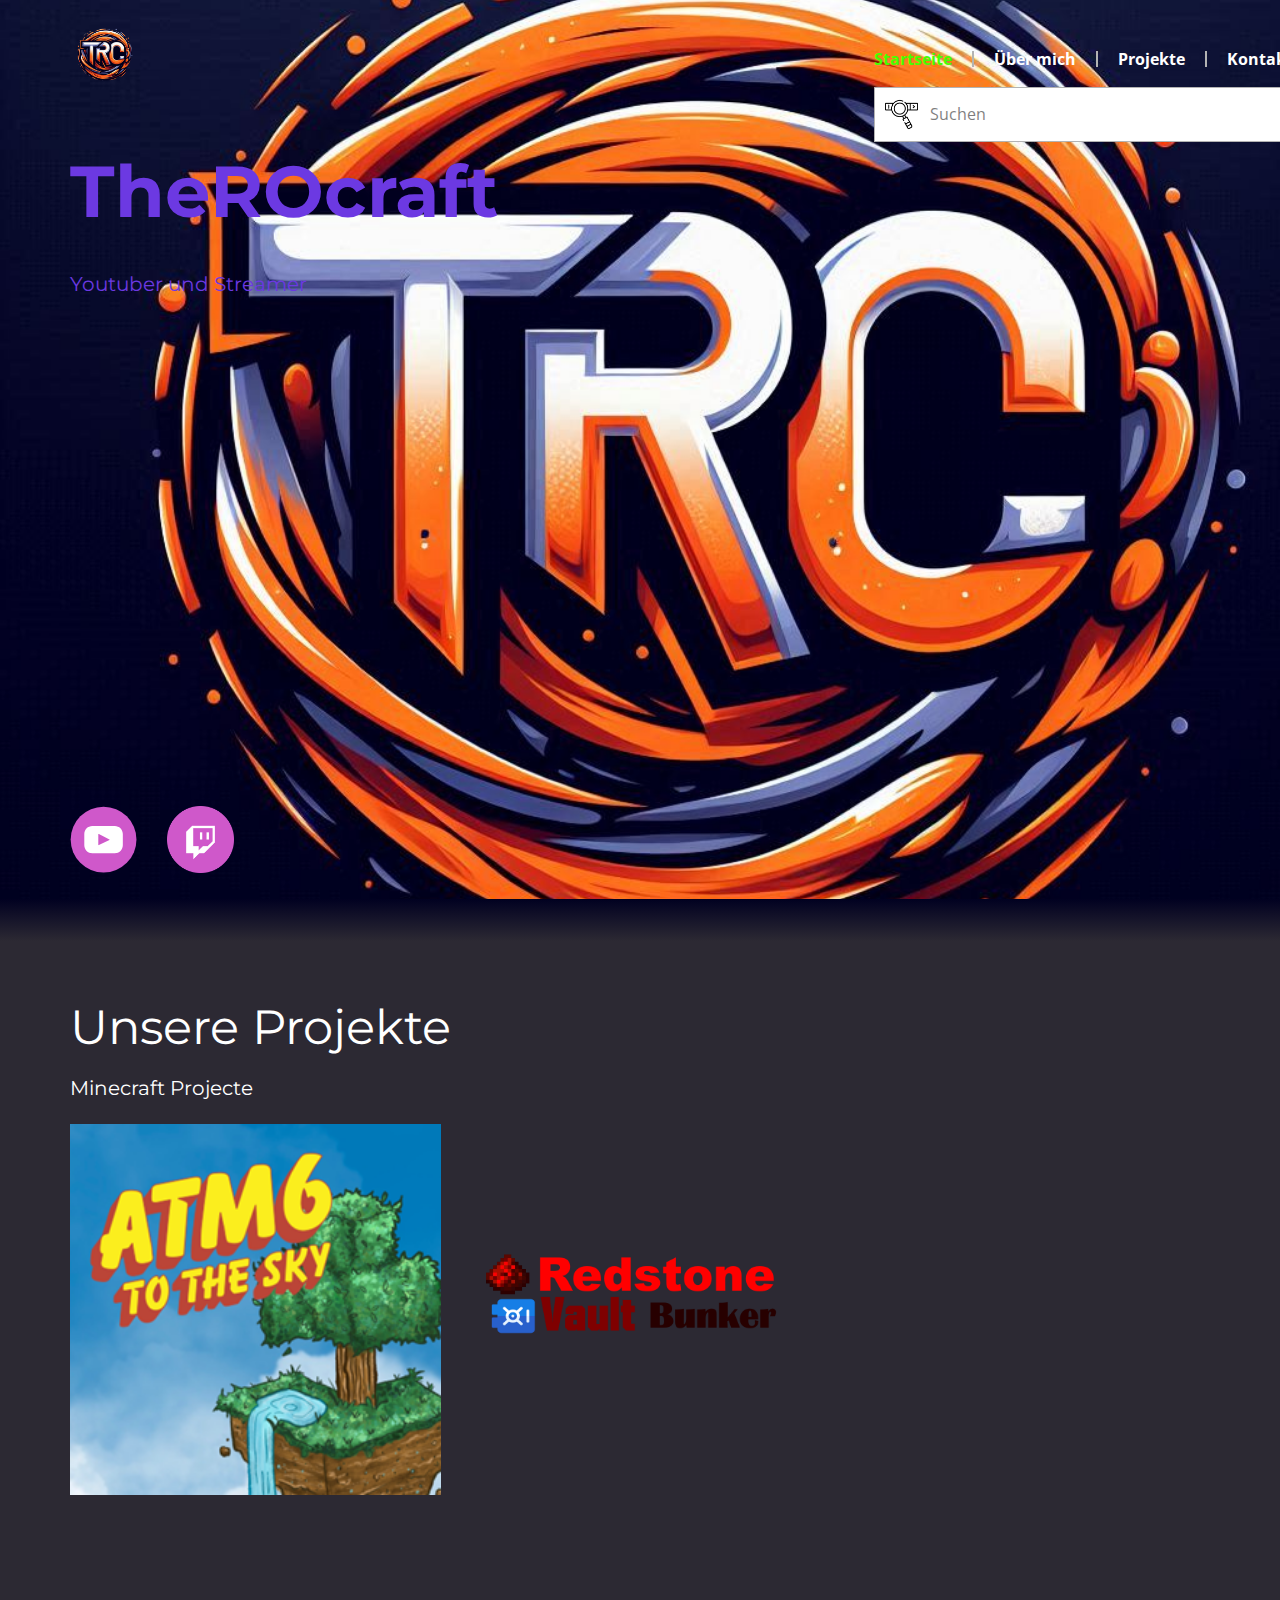
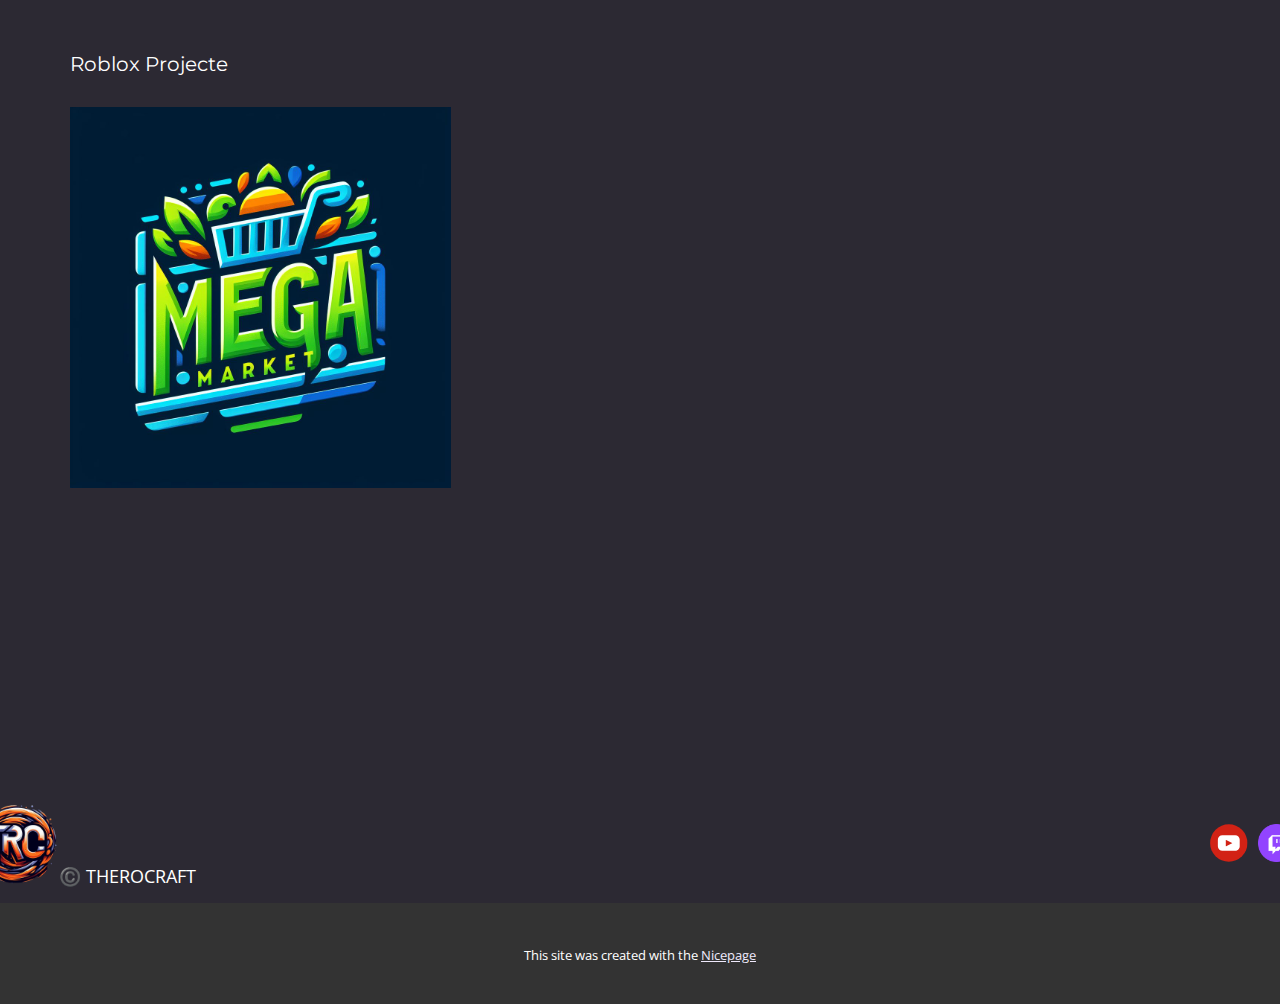
<file: index.html>
<!DOCTYPE html>
<html style="font-size: 16px;" lang="de"><head>
    <meta name="viewport" content="width=device-width, initial-scale=1.0">
    <meta charset="utf-8">
    <meta name="keywords" content="Lassen Sie uns Ihre Markengeschichte durch Designstrategie-Erfahrung erzählen, Unsere Projekte, Tauchen Sie ein in das Herz unseres Studios – Zahlen, die unser Engagement, unsere Kreativität und unser Streben nach Exzellenz widerspiegeln. Diese Statistiken bieten einen Einblick in unsere Designkompetenz und ihre Auswirkungen in der realen Welt., Unsere Reise begann mit einer Leidenschaft für visuelles Geschichtenerzählen und dem Engagement, Ideen in wirkungsvolle Designs umzusetzen. Mit einem Team engagierter Fachleute haben wir unsere Fähigkeiten verfeinert, um unseren Kunden außergewöhnliche Ergebnisse zu liefern., Unser Team">
    <meta name="description" content="">
    <title>Startseite</title>
    <link rel="stylesheet" href="nicepage.css" media="screen">
<link rel="stylesheet" href="index.css" media="screen">
    <script class="u-script" type="text/javascript" src="jquery.js" defer=""></script>
    <script class="u-script" type="text/javascript" src="nicepage.js" defer=""></script>
    <meta name="generator" content="Nicepage 6.15.2, nicepage.com">
    <link id="u-theme-google-font" rel="stylesheet" href="https://fonts.googleapis.com/css?family=Roboto:100,100i,300,300i,400,400i,500,500i,700,700i,900,900i|Open+Sans:300,300i,400,400i,500,500i,600,600i,700,700i,800,800i">
    <link id="u-page-google-font" rel="stylesheet" href="https://fonts.googleapis.com/css?family=Montserrat:100,100i,200,200i,300,300i,400,400i,500,500i,600,600i,700,700i,800,800i,900,900i">
    
    
    
    
    
    
    <script type="application/ld+json">{
		"@context": "http://schema.org",
		"@type": "Organization",
		"name": "TheROcraft",
		"logo": "images/_f4e71fba-945f-4c07-86e5-9a06021589e9-removebg-preview.png",
		"sameAs": [
				"https://www.youtube.com/@TheROcraft_YT",
				"https://www.twitch.tv/therocraft_live"
		]
}</script>
    <meta name="theme-color" content="#6c39e2">
    <meta property="og:title" content="Startseite">
    <meta property="og:type" content="website">
  <meta data-intl-tel-input-cdn-path="intlTelInput/"></head>
  <body data-home-page="Startseite.html" data-home-page-title="Startseite" data-path-to-root="./" data-include-products="false" class="u-body u-overlap u-overlap-transparent u-xl-mode" data-lang="de"><header class="u-clearfix u-header u-palette-1-dark-3 u-header" id="sec-b10b"><div class="u-clearfix u-sheet u-sheet-1">
        <a href="#" class="u-image u-logo u-image-1" data-image-width="500" data-image-height="500">
          <img src="images/_f4e71fba-945f-4c07-86e5-9a06021589e9-removebg-preview.png" class="u-logo-image u-logo-image-1">
        </a>
        <nav class="u-menu u-menu-dropdown u-offcanvas u-menu-1">
          <div class="menu-collapse" style="font-size: 1rem; letter-spacing: 0px; font-weight: 700;">
            <a class="u-button-style u-custom-active-border-color u-custom-active-color u-custom-border u-custom-border-color u-custom-borders u-custom-hover-border-color u-custom-hover-color u-custom-left-right-menu-spacing u-custom-padding-bottom u-custom-text-active-color u-custom-text-color u-custom-text-decoration u-custom-text-hover-color u-custom-top-bottom-menu-spacing u-nav-link u-text-active-palette-1-base u-text-hover-palette-2-base" href="#" style="padding: 4px; font-size: calc(1em + 8px);">
              <svg class="u-svg-link" viewBox="0 0 24 24"><use xlink:href="#menu-hamburger"></use></svg>
              <svg class="u-svg-content" version="1.1" id="menu-hamburger" viewBox="0 0 16 16" x="0px" y="0px" xmlns:xlink="http://www.w3.org/1999/xlink" xmlns="http://www.w3.org/2000/svg"><g><rect y="1" width="16" height="2"></rect><rect y="7" width="16" height="2"></rect><rect y="13" width="16" height="2"></rect>
</g></svg>
            </a>
          </div>
          <div class="u-custom-menu u-nav-container">
            <ul class="u-nav u-spacing-0 u-unstyled u-nav-1"><li class="u-nav-item"><a class="u-border-2 u-border-active-grey-30 u-border-grey-30 u-border-hover-grey-30 u-border-no-bottom u-border-no-left u-border-no-top u-button-style u-nav-link u-text-active-custom-color-3 u-text-hover-custom-color-4 u-text-white" href="./" style="padding: 0px 20px;">Startseite</a>
</li><li class="u-nav-item"><a class="u-border-2 u-border-active-grey-30 u-border-grey-30 u-border-hover-grey-30 u-border-no-bottom u-border-no-left u-border-no-top u-button-style u-nav-link u-text-active-custom-color-3 u-text-hover-custom-color-4 u-text-white" href="Über-mich.html" style="padding: 0px 20px;">Über mich</a>
</li><li class="u-nav-item"><a class="u-border-2 u-border-active-grey-30 u-border-grey-30 u-border-hover-grey-30 u-border-no-bottom u-border-no-left u-border-no-top u-button-style u-nav-link u-text-active-custom-color-3 u-text-hover-custom-color-4 u-text-white" href="./#sec-8634" style="padding: 0px 20px;">Projekte</a>
</li><li class="u-nav-item"><a class="u-border-2 u-border-active-grey-30 u-border-grey-30 u-border-hover-grey-30 u-border-no-bottom u-border-no-left u-border-no-top u-button-style u-nav-link u-text-active-custom-color-3 u-text-hover-custom-color-4 u-text-white" href="Kontakte/Kontakt.html" style="padding: 0px 20px;">Kontakt</a><div class="u-nav-popup"><ul class="u-border-1 u-border-grey-30 u-h-spacing-20 u-nav u-unstyled u-v-spacing-10"><li class="u-nav-item"><a class="u-button-style u-nav-link u-white" href="Kontakte/Bewerbungen.html">Bewerbungen</a>
</li><li class="u-nav-item"><a class="u-button-style u-nav-link u-white" href="Kontakte/Kontakt.html">Kontakt</a>
</li></ul>
</div>
</li></ul>
          </div>
          <div class="u-custom-menu u-nav-container-collapse">
            <div class="u-black u-container-style u-inner-container-layout u-opacity u-opacity-95 u-sidenav">
              <div class="u-inner-container-layout u-sidenav-overflow">
                <div class="u-menu-close"></div>
                <ul class="u-align-center u-nav u-popupmenu-items u-unstyled u-nav-3"><li class="u-nav-item"><a class="u-button-style u-nav-link" href="./">Startseite</a>
</li><li class="u-nav-item"><a class="u-button-style u-nav-link" href="Über-mich.html">Über mich</a>
</li><li class="u-nav-item"><a class="u-button-style u-nav-link" href="./#sec-8634">Projekte</a>
</li><li class="u-nav-item"><a class="u-button-style u-nav-link" href="Kontakte/Kontakt.html">Kontakt</a><div class="u-nav-popup"><ul class="u-border-1 u-border-grey-30 u-h-spacing-20 u-nav u-unstyled u-v-spacing-10"><li class="u-nav-item"><a class="u-button-style u-nav-link" href="Kontakte/Bewerbungen.html">Bewerbungen</a>
</li><li class="u-nav-item"><a class="u-button-style u-nav-link" href="Kontakte/Kontakt.html">Kontakt</a>
</li></ul>
</div>
</li></ul>
              </div>
            </div>
            <div class="u-black u-menu-overlay u-opacity u-opacity-70"></div>
          </div>
        </nav>
        <form action="#" method="get" class="u-border-1 u-border-grey-30 u-expanded-width-xs u-search u-search-left u-white u-search-1">
          <button class="u-search-button" type="submit">
            <span class="u-file-icon u-search-icon u-spacing-10 u-search-icon-1">
              <img src="images/4263691.png" alt="">
            </span>
          </button>
          <input class="u-search-input" type="search" name="search" value="" placeholder="Suchen">
        </form>
      </div></header>
    <section class="skrollable u-clearfix u-image u-section-1" id="sec-cd5e" data-image-width="1024" data-image-height="1024">
      <div class="u-clearfix u-sheet u-sheet-1">
        <h1 class="u-align-left u-text u-text-palette-1-base u-text-1">TheROcraft </h1>
        <h5 class="u-align-left u-text u-text-palette-1-base u-text-2">Youtuber und Streamer</h5>
        <div class="u-social-icons u-spacing-30 u-social-icons-1">
          <a class="u-social-url" target="_blank" data-type="YouTube" title="YouTube" href="https://www.youtube.com/@TheROcraft_YT"><span class="u-icon u-social-icon u-social-youtube u-text-palette-2-base u-icon-1"><svg class="u-svg-link" preserveAspectRatio="xMidYMin slice" viewBox="0 0 112 112" style=""><use xlink:href="#svg-1e9d"></use></svg><svg class="u-svg-content" viewBox="0 0 112 112" x="0" y="0" id="svg-1e9d"><circle fill="currentColor" cx="56.1" cy="56.1" r="55"></circle><path fill="#FFFFFF" d="M74.9,33.3H37.3c-7.4,0-13.4,6-13.4,13.4v18.8c0,7.4,6,13.4,13.4,13.4h37.6c7.4,0,13.4-6,13.4-13.4V46.7 C88.3,39.3,82.3,33.3,74.9,33.3L74.9,33.3z M65.9,57l-17.6,8.4c-0.5,0.2-1-0.1-1-0.6V47.5c0-0.5,0.6-0.9,1-0.6l17.6,8.9 C66.4,56,66.4,56.8,65.9,57L65.9,57z"></path></svg></span>
          </a>
          <a class="u-social-url" target="_blank" data-type="Custom" title="Twitch" href="https://www.twitch.tv/therocraft_live"><span class="u-file-icon u-icon u-social-custom u-social-icon u-text-palette-2-base u-icon-2"><img src="images/twitch-icon-2048x2048-tipdihgh-c0297d9f.png" alt=""></span>
          </a>
        </div>
      </div>
    </section>
    <section class="u-align-center u-clearfix u-gradient u-section-2" id="sec-be71">
      <div class="u-clearfix u-sheet u-sheet-1"></div>
    </section>
    <section class="u-clearfix u-palette-1-dark-3 u-section-3" id="sec-8634">
      <div class="u-clearfix u-sheet u-sheet-1">
        <h2 class="u-text u-text-1">Unsere Projekte </h2>
        <h5 class="u-text u-text-2">Minecraft Projecte<br>
          <br>
        </h5>
        <img class="u-image u-image-default u-preserve-proportions u-image-1" src="images/SKY.png" alt="" data-image-width="256" data-image-height="256">
        <img class="u-expanded-width-xs u-image u-image-contain u-image-default u-preserve-proportions u-image-2" src="images/Logo.png" alt="" data-image-width="1024" data-image-height="1024">
        <h5 class="u-text u-text-3">Roblox Projecte</h5>
        <div class="custom-expanded u-gallery u-layout-horizontal u-lightbox u-no-transition u-show-text-on-hover u-gallery-1" id="carousel-0081">
          <div class="u-gallery-inner u-gallery-inner-1" role="listbox"><div class="u-effect-fade u-gallery-item u-gallery-item-1" data-href="MEGA-MARKET.html"><div class="u-back-slide" data-image-width="1024" data-image-height="1024"><img class="u-back-image" src="images/MEGAMARKET.jpeg">
</div><div class="u-align-center u-over-slide u-shading u-over-slide-1"></div>
</div></div>
          <a class="u-gallery-nav u-gallery-nav-prev u-hidden u-icon-circle u-opacity u-opacity-70 u-palette-3-base u-spacing-10 u-text-white u-gallery-nav-1" href="#" role="button">
            <span aria-hidden="true">
              <svg viewBox="0 0 451.847 451.847"><path d="M97.141,225.92c0-8.095,3.091-16.192,9.259-22.366L300.689,9.27c12.359-12.359,32.397-12.359,44.751,0
c12.354,12.354,12.354,32.388,0,44.748L173.525,225.92l171.903,171.909c12.354,12.354,12.354,32.391,0,44.744
c-12.354,12.365-32.386,12.365-44.745,0l-194.29-194.281C100.226,242.115,97.141,234.018,97.141,225.92z"></path></svg>
            </span>
            <span class="sr-only">
              <svg viewBox="0 0 451.847 451.847"><path d="M97.141,225.92c0-8.095,3.091-16.192,9.259-22.366L300.689,9.27c12.359-12.359,32.397-12.359,44.751,0
c12.354,12.354,12.354,32.388,0,44.748L173.525,225.92l171.903,171.909c12.354,12.354,12.354,32.391,0,44.744
c-12.354,12.365-32.386,12.365-44.745,0l-194.29-194.281C100.226,242.115,97.141,234.018,97.141,225.92z"></path></svg>
            </span>
          </a>
          <a class="u-absolute-vcenter u-gallery-nav u-gallery-nav-next u-hidden u-icon-circle u-opacity u-opacity-70 u-palette-3-base u-spacing-10 u-gallery-nav-2" href="#" role="button">
            <span aria-hidden="true">
              <svg viewBox="0 0 451.846 451.847"><path d="M345.441,248.292L151.154,442.573c-12.359,12.365-32.397,12.365-44.75,0c-12.354-12.354-12.354-32.391,0-44.744
L278.318,225.92L106.409,54.017c-12.354-12.359-12.354-32.394,0-44.748c12.354-12.359,32.391-12.359,44.75,0l194.287,194.284
c6.177,6.18,9.262,14.271,9.262,22.366C354.708,234.018,351.617,242.115,345.441,248.292z"></path></svg>
            </span>
            <span class="sr-only">
              <svg viewBox="0 0 451.846 451.847"><path d="M345.441,248.292L151.154,442.573c-12.359,12.365-32.397,12.365-44.75,0c-12.354-12.354-12.354-32.391,0-44.744
L278.318,225.92L106.409,54.017c-12.354-12.359-12.354-32.394,0-44.748c12.354-12.359,32.391-12.359,44.75,0l194.287,194.284
c6.177,6.18,9.262,14.271,9.262,22.366C354.708,234.018,351.617,242.115,345.441,248.292z"></path></svg>
            </span>
          </a>
        </div>
      </div>
    </section>
    
    
    
    
    <footer class="u-align-center-md u-align-center-sm u-align-center-xs u-clearfix u-footer u-palette-1-dark-3" id="sec-7f70"><div class="u-clearfix u-sheet u-sheet-1">
        <a href="#" class="u-image u-logo u-image-1" data-image-width="500" data-image-height="500">
          <img src="images/_f4e71fba-945f-4c07-86e5-9a06021589e9-removebg-preview.png" class="u-logo-image u-logo-image-1">
        </a>
        <div class="u-align-left u-social-icons u-spacing-10 u-social-icons-1">
          <a class="u-social-url" target="_blank" data-type="YouTube" title="YouTube" href="https://www.youtube.com/@TheROcraft_YT"><span class="u-icon u-social-icon u-social-youtube u-icon-1"><svg class="u-svg-link" preserveAspectRatio="xMidYMin slice" viewBox="0 0 112 112" style=""><use xlink:href="#svg-9c8d"></use></svg><svg class="u-svg-content" viewBox="0 0 112 112" x="0" y="0" id="svg-9c8d"><circle fill="currentColor" cx="56.1" cy="56.1" r="55"></circle><path fill="#FFFFFF" d="M74.9,33.3H37.3c-7.4,0-13.4,6-13.4,13.4v18.8c0,7.4,6,13.4,13.4,13.4h37.6c7.4,0,13.4-6,13.4-13.4V46.7 C88.3,39.3,82.3,33.3,74.9,33.3L74.9,33.3z M65.9,57l-17.6,8.4c-0.5,0.2-1-0.1-1-0.6V47.5c0-0.5,0.6-0.9,1-0.6l17.6,8.9 C66.4,56,66.4,56.8,65.9,57L65.9,57z"></path></svg></span>
          </a>
          <a class="u-social-url" target="_blank" data-type="Email" title="Twitch" href="https://www.twitch.tv/therocraft_live"><span class="u-file-icon u-icon u-social-email u-social-icon u-icon-2"><img src="images/twitch-icon-2048x2048-tipdihgh.png" alt=""></span>
          </a>
        </div>
        <p class="u-align-center-lg u-align-center-md u-align-center-xl u-text u-text-1">©️ THEROCRAFT</p>
      </div></footer>
    <section class="u-backlink u-clearfix u-grey-80">
      <p class="u-text">
        <span>This site was created with the </span>
        <a class="u-link" href="https://nicepage.com/" target="_blank" rel="nofollow">
          <span>Nicepage</span>
        </a>
      </p>
    </section>
  
</body></html>
</file>
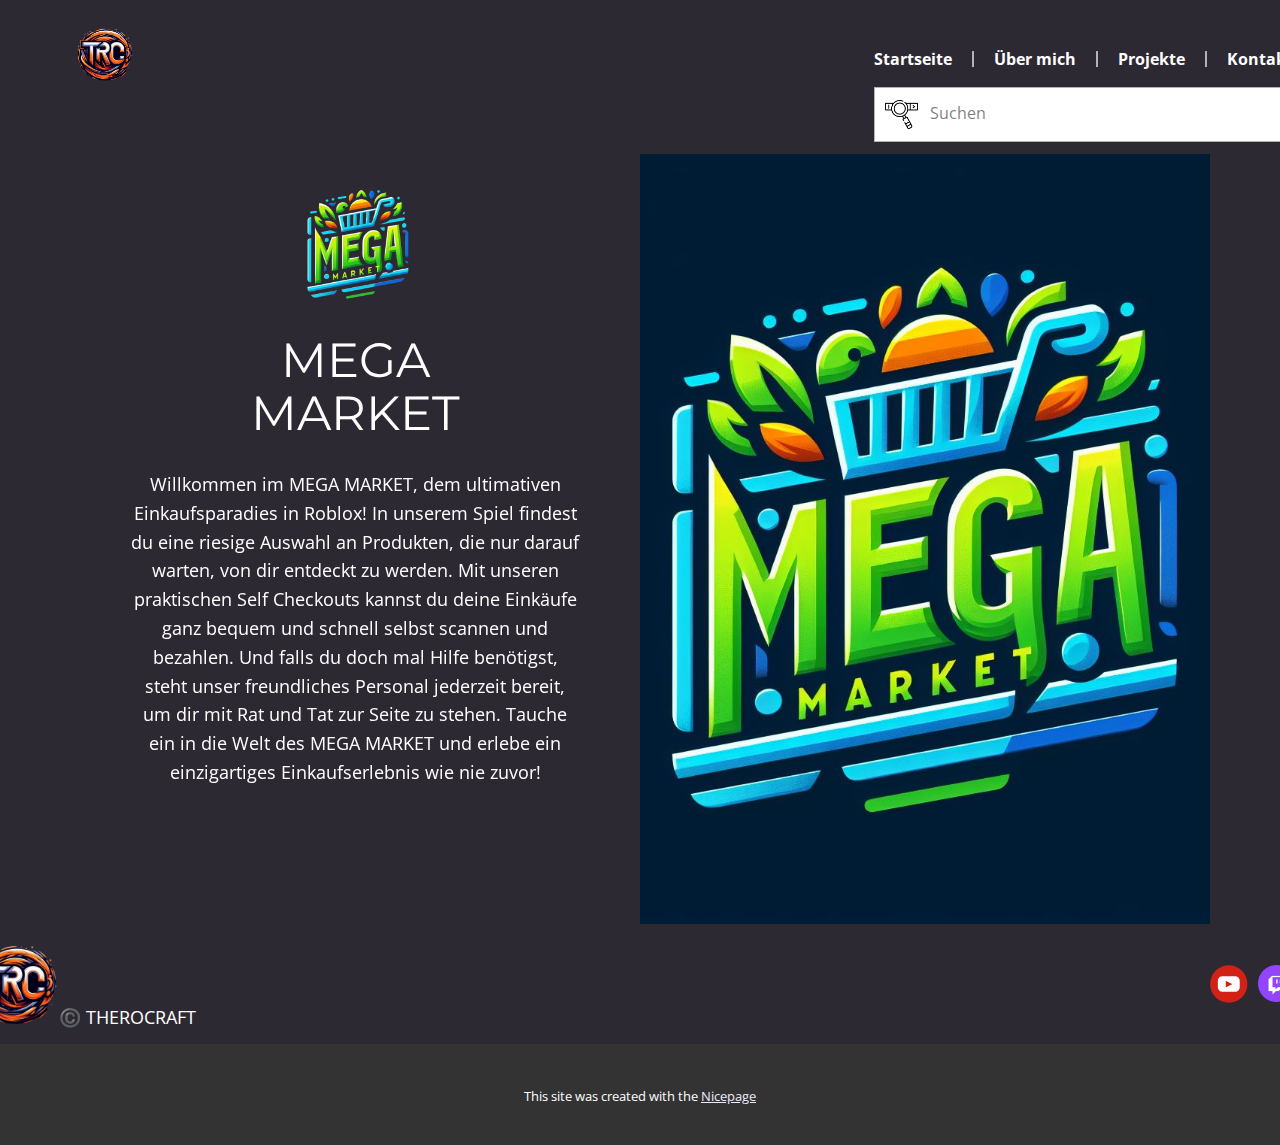
<file: MEGA-MARKET.html>
<!DOCTYPE html>
<html style="font-size: 16px;" lang="de"><head>
    <meta name="viewport" content="width=device-width, initial-scale=1.0">
    <meta charset="utf-8">
    <meta name="keywords" content="MEGAMARKET">
    <meta name="description" content="">
    <title>MEGA MARKET</title>
    <link rel="stylesheet" href="nicepage.css" media="screen">
<link rel="stylesheet" href="MEGA-MARKET.css" media="screen">
    <script class="u-script" type="text/javascript" src="jquery.js" defer=""></script>
    <script class="u-script" type="text/javascript" src="nicepage.js" defer=""></script>
    <meta name="generator" content="Nicepage 6.15.2, nicepage.com">
    <link id="u-theme-google-font" rel="stylesheet" href="https://fonts.googleapis.com/css?family=Roboto:100,100i,300,300i,400,400i,500,500i,700,700i,900,900i|Open+Sans:300,300i,400,400i,500,500i,600,600i,700,700i,800,800i">
    <link id="u-page-google-font" rel="stylesheet" href="https://fonts.googleapis.com/css?family=Montserrat:100,100i,200,200i,300,300i,400,400i,500,500i,600,600i,700,700i,800,800i,900,900i">
    
    
    
    
    <script type="application/ld+json">{
		"@context": "http://schema.org",
		"@type": "Organization",
		"name": "TheROcraft",
		"logo": "images/_f4e71fba-945f-4c07-86e5-9a06021589e9-removebg-preview.png",
		"sameAs": [
				"https://www.youtube.com/@TheROcraft_YT",
				"https://www.twitch.tv/therocraft_live"
		]
}</script>
    <meta name="theme-color" content="#6c39e2">
    <meta property="og:title" content="MEGA MARKET">
    <meta property="og:type" content="website">
  <meta data-intl-tel-input-cdn-path="intlTelInput/"></head>
  <body data-path-to-root="./" data-include-products="false" class="u-body u-xl-mode" data-lang="de"><header class="u-clearfix u-header u-palette-1-dark-3 u-header" id="sec-b10b"><div class="u-clearfix u-sheet u-sheet-1">
        <a href="#" class="u-image u-logo u-image-1" data-image-width="500" data-image-height="500">
          <img src="images/_f4e71fba-945f-4c07-86e5-9a06021589e9-removebg-preview.png" class="u-logo-image u-logo-image-1">
        </a>
        <nav class="u-menu u-menu-dropdown u-offcanvas u-menu-1">
          <div class="menu-collapse" style="font-size: 1rem; letter-spacing: 0px; font-weight: 700;">
            <a class="u-button-style u-custom-active-border-color u-custom-active-color u-custom-border u-custom-border-color u-custom-borders u-custom-hover-border-color u-custom-hover-color u-custom-left-right-menu-spacing u-custom-padding-bottom u-custom-text-active-color u-custom-text-color u-custom-text-decoration u-custom-text-hover-color u-custom-top-bottom-menu-spacing u-nav-link u-text-active-palette-1-base u-text-hover-palette-2-base" href="#" style="padding: 4px; font-size: calc(1em + 8px);">
              <svg class="u-svg-link" viewBox="0 0 24 24"><use xlink:href="#menu-hamburger"></use></svg>
              <svg class="u-svg-content" version="1.1" id="menu-hamburger" viewBox="0 0 16 16" x="0px" y="0px" xmlns:xlink="http://www.w3.org/1999/xlink" xmlns="http://www.w3.org/2000/svg"><g><rect y="1" width="16" height="2"></rect><rect y="7" width="16" height="2"></rect><rect y="13" width="16" height="2"></rect>
</g></svg>
            </a>
          </div>
          <div class="u-custom-menu u-nav-container">
            <ul class="u-nav u-spacing-0 u-unstyled u-nav-1"><li class="u-nav-item"><a class="u-border-2 u-border-active-grey-30 u-border-grey-30 u-border-hover-grey-30 u-border-no-bottom u-border-no-left u-border-no-top u-button-style u-nav-link u-text-active-custom-color-3 u-text-hover-custom-color-4 u-text-white" href="./" style="padding: 0px 20px;">Startseite</a>
</li><li class="u-nav-item"><a class="u-border-2 u-border-active-grey-30 u-border-grey-30 u-border-hover-grey-30 u-border-no-bottom u-border-no-left u-border-no-top u-button-style u-nav-link u-text-active-custom-color-3 u-text-hover-custom-color-4 u-text-white" href="Über-mich.html" style="padding: 0px 20px;">Über mich</a>
</li><li class="u-nav-item"><a class="u-border-2 u-border-active-grey-30 u-border-grey-30 u-border-hover-grey-30 u-border-no-bottom u-border-no-left u-border-no-top u-button-style u-nav-link u-text-active-custom-color-3 u-text-hover-custom-color-4 u-text-white" href="./#sec-8634" style="padding: 0px 20px;">Projekte</a>
</li><li class="u-nav-item"><a class="u-border-2 u-border-active-grey-30 u-border-grey-30 u-border-hover-grey-30 u-border-no-bottom u-border-no-left u-border-no-top u-button-style u-nav-link u-text-active-custom-color-3 u-text-hover-custom-color-4 u-text-white" href="Kontakte/Kontakt.html" style="padding: 0px 20px;">Kontakt</a><div class="u-nav-popup"><ul class="u-border-1 u-border-grey-30 u-h-spacing-20 u-nav u-unstyled u-v-spacing-10"><li class="u-nav-item"><a class="u-button-style u-nav-link u-white" href="Kontakte/Bewerbungen.html">Bewerbungen</a>
</li><li class="u-nav-item"><a class="u-button-style u-nav-link u-white" href="Kontakte/Kontakt.html">Kontakt</a>
</li></ul>
</div>
</li></ul>
          </div>
          <div class="u-custom-menu u-nav-container-collapse">
            <div class="u-black u-container-style u-inner-container-layout u-opacity u-opacity-95 u-sidenav">
              <div class="u-inner-container-layout u-sidenav-overflow">
                <div class="u-menu-close"></div>
                <ul class="u-align-center u-nav u-popupmenu-items u-unstyled u-nav-3"><li class="u-nav-item"><a class="u-button-style u-nav-link" href="./">Startseite</a>
</li><li class="u-nav-item"><a class="u-button-style u-nav-link" href="Über-mich.html">Über mich</a>
</li><li class="u-nav-item"><a class="u-button-style u-nav-link" href="./#sec-8634">Projekte</a>
</li><li class="u-nav-item"><a class="u-button-style u-nav-link" href="Kontakte/Kontakt.html">Kontakt</a><div class="u-nav-popup"><ul class="u-border-1 u-border-grey-30 u-h-spacing-20 u-nav u-unstyled u-v-spacing-10"><li class="u-nav-item"><a class="u-button-style u-nav-link" href="Kontakte/Bewerbungen.html">Bewerbungen</a>
</li><li class="u-nav-item"><a class="u-button-style u-nav-link" href="Kontakte/Kontakt.html">Kontakt</a>
</li></ul>
</div>
</li></ul>
              </div>
            </div>
            <div class="u-black u-menu-overlay u-opacity u-opacity-70"></div>
          </div>
        </nav>
        <form action="#" method="get" class="u-border-1 u-border-grey-30 u-expanded-width-xs u-search u-search-left u-white u-search-1">
          <button class="u-search-button" type="submit">
            <span class="u-file-icon u-search-icon u-spacing-10 u-search-icon-1">
              <img src="images/4263691.png" alt="">
            </span>
          </button>
          <input class="u-search-input" type="search" name="search" value="" placeholder="Suchen">
        </form>
      </div></header>
    <section class="u-clearfix u-container-align-center-lg u-container-align-center-xl u-palette-1-dark-3 u-section-1" id="sec-c194">
      <div class="u-clearfix u-sheet u-sheet-1">
        <div class="custom-expanded data-layout-selected u-clearfix u-expanded-width-lg u-expanded-width-md u-expanded-width-sm u-expanded-width-xl u-gutter-0 u-layout-wrap u-layout-wrap-1">
          <div class="u-layout" style="">
            <div class="u-layout-row" style="">
              <div class="u-align-center u-container-style u-layout-cell u-left-cell u-palette-1-dark-3 u-size-30 u-size-xs-60 u-layout-cell-1" src="">
                <div class="u-container-layout u-container-layout-1">
                  <img class="u-image u-image-contain u-image-round u-preserve-proportions u-image-1" src="images/MEGA_MARKET-removebg-preview.png" alt="" data-image-width="500" data-image-height="500" data-animation-name="customAnimationIn" data-animation-duration="1000" data-animation-delay="0">
                  <h2 class="u-align-center u-text u-text-default u-text-1" data-animation-name="customAnimationIn" data-animation-duration="1000" data-animation-delay="0">MEGA<br>MARKET
                  </h2>
                  <p class="u-align-center u-text u-text-2" data-animation-name="customAnimationIn" data-animation-duration="1000" data-animation-delay="0"> Willkommen im MEGA MARKET, dem ultimativen Einkaufsparadies in Roblox! In unserem Spiel findest du eine riesige Auswahl an Produkten, die nur darauf warten, von dir entdeckt zu werden. Mit unseren praktischen Self Checkouts kannst du deine Einkäufe ganz bequem und schnell selbst scannen und bezahlen. Und falls du doch mal Hilfe benötigst, steht unser freundliches Personal jederzeit bereit, um dir mit Rat und Tat zur Seite zu stehen. Tauche ein in die Welt des MEGA MARKET und erlebe ein einzigartiges Einkaufserlebnis wie nie zuvor!</p>
                </div>
              </div>
              <div class="u-align-center u-container-style u-image u-layout-cell u-right-cell u-size-30 u-size-xs-60 u-image-2" src="" data-image-width="1024" data-image-height="1024">
                <div class="u-container-layout u-valign-middle u-container-layout-2" src=""></div>
              </div>
            </div>
          </div>
        </div>
      </div>
    </section>
    
    
    
    
    <footer class="u-align-center-md u-align-center-sm u-align-center-xs u-clearfix u-footer u-palette-1-dark-3" id="sec-7f70"><div class="u-clearfix u-sheet u-sheet-1">
        <a href="#" class="u-image u-logo u-image-1" data-image-width="500" data-image-height="500">
          <img src="images/_f4e71fba-945f-4c07-86e5-9a06021589e9-removebg-preview.png" class="u-logo-image u-logo-image-1">
        </a>
        <div class="u-align-left u-social-icons u-spacing-10 u-social-icons-1">
          <a class="u-social-url" target="_blank" data-type="YouTube" title="YouTube" href="https://www.youtube.com/@TheROcraft_YT"><span class="u-icon u-social-icon u-social-youtube u-icon-1"><svg class="u-svg-link" preserveAspectRatio="xMidYMin slice" viewBox="0 0 112 112" style=""><use xlink:href="#svg-9c8d"></use></svg><svg class="u-svg-content" viewBox="0 0 112 112" x="0" y="0" id="svg-9c8d"><circle fill="currentColor" cx="56.1" cy="56.1" r="55"></circle><path fill="#FFFFFF" d="M74.9,33.3H37.3c-7.4,0-13.4,6-13.4,13.4v18.8c0,7.4,6,13.4,13.4,13.4h37.6c7.4,0,13.4-6,13.4-13.4V46.7 C88.3,39.3,82.3,33.3,74.9,33.3L74.9,33.3z M65.9,57l-17.6,8.4c-0.5,0.2-1-0.1-1-0.6V47.5c0-0.5,0.6-0.9,1-0.6l17.6,8.9 C66.4,56,66.4,56.8,65.9,57L65.9,57z"></path></svg></span>
          </a>
          <a class="u-social-url" target="_blank" data-type="Email" title="Twitch" href="https://www.twitch.tv/therocraft_live"><span class="u-file-icon u-icon u-social-email u-social-icon u-icon-2"><img src="images/twitch-icon-2048x2048-tipdihgh.png" alt=""></span>
          </a>
        </div>
        <p class="u-align-center-lg u-align-center-md u-align-center-xl u-text u-text-1">©️ THEROCRAFT</p>
      </div></footer>
    <section class="u-backlink u-clearfix u-grey-80">
      <p class="u-text">
        <span>This site was created with the </span>
        <a class="u-link" href="https://nicepage.com/" target="_blank" rel="nofollow">
          <span>Nicepage</span>
        </a>
      </p>
    </section>
  
</body></html>
</file>
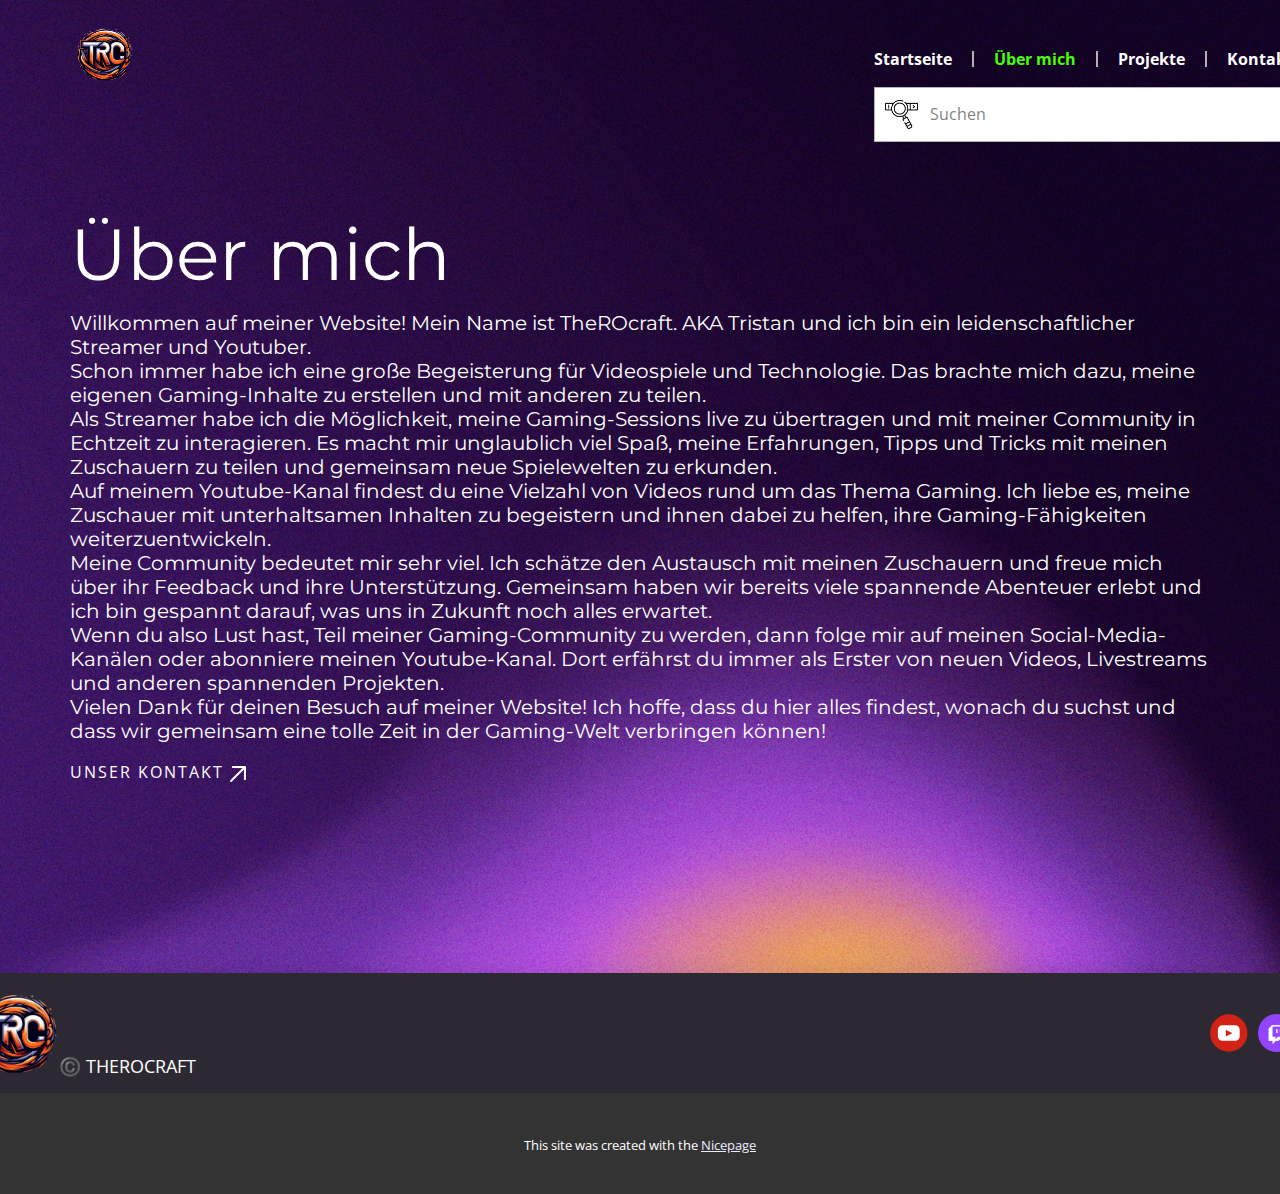
<file: Über-mich.html>
<!DOCTYPE html>
<html style="font-size: 16px;" lang="de"><head>
    <meta name="viewport" content="width=device-width, initial-scale=1.0">
    <meta charset="utf-8">
    <meta name="keywords" content="Ein ganzheitlicher Ansatz von Anfang bis Ende, Ob wir eine interne Präsentation gestalten oder eine umfassende Rebranding-Initiative orchestrieren, unser Hauptaugenmerk liegt auf der Schaffung lösungsorientierter, visuell ansprechender Grafikdesign-Elemente., Was eine Marke wirklich ausmacht, ist die emotionale Verbindung, die sie bei Produktinteraktionen aufbaut. Wir sind darauf spezialisiert, sowohl etablierten als auch aufstrebenden Marken dabei zu helfen, Identitäten zu entwickeln, die ihr Wesen authentisch widerspiegeln., Wir entfesseln die Macht bezahlter Medienkampagnen und verhelfen den Unternehmen unserer Kunden zu neuen Höhen. Mit einer umfassenden, datengesteuerten Strategie streben wir danach, das Unternehmenswachstum durch strategisches Cross-Channel-Marketing zu fördern. Unser Engagement für kontinuierliches Testen und Lernen ermöglicht es uns, tiefere Einblicke in unsere Zielgruppen zu gewinnen und sie so effektiver zu erreichen und zu konvertieren., Unsere Projekte">
    <meta name="description" content="">
    <title>Über mich</title>
    <link rel="stylesheet" href="nicepage.css" media="screen">
<link rel="stylesheet" href="Über-mich.css" media="screen">
    <script class="u-script" type="text/javascript" src="jquery.js" defer=""></script>
    <script class="u-script" type="text/javascript" src="nicepage.js" defer=""></script>
    <meta name="generator" content="Nicepage 6.15.2, nicepage.com">
    <link id="u-theme-google-font" rel="stylesheet" href="https://fonts.googleapis.com/css?family=Roboto:100,100i,300,300i,400,400i,500,500i,700,700i,900,900i|Open+Sans:300,300i,400,400i,500,500i,600,600i,700,700i,800,800i">
    <link id="u-page-google-font" rel="stylesheet" href="https://fonts.googleapis.com/css?family=Montserrat:100,100i,200,200i,300,300i,400,400i,500,500i,600,600i,700,700i,800,800i,900,900i">
    
    
    
    
    <script type="application/ld+json">{
		"@context": "http://schema.org",
		"@type": "Organization",
		"name": "TheROcraft",
		"logo": "images/_f4e71fba-945f-4c07-86e5-9a06021589e9-removebg-preview.png",
		"sameAs": [
				"https://www.youtube.com/@TheROcraft_YT",
				"https://www.twitch.tv/therocraft_live"
		]
}</script>
    <meta name="theme-color" content="#6c39e2">
    <meta property="og:title" content="Über mich">
    <meta property="og:type" content="website">
  <meta data-intl-tel-input-cdn-path="intlTelInput/"></head>
  <body data-path-to-root="./" data-include-products="false" class="u-body u-overlap u-overlap-transparent u-xl-mode" data-lang="de"><header class="u-clearfix u-header u-palette-1-dark-3 u-header" id="sec-b10b"><div class="u-clearfix u-sheet u-sheet-1">
        <a href="#" class="u-image u-logo u-image-1" data-image-width="500" data-image-height="500">
          <img src="images/_f4e71fba-945f-4c07-86e5-9a06021589e9-removebg-preview.png" class="u-logo-image u-logo-image-1">
        </a>
        <nav class="u-menu u-menu-dropdown u-offcanvas u-menu-1">
          <div class="menu-collapse" style="font-size: 1rem; letter-spacing: 0px; font-weight: 700;">
            <a class="u-button-style u-custom-active-border-color u-custom-active-color u-custom-border u-custom-border-color u-custom-borders u-custom-hover-border-color u-custom-hover-color u-custom-left-right-menu-spacing u-custom-padding-bottom u-custom-text-active-color u-custom-text-color u-custom-text-decoration u-custom-text-hover-color u-custom-top-bottom-menu-spacing u-nav-link u-text-active-palette-1-base u-text-hover-palette-2-base" href="#" style="padding: 4px; font-size: calc(1em + 8px);">
              <svg class="u-svg-link" viewBox="0 0 24 24"><use xlink:href="#menu-hamburger"></use></svg>
              <svg class="u-svg-content" version="1.1" id="menu-hamburger" viewBox="0 0 16 16" x="0px" y="0px" xmlns:xlink="http://www.w3.org/1999/xlink" xmlns="http://www.w3.org/2000/svg"><g><rect y="1" width="16" height="2"></rect><rect y="7" width="16" height="2"></rect><rect y="13" width="16" height="2"></rect>
</g></svg>
            </a>
          </div>
          <div class="u-custom-menu u-nav-container">
            <ul class="u-nav u-spacing-0 u-unstyled u-nav-1"><li class="u-nav-item"><a class="u-border-2 u-border-active-grey-30 u-border-grey-30 u-border-hover-grey-30 u-border-no-bottom u-border-no-left u-border-no-top u-button-style u-nav-link u-text-active-custom-color-3 u-text-hover-custom-color-4 u-text-white" href="./" style="padding: 0px 20px;">Startseite</a>
</li><li class="u-nav-item"><a class="u-border-2 u-border-active-grey-30 u-border-grey-30 u-border-hover-grey-30 u-border-no-bottom u-border-no-left u-border-no-top u-button-style u-nav-link u-text-active-custom-color-3 u-text-hover-custom-color-4 u-text-white" href="Über-mich.html" style="padding: 0px 20px;">Über mich</a>
</li><li class="u-nav-item"><a class="u-border-2 u-border-active-grey-30 u-border-grey-30 u-border-hover-grey-30 u-border-no-bottom u-border-no-left u-border-no-top u-button-style u-nav-link u-text-active-custom-color-3 u-text-hover-custom-color-4 u-text-white" href="./#sec-8634" style="padding: 0px 20px;">Projekte</a>
</li><li class="u-nav-item"><a class="u-border-2 u-border-active-grey-30 u-border-grey-30 u-border-hover-grey-30 u-border-no-bottom u-border-no-left u-border-no-top u-button-style u-nav-link u-text-active-custom-color-3 u-text-hover-custom-color-4 u-text-white" href="Kontakte/Kontakt.html" style="padding: 0px 20px;">Kontakt</a><div class="u-nav-popup"><ul class="u-border-1 u-border-grey-30 u-h-spacing-20 u-nav u-unstyled u-v-spacing-10"><li class="u-nav-item"><a class="u-button-style u-nav-link u-white" href="Kontakte/Bewerbungen.html">Bewerbungen</a>
</li><li class="u-nav-item"><a class="u-button-style u-nav-link u-white" href="Kontakte/Kontakt.html">Kontakt</a>
</li></ul>
</div>
</li></ul>
          </div>
          <div class="u-custom-menu u-nav-container-collapse">
            <div class="u-black u-container-style u-inner-container-layout u-opacity u-opacity-95 u-sidenav">
              <div class="u-inner-container-layout u-sidenav-overflow">
                <div class="u-menu-close"></div>
                <ul class="u-align-center u-nav u-popupmenu-items u-unstyled u-nav-3"><li class="u-nav-item"><a class="u-button-style u-nav-link" href="./">Startseite</a>
</li><li class="u-nav-item"><a class="u-button-style u-nav-link" href="Über-mich.html">Über mich</a>
</li><li class="u-nav-item"><a class="u-button-style u-nav-link" href="./#sec-8634">Projekte</a>
</li><li class="u-nav-item"><a class="u-button-style u-nav-link" href="Kontakte/Kontakt.html">Kontakt</a><div class="u-nav-popup"><ul class="u-border-1 u-border-grey-30 u-h-spacing-20 u-nav u-unstyled u-v-spacing-10"><li class="u-nav-item"><a class="u-button-style u-nav-link" href="Kontakte/Bewerbungen.html">Bewerbungen</a>
</li><li class="u-nav-item"><a class="u-button-style u-nav-link" href="Kontakte/Kontakt.html">Kontakt</a>
</li></ul>
</div>
</li></ul>
              </div>
            </div>
            <div class="u-black u-menu-overlay u-opacity u-opacity-70"></div>
          </div>
        </nav>
        <form action="#" method="get" class="u-border-1 u-border-grey-30 u-expanded-width-xs u-search u-search-left u-white u-search-1">
          <button class="u-search-button" type="submit">
            <span class="u-file-icon u-search-icon u-spacing-10 u-search-icon-1">
              <img src="images/4263691.png" alt="">
            </span>
          </button>
          <input class="u-search-input" type="search" name="search" value="" placeholder="Suchen">
        </form>
      </div></header>
    <section class="u-clearfix u-image u-section-1" id="sec-abe2" data-image-width="2050" data-image-height="1245">
      <div class="u-clearfix u-sheet u-sheet-1">
        <h1 class="u-text u-text-body-alt-color u-text-1">Über mich</h1>
        <h5 class="u-text u-text-body-alt-color u-text-2"> Willkommen auf meiner Website! Mein Name ist TheROcraft. AKA Tristan und ich bin ein leidenschaftlicher Streamer und Youtuber.<br>Schon immer habe ich eine große Begeisterung für Videospiele und Technologie. Das brachte mich dazu, meine eigenen Gaming-Inhalte zu erstellen und mit anderen zu teilen.<br>Als Streamer habe ich die Möglichkeit, meine Gaming-Sessions live zu übertragen und mit meiner Community in Echtzeit zu interagieren. Es macht mir unglaublich viel Spaß, meine Erfahrungen, Tipps und Tricks mit meinen Zuschauern zu teilen und gemeinsam neue Spielewelten zu erkunden.<br>Auf meinem Youtube-Kanal findest du eine Vielzahl von Videos rund um das Thema Gaming. Ich liebe es, meine Zuschauer mit unterhaltsamen Inhalten zu begeistern und ihnen dabei zu helfen, ihre Gaming-Fähigkeiten weiterzuentwickeln.<br>Meine Community bedeutet mir sehr viel. Ich schätze den Austausch mit meinen Zuschauern und freue mich über ihr Feedback und ihre Unterstützung. Gemeinsam haben wir bereits viele spannende Abenteuer erlebt und ich bin gespannt darauf, was uns in Zukunft noch alles erwartet.<br>Wenn du also Lust hast, Teil meiner Gaming-Community zu werden, dann folge mir auf meinen Social-Media-Kanälen oder abonniere meinen Youtube-Kanal. Dort erfährst du immer als Erster von neuen Videos, Livestreams und anderen spannenden Projekten.<br>Vielen Dank für deinen Besuch auf meiner Website! Ich hoffe, dass du hier alles findest, wonach du suchst und dass wir gemeinsam eine tolle Zeit in der Gaming-Welt verbringen können!
        </h5>
        <a href="Kontakte/Kontakt.html" class="u-border-none u-btn u-button-style u-none u-text-body-alt-color u-btn-1">unser Kontakt&nbsp;<span class="u-file-icon u-icon u-icon-1 u-text-white"><img src="images/431c0c86.png" alt=""></span>
          <br>
        </a>
      </div>
    </section>
    
    
    
    
    <footer class="u-align-center-md u-align-center-sm u-align-center-xs u-clearfix u-footer u-palette-1-dark-3" id="sec-7f70"><div class="u-clearfix u-sheet u-sheet-1">
        <a href="#" class="u-image u-logo u-image-1" data-image-width="500" data-image-height="500">
          <img src="images/_f4e71fba-945f-4c07-86e5-9a06021589e9-removebg-preview.png" class="u-logo-image u-logo-image-1">
        </a>
        <div class="u-align-left u-social-icons u-spacing-10 u-social-icons-1">
          <a class="u-social-url" target="_blank" data-type="YouTube" title="YouTube" href="https://www.youtube.com/@TheROcraft_YT"><span class="u-icon u-social-icon u-social-youtube u-icon-1"><svg class="u-svg-link" preserveAspectRatio="xMidYMin slice" viewBox="0 0 112 112" style=""><use xlink:href="#svg-9c8d"></use></svg><svg class="u-svg-content" viewBox="0 0 112 112" x="0" y="0" id="svg-9c8d"><circle fill="currentColor" cx="56.1" cy="56.1" r="55"></circle><path fill="#FFFFFF" d="M74.9,33.3H37.3c-7.4,0-13.4,6-13.4,13.4v18.8c0,7.4,6,13.4,13.4,13.4h37.6c7.4,0,13.4-6,13.4-13.4V46.7 C88.3,39.3,82.3,33.3,74.9,33.3L74.9,33.3z M65.9,57l-17.6,8.4c-0.5,0.2-1-0.1-1-0.6V47.5c0-0.5,0.6-0.9,1-0.6l17.6,8.9 C66.4,56,66.4,56.8,65.9,57L65.9,57z"></path></svg></span>
          </a>
          <a class="u-social-url" target="_blank" data-type="Email" title="Twitch" href="https://www.twitch.tv/therocraft_live"><span class="u-file-icon u-icon u-social-email u-social-icon u-icon-2"><img src="images/twitch-icon-2048x2048-tipdihgh.png" alt=""></span>
          </a>
        </div>
        <p class="u-align-center-lg u-align-center-md u-align-center-xl u-text u-text-1">©️ THEROCRAFT</p>
      </div></footer>
    <section class="u-backlink u-clearfix u-grey-80">
      <p class="u-text">
        <span>This site was created with the </span>
        <a class="u-link" href="https://nicepage.com/" target="_blank" rel="nofollow">
          <span>Nicepage</span>
        </a>
      </p>
    </section>
  
</body></html>
</file>
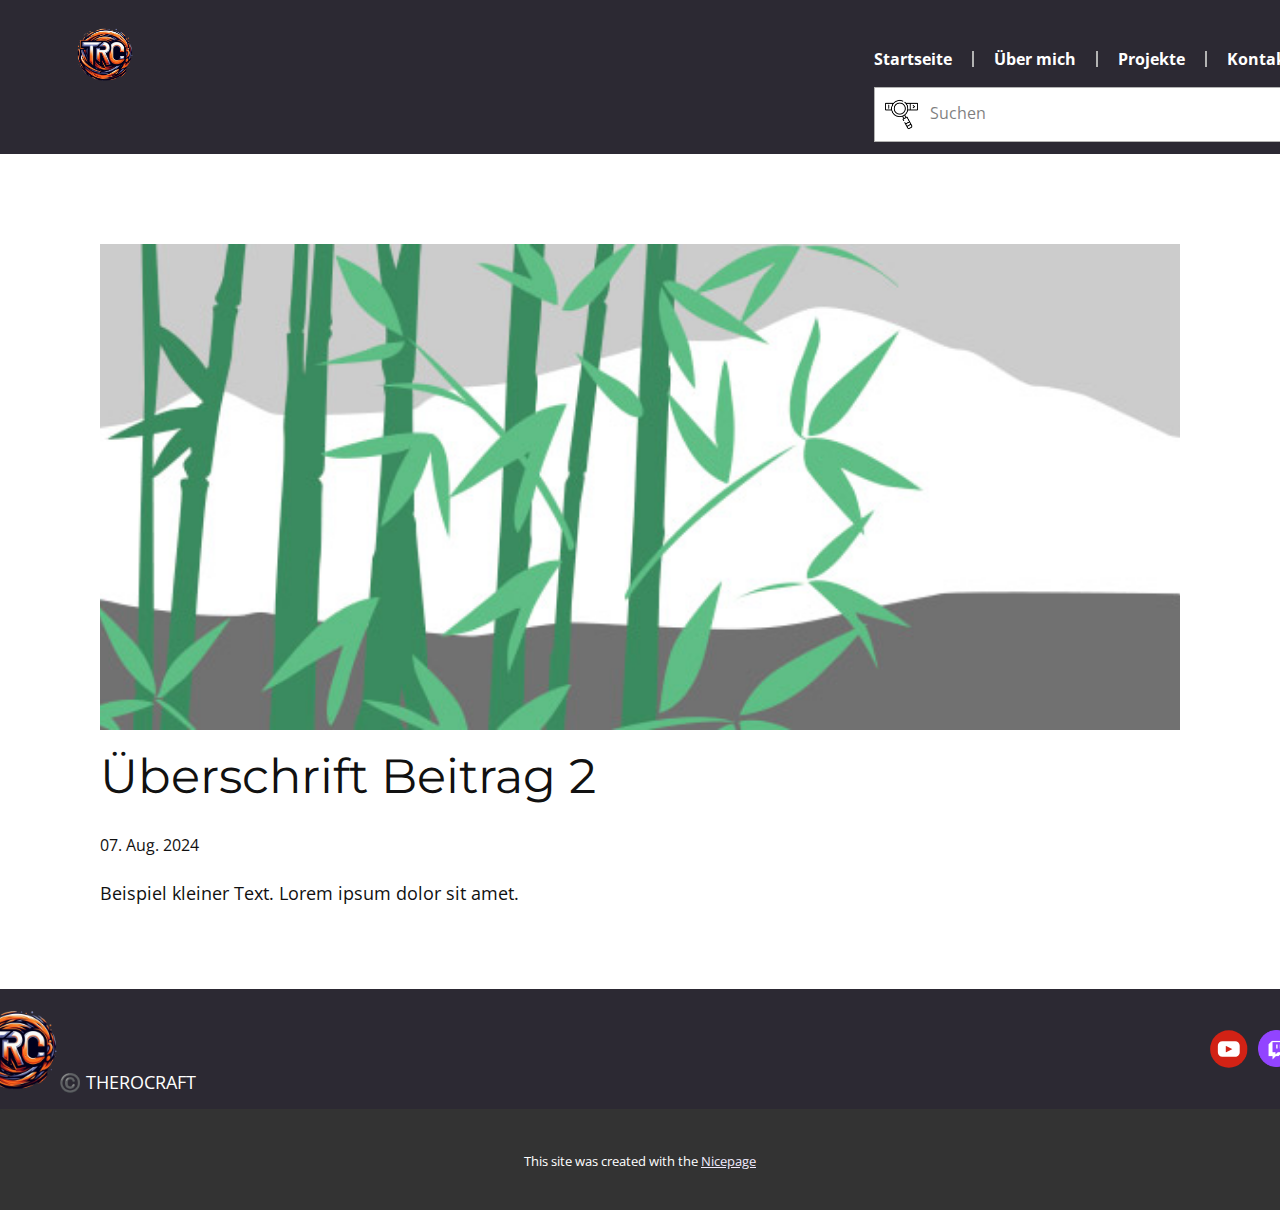
<file: blog/beitrag-1.html>
<!DOCTYPE html>
<html style="font-size: 16px;" lang="de"><head>
    <meta name="viewport" content="width=device-width, initial-scale=1.0">
    <meta charset="utf-8">
    <meta name="keywords" content="Überschrift Beitrag 1">
    <meta name="description" content="">
    <title>Überschrift Beitrag 2</title>
    <link rel="stylesheet" href="../nicepage.css" media="screen">
<link rel="stylesheet" href="../Post-Template.css" media="screen">
    <script class="u-script" type="text/javascript" src="../jquery.js" defer=""></script>
    <script class="u-script" type="text/javascript" src="../nicepage.js" defer=""></script>
    <meta name="generator" content="Nicepage 6.15.2, nicepage.com">
    <link id="u-theme-google-font" rel="stylesheet" href="https://fonts.googleapis.com/css?family=Roboto:100,100i,300,300i,400,400i,500,500i,700,700i,900,900i|Open+Sans:300,300i,400,400i,500,500i,600,600i,700,700i,800,800i">
    <link id="u-page-google-font" rel="stylesheet" href="https://fonts.googleapis.com/css?family=Montserrat:100,100i,200,200i,300,300i,400,400i,500,500i,600,600i,700,700i,800,800i,900,900i">
    
    
    
    
    <script type="application/ld+json">{
		"@context": "http://schema.org",
		"@type": "Organization",
		"name": "TheROcraft",
		"logo": "images/_f4e71fba-945f-4c07-86e5-9a06021589e9-removebg-preview.png",
		"sameAs": [
				"https://www.youtube.com/@TheROcraft_YT",
				"https://www.twitch.tv/therocraft_live"
		]
}</script>
    <meta name="theme-color" content="#6c39e2">
  <meta data-intl-tel-input-cdn-path="intlTelInput/"></head>
  <body data-path-to-root="./" data-include-products="false" class="u-body u-xl-mode" data-lang="de"><header class="u-clearfix u-header u-palette-1-dark-3 u-header" id="sec-b10b"><div class="u-clearfix u-sheet u-sheet-1">
        <a href="#" class="u-image u-logo u-image-1" data-image-width="500" data-image-height="500">
          <img src="../images/_f4e71fba-945f-4c07-86e5-9a06021589e9-removebg-preview.png" class="u-logo-image u-logo-image-1">
        </a>
        <nav class="u-menu u-menu-dropdown u-offcanvas u-menu-1">
          <div class="menu-collapse" style="font-size: 1rem; letter-spacing: 0px; font-weight: 700;">
            <a class="u-button-style u-custom-active-border-color u-custom-active-color u-custom-border u-custom-border-color u-custom-borders u-custom-hover-border-color u-custom-hover-color u-custom-left-right-menu-spacing u-custom-padding-bottom u-custom-text-active-color u-custom-text-color u-custom-text-decoration u-custom-text-hover-color u-custom-top-bottom-menu-spacing u-nav-link u-text-active-palette-1-base u-text-hover-palette-2-base" href="#" style="padding: 4px; font-size: calc(1em + 8px);">
              <svg class="u-svg-link" viewBox="0 0 24 24"><use xlink:href="#menu-hamburger"></use></svg>
              <svg class="u-svg-content" version="1.1" id="menu-hamburger" viewBox="0 0 16 16" x="0px" y="0px" xmlns:xlink="http://www.w3.org/1999/xlink" xmlns="http://www.w3.org/2000/svg"><g><rect y="1" width="16" height="2"></rect><rect y="7" width="16" height="2"></rect><rect y="13" width="16" height="2"></rect>
</g></svg>
            </a>
          </div>
          <div class="u-custom-menu u-nav-container">
            <ul class="u-nav u-spacing-0 u-unstyled u-nav-1"><li class="u-nav-item"><a class="u-border-2 u-border-active-grey-30 u-border-grey-30 u-border-hover-grey-30 u-border-no-bottom u-border-no-left u-border-no-top u-button-style u-nav-link u-text-active-custom-color-3 u-text-hover-custom-color-4 u-text-white" href="../" style="padding: 0px 20px;">Startseite</a>
</li><li class="u-nav-item"><a class="u-border-2 u-border-active-grey-30 u-border-grey-30 u-border-hover-grey-30 u-border-no-bottom u-border-no-left u-border-no-top u-button-style u-nav-link u-text-active-custom-color-3 u-text-hover-custom-color-4 u-text-white" href="../Über-mich.html" style="padding: 0px 20px;">Über mich</a>
</li><li class="u-nav-item"><a class="u-border-2 u-border-active-grey-30 u-border-grey-30 u-border-hover-grey-30 u-border-no-bottom u-border-no-left u-border-no-top u-button-style u-nav-link u-text-active-custom-color-3 u-text-hover-custom-color-4 u-text-white" href="../#sec-8634" style="padding: 0px 20px;">Projekte</a>
</li><li class="u-nav-item"><a class="u-border-2 u-border-active-grey-30 u-border-grey-30 u-border-hover-grey-30 u-border-no-bottom u-border-no-left u-border-no-top u-button-style u-nav-link u-text-active-custom-color-3 u-text-hover-custom-color-4 u-text-white" href="../Kontakte/Kontakt.html" style="padding: 0px 20px;">Kontakt</a><div class="u-nav-popup"><ul class="u-border-1 u-border-grey-30 u-h-spacing-20 u-nav u-unstyled u-v-spacing-10"><li class="u-nav-item"><a class="u-button-style u-nav-link u-white" href="../Kontakte/Bewerbungen.html">Bewerbungen</a>
</li><li class="u-nav-item"><a class="u-button-style u-nav-link u-white" href="../Kontakte/Kontakt.html">Kontakt</a>
</li></ul>
</div>
</li></ul>
          </div>
          <div class="u-custom-menu u-nav-container-collapse">
            <div class="u-black u-container-style u-inner-container-layout u-opacity u-opacity-95 u-sidenav">
              <div class="u-inner-container-layout u-sidenav-overflow">
                <div class="u-menu-close"></div>
                <ul class="u-align-center u-nav u-popupmenu-items u-unstyled u-nav-3"><li class="u-nav-item"><a class="u-button-style u-nav-link" href="../">Startseite</a>
</li><li class="u-nav-item"><a class="u-button-style u-nav-link" href="../Über-mich.html">Über mich</a>
</li><li class="u-nav-item"><a class="u-button-style u-nav-link" href="../#sec-8634">Projekte</a>
</li><li class="u-nav-item"><a class="u-button-style u-nav-link" href="../Kontakte/Kontakt.html">Kontakt</a><div class="u-nav-popup"><ul class="u-border-1 u-border-grey-30 u-h-spacing-20 u-nav u-unstyled u-v-spacing-10"><li class="u-nav-item"><a class="u-button-style u-nav-link" href="../Kontakte/Bewerbungen.html">Bewerbungen</a>
</li><li class="u-nav-item"><a class="u-button-style u-nav-link" href="../Kontakte/Kontakt.html">Kontakt</a>
</li></ul>
</div>
</li></ul>
              </div>
            </div>
            <div class="u-black u-menu-overlay u-opacity u-opacity-70"></div>
          </div>
        </nav>
        <form action="#" method="get" class="u-border-1 u-border-grey-30 u-expanded-width-xs u-search u-search-left u-white u-search-1">
          <button class="u-search-button" type="submit">
            <span class="u-file-icon u-search-icon u-spacing-10 u-search-icon-1">
              <img src="../images/4263691.png" alt="">
            </span>
          </button>
          <input class="u-search-input" type="search" name="search" value="" placeholder="Suchen">
        </form>
      </div></header>
    <section class="u-align-center u-clearfix u-section-1" id="sec-d3bd">
      <div class="u-clearfix u-sheet u-valign-middle-md u-valign-middle-sm u-valign-middle-xs u-sheet-1"><!--post_details--><!--post_details_options_json--><!--{"source":""}--><!--/post_details_options_json--><!--blog_post-->
        <div class="u-container-style u-expanded-width u-post-details u-post-details-1">
          <div class="u-container-layout u-valign-middle u-container-layout-1"><!--blog_post_image-->
            <img alt="" class="u-blog-control u-expanded-width u-image u-image-default u-image-1" src="../images/68f64b9d.jpeg"><!--/blog_post_image--><!--blog_post_header-->
            <h2 class="u-blog-control u-text u-text-1">Überschrift Beitrag 2</h2><!--/blog_post_header--><!--blog_post_metadata-->
            <div class="u-blog-control u-metadata u-metadata-1"><!--blog_post_metadata_date-->
              <span class="u-meta-date u-meta-icon">07. Aug. 2024</span><!--/blog_post_metadata_date--><!--blog_post_metadata_category-->
              <!--/blog_post_metadata_category--><!--blog_post_metadata_comments-->
              <!--/blog_post_metadata_comments-->
            </div><!--/blog_post_metadata--><!--blog_post_content-->
            <div class="u-align-justify u-blog-control u-post-content u-text u-text-2 fr-view">
  Beispiel kleiner Text. Lorem ipsum dolor sit amet.
  </div><!--/blog_post_content-->
          </div>
        </div><!--/blog_post--><!--/post_details-->
      </div>
    </section>
    
    
    
    
    <footer class="u-align-center-md u-align-center-sm u-align-center-xs u-clearfix u-footer u-palette-1-dark-3" id="sec-7f70"><div class="u-clearfix u-sheet u-sheet-1">
        <a href="#" class="u-image u-logo u-image-1" data-image-width="500" data-image-height="500">
          <img src="../images/_f4e71fba-945f-4c07-86e5-9a06021589e9-removebg-preview.png" class="u-logo-image u-logo-image-1">
        </a>
        <div class="u-align-left u-social-icons u-spacing-10 u-social-icons-1">
          <a class="u-social-url" target="_blank" data-type="YouTube" title="YouTube" href="https://www.youtube.com/@TheROcraft_YT"><span class="u-icon u-social-icon u-social-youtube u-icon-1"><svg class="u-svg-link" preserveAspectRatio="xMidYMin slice" viewBox="0 0 112 112" style=""><use xlink:href="#svg-9c8d"></use></svg><svg class="u-svg-content" viewBox="0 0 112 112" x="0" y="0" id="svg-9c8d"><circle fill="currentColor" cx="56.1" cy="56.1" r="55"></circle><path fill="#FFFFFF" d="M74.9,33.3H37.3c-7.4,0-13.4,6-13.4,13.4v18.8c0,7.4,6,13.4,13.4,13.4h37.6c7.4,0,13.4-6,13.4-13.4V46.7 C88.3,39.3,82.3,33.3,74.9,33.3L74.9,33.3z M65.9,57l-17.6,8.4c-0.5,0.2-1-0.1-1-0.6V47.5c0-0.5,0.6-0.9,1-0.6l17.6,8.9 C66.4,56,66.4,56.8,65.9,57L65.9,57z"></path></svg></span>
          </a>
          <a class="u-social-url" target="_blank" data-type="Email" title="Twitch" href="https://www.twitch.tv/therocraft_live"><span class="u-file-icon u-icon u-social-email u-social-icon u-icon-2"><img src="../images/twitch-icon-2048x2048-tipdihgh.png" alt=""></span>
          </a>
        </div>
        <p class="u-align-center-lg u-align-center-md u-align-center-xl u-text u-text-1">©️ THEROCRAFT</p>
      </div></footer>
    <section class="u-backlink u-clearfix u-grey-80">
      <p class="u-text">
        <span>This site was created with the </span>
        <a class="u-link" href="https://nicepage.com/" target="_blank" rel="nofollow">
          <span>Nicepage</span>
        </a>
      </p>
    </section>
  
</body></html>
</file>
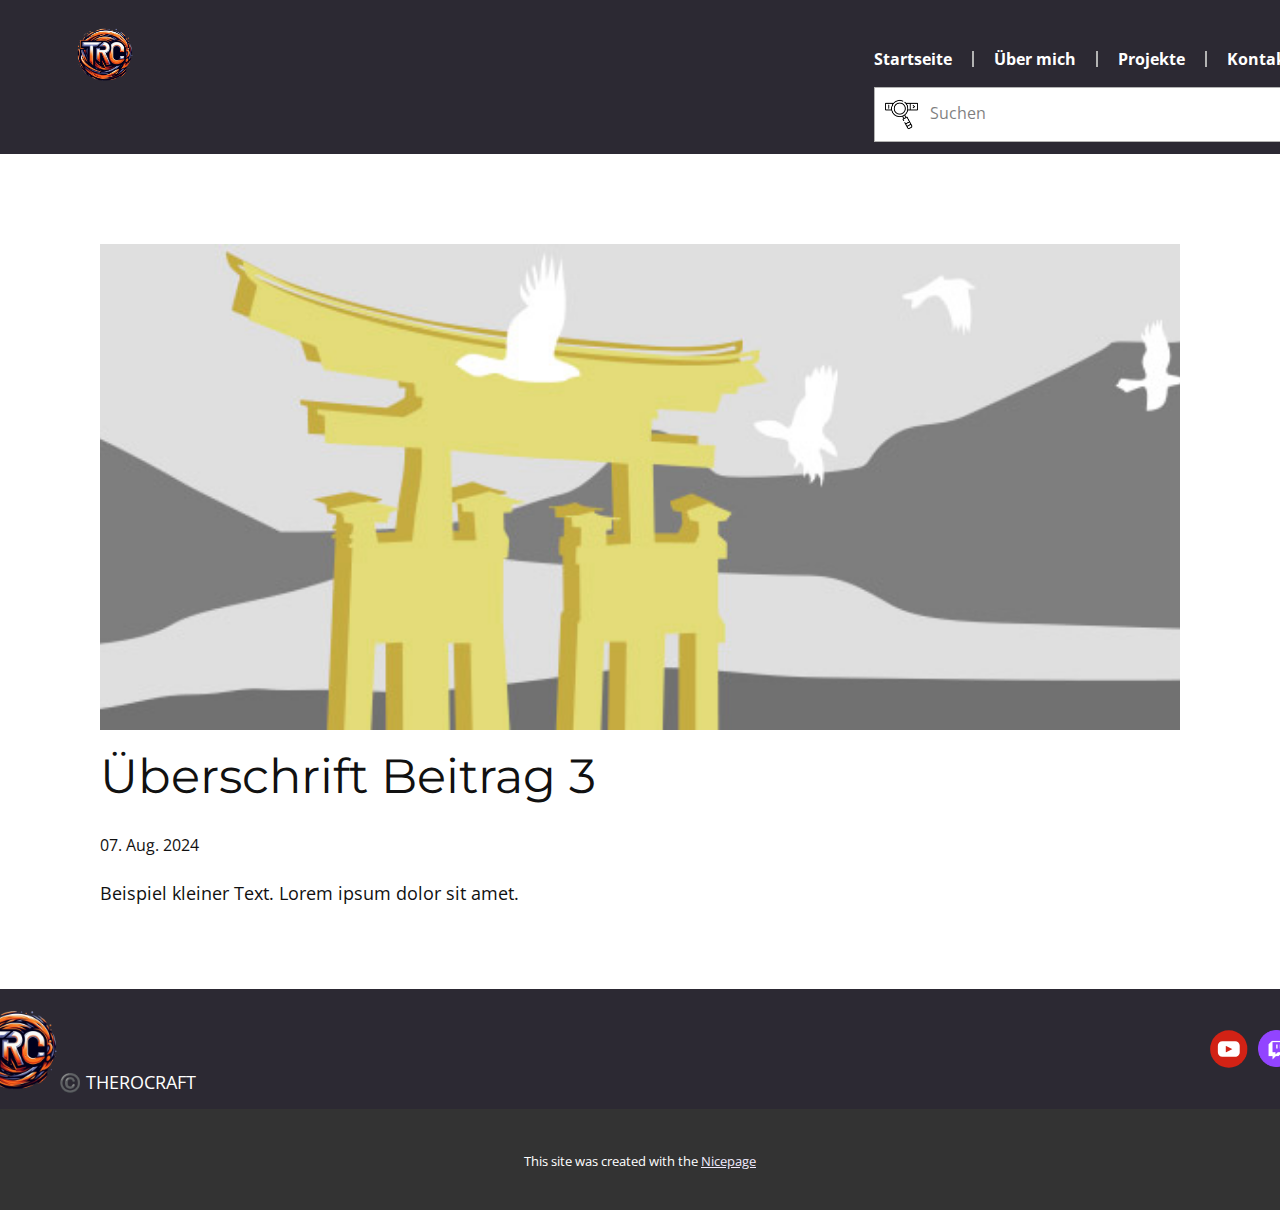
<file: blog/beitrag-2.html>
<!DOCTYPE html>
<html style="font-size: 16px;" lang="de"><head>
    <meta name="viewport" content="width=device-width, initial-scale=1.0">
    <meta charset="utf-8">
    <meta name="keywords" content="Überschrift Beitrag 1">
    <meta name="description" content="">
    <title>Überschrift Beitrag 3</title>
    <link rel="stylesheet" href="../nicepage.css" media="screen">
<link rel="stylesheet" href="../Post-Template.css" media="screen">
    <script class="u-script" type="text/javascript" src="../jquery.js" defer=""></script>
    <script class="u-script" type="text/javascript" src="../nicepage.js" defer=""></script>
    <meta name="generator" content="Nicepage 6.15.2, nicepage.com">
    <link id="u-theme-google-font" rel="stylesheet" href="https://fonts.googleapis.com/css?family=Roboto:100,100i,300,300i,400,400i,500,500i,700,700i,900,900i|Open+Sans:300,300i,400,400i,500,500i,600,600i,700,700i,800,800i">
    <link id="u-page-google-font" rel="stylesheet" href="https://fonts.googleapis.com/css?family=Montserrat:100,100i,200,200i,300,300i,400,400i,500,500i,600,600i,700,700i,800,800i,900,900i">
    
    
    
    
    <script type="application/ld+json">{
		"@context": "http://schema.org",
		"@type": "Organization",
		"name": "TheROcraft",
		"logo": "images/_f4e71fba-945f-4c07-86e5-9a06021589e9-removebg-preview.png",
		"sameAs": [
				"https://www.youtube.com/@TheROcraft_YT",
				"https://www.twitch.tv/therocraft_live"
		]
}</script>
    <meta name="theme-color" content="#6c39e2">
  <meta data-intl-tel-input-cdn-path="intlTelInput/"></head>
  <body data-path-to-root="./" data-include-products="false" class="u-body u-xl-mode" data-lang="de"><header class="u-clearfix u-header u-palette-1-dark-3 u-header" id="sec-b10b"><div class="u-clearfix u-sheet u-sheet-1">
        <a href="#" class="u-image u-logo u-image-1" data-image-width="500" data-image-height="500">
          <img src="../images/_f4e71fba-945f-4c07-86e5-9a06021589e9-removebg-preview.png" class="u-logo-image u-logo-image-1">
        </a>
        <nav class="u-menu u-menu-dropdown u-offcanvas u-menu-1">
          <div class="menu-collapse" style="font-size: 1rem; letter-spacing: 0px; font-weight: 700;">
            <a class="u-button-style u-custom-active-border-color u-custom-active-color u-custom-border u-custom-border-color u-custom-borders u-custom-hover-border-color u-custom-hover-color u-custom-left-right-menu-spacing u-custom-padding-bottom u-custom-text-active-color u-custom-text-color u-custom-text-decoration u-custom-text-hover-color u-custom-top-bottom-menu-spacing u-nav-link u-text-active-palette-1-base u-text-hover-palette-2-base" href="#" style="padding: 4px; font-size: calc(1em + 8px);">
              <svg class="u-svg-link" viewBox="0 0 24 24"><use xlink:href="#menu-hamburger"></use></svg>
              <svg class="u-svg-content" version="1.1" id="menu-hamburger" viewBox="0 0 16 16" x="0px" y="0px" xmlns:xlink="http://www.w3.org/1999/xlink" xmlns="http://www.w3.org/2000/svg"><g><rect y="1" width="16" height="2"></rect><rect y="7" width="16" height="2"></rect><rect y="13" width="16" height="2"></rect>
</g></svg>
            </a>
          </div>
          <div class="u-custom-menu u-nav-container">
            <ul class="u-nav u-spacing-0 u-unstyled u-nav-1"><li class="u-nav-item"><a class="u-border-2 u-border-active-grey-30 u-border-grey-30 u-border-hover-grey-30 u-border-no-bottom u-border-no-left u-border-no-top u-button-style u-nav-link u-text-active-custom-color-3 u-text-hover-custom-color-4 u-text-white" href="../" style="padding: 0px 20px;">Startseite</a>
</li><li class="u-nav-item"><a class="u-border-2 u-border-active-grey-30 u-border-grey-30 u-border-hover-grey-30 u-border-no-bottom u-border-no-left u-border-no-top u-button-style u-nav-link u-text-active-custom-color-3 u-text-hover-custom-color-4 u-text-white" href="../Über-mich.html" style="padding: 0px 20px;">Über mich</a>
</li><li class="u-nav-item"><a class="u-border-2 u-border-active-grey-30 u-border-grey-30 u-border-hover-grey-30 u-border-no-bottom u-border-no-left u-border-no-top u-button-style u-nav-link u-text-active-custom-color-3 u-text-hover-custom-color-4 u-text-white" href="../#sec-8634" style="padding: 0px 20px;">Projekte</a>
</li><li class="u-nav-item"><a class="u-border-2 u-border-active-grey-30 u-border-grey-30 u-border-hover-grey-30 u-border-no-bottom u-border-no-left u-border-no-top u-button-style u-nav-link u-text-active-custom-color-3 u-text-hover-custom-color-4 u-text-white" href="../Kontakte/Kontakt.html" style="padding: 0px 20px;">Kontakt</a><div class="u-nav-popup"><ul class="u-border-1 u-border-grey-30 u-h-spacing-20 u-nav u-unstyled u-v-spacing-10"><li class="u-nav-item"><a class="u-button-style u-nav-link u-white" href="../Kontakte/Bewerbungen.html">Bewerbungen</a>
</li><li class="u-nav-item"><a class="u-button-style u-nav-link u-white" href="../Kontakte/Kontakt.html">Kontakt</a>
</li></ul>
</div>
</li></ul>
          </div>
          <div class="u-custom-menu u-nav-container-collapse">
            <div class="u-black u-container-style u-inner-container-layout u-opacity u-opacity-95 u-sidenav">
              <div class="u-inner-container-layout u-sidenav-overflow">
                <div class="u-menu-close"></div>
                <ul class="u-align-center u-nav u-popupmenu-items u-unstyled u-nav-3"><li class="u-nav-item"><a class="u-button-style u-nav-link" href="../">Startseite</a>
</li><li class="u-nav-item"><a class="u-button-style u-nav-link" href="../Über-mich.html">Über mich</a>
</li><li class="u-nav-item"><a class="u-button-style u-nav-link" href="../#sec-8634">Projekte</a>
</li><li class="u-nav-item"><a class="u-button-style u-nav-link" href="../Kontakte/Kontakt.html">Kontakt</a><div class="u-nav-popup"><ul class="u-border-1 u-border-grey-30 u-h-spacing-20 u-nav u-unstyled u-v-spacing-10"><li class="u-nav-item"><a class="u-button-style u-nav-link" href="../Kontakte/Bewerbungen.html">Bewerbungen</a>
</li><li class="u-nav-item"><a class="u-button-style u-nav-link" href="../Kontakte/Kontakt.html">Kontakt</a>
</li></ul>
</div>
</li></ul>
              </div>
            </div>
            <div class="u-black u-menu-overlay u-opacity u-opacity-70"></div>
          </div>
        </nav>
        <form action="#" method="get" class="u-border-1 u-border-grey-30 u-expanded-width-xs u-search u-search-left u-white u-search-1">
          <button class="u-search-button" type="submit">
            <span class="u-file-icon u-search-icon u-spacing-10 u-search-icon-1">
              <img src="../images/4263691.png" alt="">
            </span>
          </button>
          <input class="u-search-input" type="search" name="search" value="" placeholder="Suchen">
        </form>
      </div></header>
    <section class="u-align-center u-clearfix u-section-1" id="sec-d3bd">
      <div class="u-clearfix u-sheet u-valign-middle-md u-valign-middle-sm u-valign-middle-xs u-sheet-1"><!--post_details--><!--post_details_options_json--><!--{"source":""}--><!--/post_details_options_json--><!--blog_post-->
        <div class="u-container-style u-expanded-width u-post-details u-post-details-1">
          <div class="u-container-layout u-valign-middle u-container-layout-1"><!--blog_post_image-->
            <img alt="" class="u-blog-control u-expanded-width u-image u-image-default u-image-1" src="../images/8ad73f3c.jpeg"><!--/blog_post_image--><!--blog_post_header-->
            <h2 class="u-blog-control u-text u-text-1">Überschrift Beitrag 3</h2><!--/blog_post_header--><!--blog_post_metadata-->
            <div class="u-blog-control u-metadata u-metadata-1"><!--blog_post_metadata_date-->
              <span class="u-meta-date u-meta-icon">07. Aug. 2024</span><!--/blog_post_metadata_date--><!--blog_post_metadata_category-->
              <!--/blog_post_metadata_category--><!--blog_post_metadata_comments-->
              <!--/blog_post_metadata_comments-->
            </div><!--/blog_post_metadata--><!--blog_post_content-->
            <div class="u-align-justify u-blog-control u-post-content u-text u-text-2 fr-view">
  Beispiel kleiner Text. Lorem ipsum dolor sit amet.
  </div><!--/blog_post_content-->
          </div>
        </div><!--/blog_post--><!--/post_details-->
      </div>
    </section>
    
    
    
    
    <footer class="u-align-center-md u-align-center-sm u-align-center-xs u-clearfix u-footer u-palette-1-dark-3" id="sec-7f70"><div class="u-clearfix u-sheet u-sheet-1">
        <a href="#" class="u-image u-logo u-image-1" data-image-width="500" data-image-height="500">
          <img src="../images/_f4e71fba-945f-4c07-86e5-9a06021589e9-removebg-preview.png" class="u-logo-image u-logo-image-1">
        </a>
        <div class="u-align-left u-social-icons u-spacing-10 u-social-icons-1">
          <a class="u-social-url" target="_blank" data-type="YouTube" title="YouTube" href="https://www.youtube.com/@TheROcraft_YT"><span class="u-icon u-social-icon u-social-youtube u-icon-1"><svg class="u-svg-link" preserveAspectRatio="xMidYMin slice" viewBox="0 0 112 112" style=""><use xlink:href="#svg-9c8d"></use></svg><svg class="u-svg-content" viewBox="0 0 112 112" x="0" y="0" id="svg-9c8d"><circle fill="currentColor" cx="56.1" cy="56.1" r="55"></circle><path fill="#FFFFFF" d="M74.9,33.3H37.3c-7.4,0-13.4,6-13.4,13.4v18.8c0,7.4,6,13.4,13.4,13.4h37.6c7.4,0,13.4-6,13.4-13.4V46.7 C88.3,39.3,82.3,33.3,74.9,33.3L74.9,33.3z M65.9,57l-17.6,8.4c-0.5,0.2-1-0.1-1-0.6V47.5c0-0.5,0.6-0.9,1-0.6l17.6,8.9 C66.4,56,66.4,56.8,65.9,57L65.9,57z"></path></svg></span>
          </a>
          <a class="u-social-url" target="_blank" data-type="Email" title="Twitch" href="https://www.twitch.tv/therocraft_live"><span class="u-file-icon u-icon u-social-email u-social-icon u-icon-2"><img src="../images/twitch-icon-2048x2048-tipdihgh.png" alt=""></span>
          </a>
        </div>
        <p class="u-align-center-lg u-align-center-md u-align-center-xl u-text u-text-1">©️ THEROCRAFT</p>
      </div></footer>
    <section class="u-backlink u-clearfix u-grey-80">
      <p class="u-text">
        <span>This site was created with the </span>
        <a class="u-link" href="https://nicepage.com/" target="_blank" rel="nofollow">
          <span>Nicepage</span>
        </a>
      </p>
    </section>
  
</body></html>
</file>
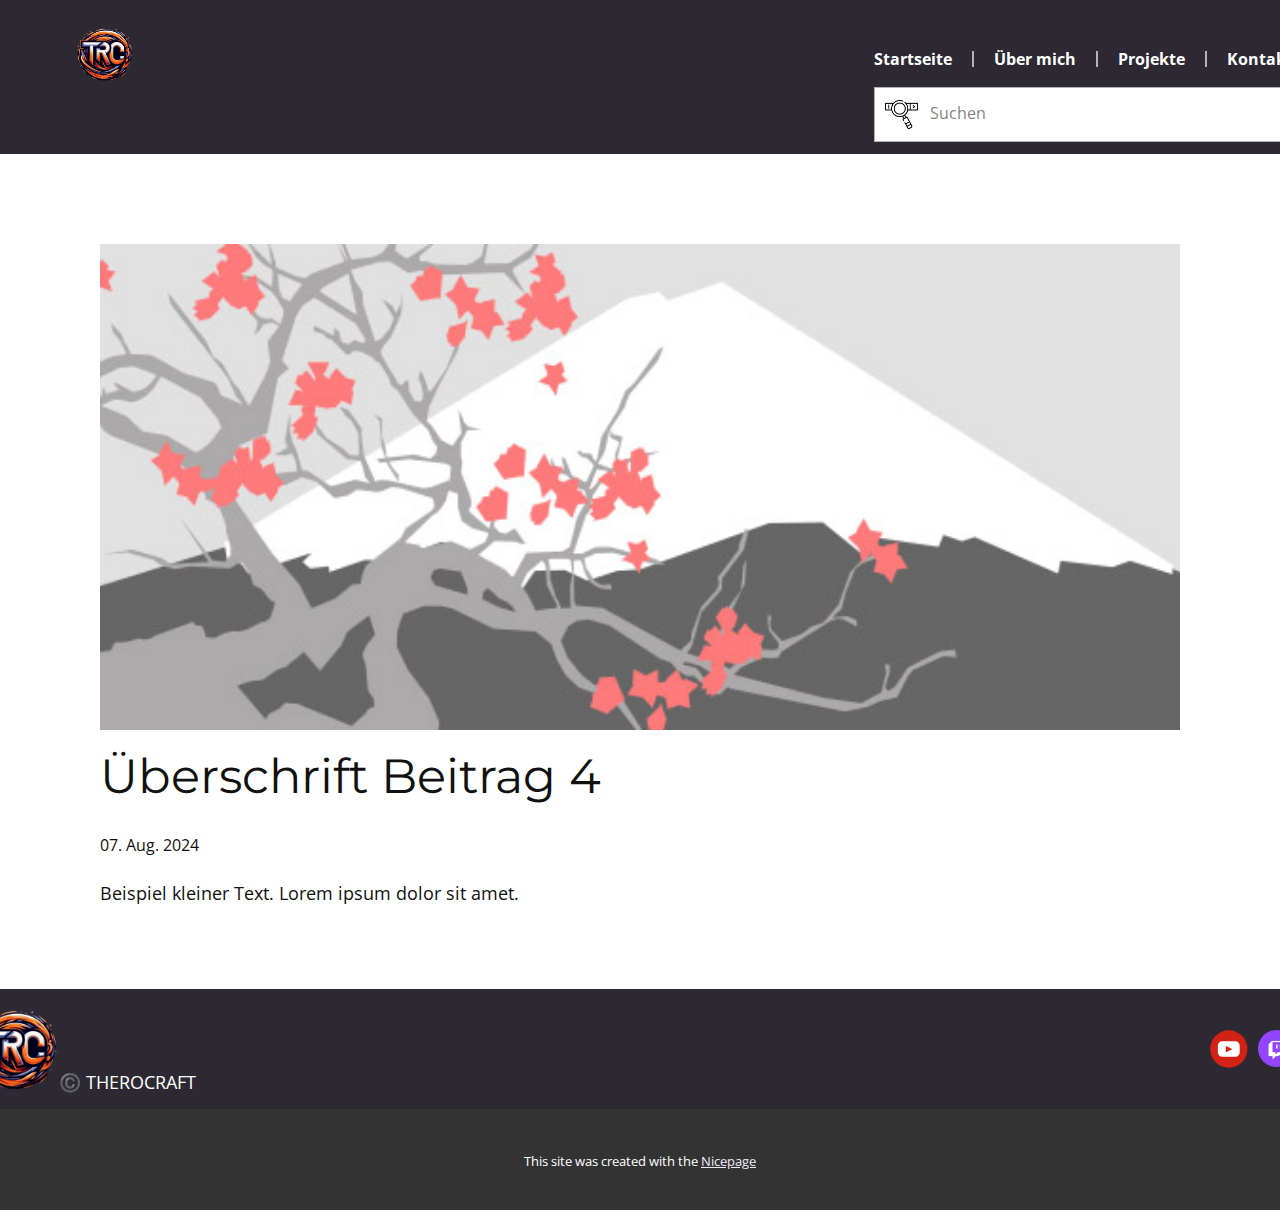
<file: blog/beitrag-3.html>
<!DOCTYPE html>
<html style="font-size: 16px;" lang="de"><head>
    <meta name="viewport" content="width=device-width, initial-scale=1.0">
    <meta charset="utf-8">
    <meta name="keywords" content="Überschrift Beitrag 1">
    <meta name="description" content="">
    <title>Überschrift Beitrag 4</title>
    <link rel="stylesheet" href="../nicepage.css" media="screen">
<link rel="stylesheet" href="../Post-Template.css" media="screen">
    <script class="u-script" type="text/javascript" src="../jquery.js" defer=""></script>
    <script class="u-script" type="text/javascript" src="../nicepage.js" defer=""></script>
    <meta name="generator" content="Nicepage 6.15.2, nicepage.com">
    <link id="u-theme-google-font" rel="stylesheet" href="https://fonts.googleapis.com/css?family=Roboto:100,100i,300,300i,400,400i,500,500i,700,700i,900,900i|Open+Sans:300,300i,400,400i,500,500i,600,600i,700,700i,800,800i">
    <link id="u-page-google-font" rel="stylesheet" href="https://fonts.googleapis.com/css?family=Montserrat:100,100i,200,200i,300,300i,400,400i,500,500i,600,600i,700,700i,800,800i,900,900i">
    
    
    
    
    <script type="application/ld+json">{
		"@context": "http://schema.org",
		"@type": "Organization",
		"name": "TheROcraft",
		"logo": "images/_f4e71fba-945f-4c07-86e5-9a06021589e9-removebg-preview.png",
		"sameAs": [
				"https://www.youtube.com/@TheROcraft_YT",
				"https://www.twitch.tv/therocraft_live"
		]
}</script>
    <meta name="theme-color" content="#6c39e2">
  <meta data-intl-tel-input-cdn-path="intlTelInput/"></head>
  <body data-path-to-root="./" data-include-products="false" class="u-body u-xl-mode" data-lang="de"><header class="u-clearfix u-header u-palette-1-dark-3 u-header" id="sec-b10b"><div class="u-clearfix u-sheet u-sheet-1">
        <a href="#" class="u-image u-logo u-image-1" data-image-width="500" data-image-height="500">
          <img src="../images/_f4e71fba-945f-4c07-86e5-9a06021589e9-removebg-preview.png" class="u-logo-image u-logo-image-1">
        </a>
        <nav class="u-menu u-menu-dropdown u-offcanvas u-menu-1">
          <div class="menu-collapse" style="font-size: 1rem; letter-spacing: 0px; font-weight: 700;">
            <a class="u-button-style u-custom-active-border-color u-custom-active-color u-custom-border u-custom-border-color u-custom-borders u-custom-hover-border-color u-custom-hover-color u-custom-left-right-menu-spacing u-custom-padding-bottom u-custom-text-active-color u-custom-text-color u-custom-text-decoration u-custom-text-hover-color u-custom-top-bottom-menu-spacing u-nav-link u-text-active-palette-1-base u-text-hover-palette-2-base" href="#" style="padding: 4px; font-size: calc(1em + 8px);">
              <svg class="u-svg-link" viewBox="0 0 24 24"><use xlink:href="#menu-hamburger"></use></svg>
              <svg class="u-svg-content" version="1.1" id="menu-hamburger" viewBox="0 0 16 16" x="0px" y="0px" xmlns:xlink="http://www.w3.org/1999/xlink" xmlns="http://www.w3.org/2000/svg"><g><rect y="1" width="16" height="2"></rect><rect y="7" width="16" height="2"></rect><rect y="13" width="16" height="2"></rect>
</g></svg>
            </a>
          </div>
          <div class="u-custom-menu u-nav-container">
            <ul class="u-nav u-spacing-0 u-unstyled u-nav-1"><li class="u-nav-item"><a class="u-border-2 u-border-active-grey-30 u-border-grey-30 u-border-hover-grey-30 u-border-no-bottom u-border-no-left u-border-no-top u-button-style u-nav-link u-text-active-custom-color-3 u-text-hover-custom-color-4 u-text-white" href="../" style="padding: 0px 20px;">Startseite</a>
</li><li class="u-nav-item"><a class="u-border-2 u-border-active-grey-30 u-border-grey-30 u-border-hover-grey-30 u-border-no-bottom u-border-no-left u-border-no-top u-button-style u-nav-link u-text-active-custom-color-3 u-text-hover-custom-color-4 u-text-white" href="../Über-mich.html" style="padding: 0px 20px;">Über mich</a>
</li><li class="u-nav-item"><a class="u-border-2 u-border-active-grey-30 u-border-grey-30 u-border-hover-grey-30 u-border-no-bottom u-border-no-left u-border-no-top u-button-style u-nav-link u-text-active-custom-color-3 u-text-hover-custom-color-4 u-text-white" href="../#sec-8634" style="padding: 0px 20px;">Projekte</a>
</li><li class="u-nav-item"><a class="u-border-2 u-border-active-grey-30 u-border-grey-30 u-border-hover-grey-30 u-border-no-bottom u-border-no-left u-border-no-top u-button-style u-nav-link u-text-active-custom-color-3 u-text-hover-custom-color-4 u-text-white" href="../Kontakte/Kontakt.html" style="padding: 0px 20px;">Kontakt</a><div class="u-nav-popup"><ul class="u-border-1 u-border-grey-30 u-h-spacing-20 u-nav u-unstyled u-v-spacing-10"><li class="u-nav-item"><a class="u-button-style u-nav-link u-white" href="../Kontakte/Bewerbungen.html">Bewerbungen</a>
</li><li class="u-nav-item"><a class="u-button-style u-nav-link u-white" href="../Kontakte/Kontakt.html">Kontakt</a>
</li></ul>
</div>
</li></ul>
          </div>
          <div class="u-custom-menu u-nav-container-collapse">
            <div class="u-black u-container-style u-inner-container-layout u-opacity u-opacity-95 u-sidenav">
              <div class="u-inner-container-layout u-sidenav-overflow">
                <div class="u-menu-close"></div>
                <ul class="u-align-center u-nav u-popupmenu-items u-unstyled u-nav-3"><li class="u-nav-item"><a class="u-button-style u-nav-link" href="../">Startseite</a>
</li><li class="u-nav-item"><a class="u-button-style u-nav-link" href="../Über-mich.html">Über mich</a>
</li><li class="u-nav-item"><a class="u-button-style u-nav-link" href="../#sec-8634">Projekte</a>
</li><li class="u-nav-item"><a class="u-button-style u-nav-link" href="../Kontakte/Kontakt.html">Kontakt</a><div class="u-nav-popup"><ul class="u-border-1 u-border-grey-30 u-h-spacing-20 u-nav u-unstyled u-v-spacing-10"><li class="u-nav-item"><a class="u-button-style u-nav-link" href="../Kontakte/Bewerbungen.html">Bewerbungen</a>
</li><li class="u-nav-item"><a class="u-button-style u-nav-link" href="../Kontakte/Kontakt.html">Kontakt</a>
</li></ul>
</div>
</li></ul>
              </div>
            </div>
            <div class="u-black u-menu-overlay u-opacity u-opacity-70"></div>
          </div>
        </nav>
        <form action="#" method="get" class="u-border-1 u-border-grey-30 u-expanded-width-xs u-search u-search-left u-white u-search-1">
          <button class="u-search-button" type="submit">
            <span class="u-file-icon u-search-icon u-spacing-10 u-search-icon-1">
              <img src="../images/4263691.png" alt="">
            </span>
          </button>
          <input class="u-search-input" type="search" name="search" value="" placeholder="Suchen">
        </form>
      </div></header>
    <section class="u-align-center u-clearfix u-section-1" id="sec-d3bd">
      <div class="u-clearfix u-sheet u-valign-middle-md u-valign-middle-sm u-valign-middle-xs u-sheet-1"><!--post_details--><!--post_details_options_json--><!--{"source":""}--><!--/post_details_options_json--><!--blog_post-->
        <div class="u-container-style u-expanded-width u-post-details u-post-details-1">
          <div class="u-container-layout u-valign-middle u-container-layout-1"><!--blog_post_image-->
            <img alt="" class="u-blog-control u-expanded-width u-image u-image-default u-image-1" src="../images/0fd3416c.jpeg"><!--/blog_post_image--><!--blog_post_header-->
            <h2 class="u-blog-control u-text u-text-1">Überschrift Beitrag 4</h2><!--/blog_post_header--><!--blog_post_metadata-->
            <div class="u-blog-control u-metadata u-metadata-1"><!--blog_post_metadata_date-->
              <span class="u-meta-date u-meta-icon">07. Aug. 2024</span><!--/blog_post_metadata_date--><!--blog_post_metadata_category-->
              <!--/blog_post_metadata_category--><!--blog_post_metadata_comments-->
              <!--/blog_post_metadata_comments-->
            </div><!--/blog_post_metadata--><!--blog_post_content-->
            <div class="u-align-justify u-blog-control u-post-content u-text u-text-2 fr-view">
  Beispiel kleiner Text. Lorem ipsum dolor sit amet.
  </div><!--/blog_post_content-->
          </div>
        </div><!--/blog_post--><!--/post_details-->
      </div>
    </section>
    
    
    
    
    <footer class="u-align-center-md u-align-center-sm u-align-center-xs u-clearfix u-footer u-palette-1-dark-3" id="sec-7f70"><div class="u-clearfix u-sheet u-sheet-1">
        <a href="#" class="u-image u-logo u-image-1" data-image-width="500" data-image-height="500">
          <img src="../images/_f4e71fba-945f-4c07-86e5-9a06021589e9-removebg-preview.png" class="u-logo-image u-logo-image-1">
        </a>
        <div class="u-align-left u-social-icons u-spacing-10 u-social-icons-1">
          <a class="u-social-url" target="_blank" data-type="YouTube" title="YouTube" href="https://www.youtube.com/@TheROcraft_YT"><span class="u-icon u-social-icon u-social-youtube u-icon-1"><svg class="u-svg-link" preserveAspectRatio="xMidYMin slice" viewBox="0 0 112 112" style=""><use xlink:href="#svg-9c8d"></use></svg><svg class="u-svg-content" viewBox="0 0 112 112" x="0" y="0" id="svg-9c8d"><circle fill="currentColor" cx="56.1" cy="56.1" r="55"></circle><path fill="#FFFFFF" d="M74.9,33.3H37.3c-7.4,0-13.4,6-13.4,13.4v18.8c0,7.4,6,13.4,13.4,13.4h37.6c7.4,0,13.4-6,13.4-13.4V46.7 C88.3,39.3,82.3,33.3,74.9,33.3L74.9,33.3z M65.9,57l-17.6,8.4c-0.5,0.2-1-0.1-1-0.6V47.5c0-0.5,0.6-0.9,1-0.6l17.6,8.9 C66.4,56,66.4,56.8,65.9,57L65.9,57z"></path></svg></span>
          </a>
          <a class="u-social-url" target="_blank" data-type="Email" title="Twitch" href="https://www.twitch.tv/therocraft_live"><span class="u-file-icon u-icon u-social-email u-social-icon u-icon-2"><img src="../images/twitch-icon-2048x2048-tipdihgh.png" alt=""></span>
          </a>
        </div>
        <p class="u-align-center-lg u-align-center-md u-align-center-xl u-text u-text-1">©️ THEROCRAFT</p>
      </div></footer>
    <section class="u-backlink u-clearfix u-grey-80">
      <p class="u-text">
        <span>This site was created with the </span>
        <a class="u-link" href="https://nicepage.com/" target="_blank" rel="nofollow">
          <span>Nicepage</span>
        </a>
      </p>
    </section>
  
</body></html>
</file>
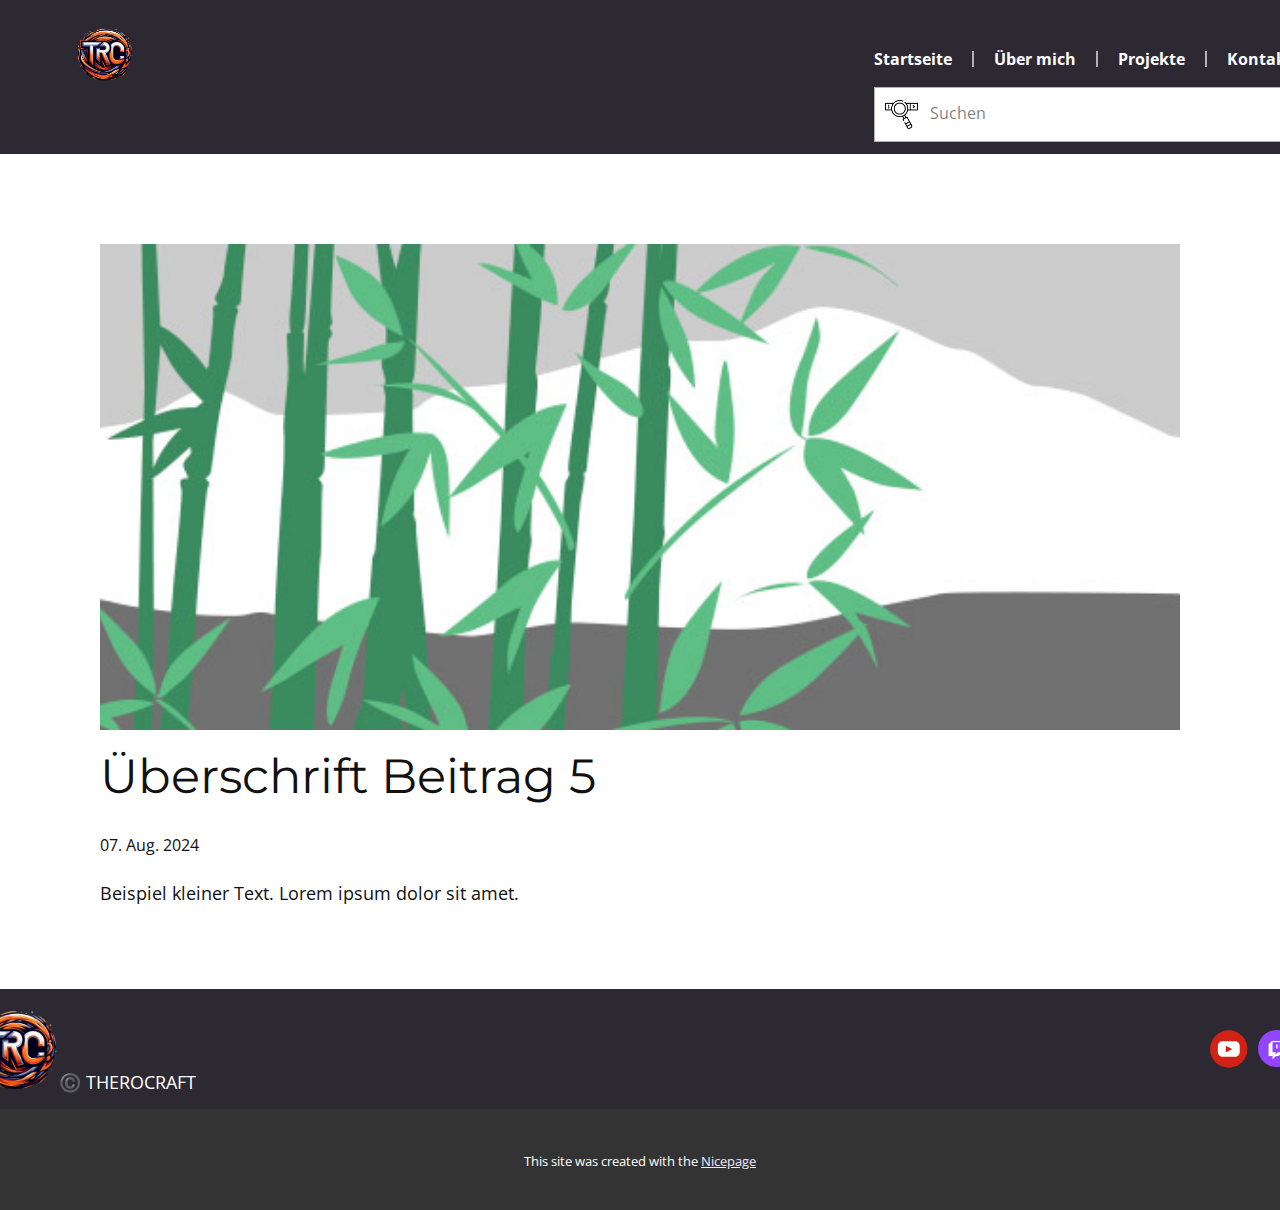
<file: blog/beitrag-4.html>
<!DOCTYPE html>
<html style="font-size: 16px;" lang="de"><head>
    <meta name="viewport" content="width=device-width, initial-scale=1.0">
    <meta charset="utf-8">
    <meta name="keywords" content="Überschrift Beitrag 1">
    <meta name="description" content="">
    <title>Überschrift Beitrag 5</title>
    <link rel="stylesheet" href="../nicepage.css" media="screen">
<link rel="stylesheet" href="../Post-Template.css" media="screen">
    <script class="u-script" type="text/javascript" src="../jquery.js" defer=""></script>
    <script class="u-script" type="text/javascript" src="../nicepage.js" defer=""></script>
    <meta name="generator" content="Nicepage 6.15.2, nicepage.com">
    <link id="u-theme-google-font" rel="stylesheet" href="https://fonts.googleapis.com/css?family=Roboto:100,100i,300,300i,400,400i,500,500i,700,700i,900,900i|Open+Sans:300,300i,400,400i,500,500i,600,600i,700,700i,800,800i">
    <link id="u-page-google-font" rel="stylesheet" href="https://fonts.googleapis.com/css?family=Montserrat:100,100i,200,200i,300,300i,400,400i,500,500i,600,600i,700,700i,800,800i,900,900i">
    
    
    
    
    <script type="application/ld+json">{
		"@context": "http://schema.org",
		"@type": "Organization",
		"name": "TheROcraft",
		"logo": "images/_f4e71fba-945f-4c07-86e5-9a06021589e9-removebg-preview.png",
		"sameAs": [
				"https://www.youtube.com/@TheROcraft_YT",
				"https://www.twitch.tv/therocraft_live"
		]
}</script>
    <meta name="theme-color" content="#6c39e2">
  <meta data-intl-tel-input-cdn-path="intlTelInput/"></head>
  <body data-path-to-root="./" data-include-products="false" class="u-body u-xl-mode" data-lang="de"><header class="u-clearfix u-header u-palette-1-dark-3 u-header" id="sec-b10b"><div class="u-clearfix u-sheet u-sheet-1">
        <a href="#" class="u-image u-logo u-image-1" data-image-width="500" data-image-height="500">
          <img src="../images/_f4e71fba-945f-4c07-86e5-9a06021589e9-removebg-preview.png" class="u-logo-image u-logo-image-1">
        </a>
        <nav class="u-menu u-menu-dropdown u-offcanvas u-menu-1">
          <div class="menu-collapse" style="font-size: 1rem; letter-spacing: 0px; font-weight: 700;">
            <a class="u-button-style u-custom-active-border-color u-custom-active-color u-custom-border u-custom-border-color u-custom-borders u-custom-hover-border-color u-custom-hover-color u-custom-left-right-menu-spacing u-custom-padding-bottom u-custom-text-active-color u-custom-text-color u-custom-text-decoration u-custom-text-hover-color u-custom-top-bottom-menu-spacing u-nav-link u-text-active-palette-1-base u-text-hover-palette-2-base" href="#" style="padding: 4px; font-size: calc(1em + 8px);">
              <svg class="u-svg-link" viewBox="0 0 24 24"><use xlink:href="#menu-hamburger"></use></svg>
              <svg class="u-svg-content" version="1.1" id="menu-hamburger" viewBox="0 0 16 16" x="0px" y="0px" xmlns:xlink="http://www.w3.org/1999/xlink" xmlns="http://www.w3.org/2000/svg"><g><rect y="1" width="16" height="2"></rect><rect y="7" width="16" height="2"></rect><rect y="13" width="16" height="2"></rect>
</g></svg>
            </a>
          </div>
          <div class="u-custom-menu u-nav-container">
            <ul class="u-nav u-spacing-0 u-unstyled u-nav-1"><li class="u-nav-item"><a class="u-border-2 u-border-active-grey-30 u-border-grey-30 u-border-hover-grey-30 u-border-no-bottom u-border-no-left u-border-no-top u-button-style u-nav-link u-text-active-custom-color-3 u-text-hover-custom-color-4 u-text-white" href="../" style="padding: 0px 20px;">Startseite</a>
</li><li class="u-nav-item"><a class="u-border-2 u-border-active-grey-30 u-border-grey-30 u-border-hover-grey-30 u-border-no-bottom u-border-no-left u-border-no-top u-button-style u-nav-link u-text-active-custom-color-3 u-text-hover-custom-color-4 u-text-white" href="../Über-mich.html" style="padding: 0px 20px;">Über mich</a>
</li><li class="u-nav-item"><a class="u-border-2 u-border-active-grey-30 u-border-grey-30 u-border-hover-grey-30 u-border-no-bottom u-border-no-left u-border-no-top u-button-style u-nav-link u-text-active-custom-color-3 u-text-hover-custom-color-4 u-text-white" href="../#sec-8634" style="padding: 0px 20px;">Projekte</a>
</li><li class="u-nav-item"><a class="u-border-2 u-border-active-grey-30 u-border-grey-30 u-border-hover-grey-30 u-border-no-bottom u-border-no-left u-border-no-top u-button-style u-nav-link u-text-active-custom-color-3 u-text-hover-custom-color-4 u-text-white" href="../Kontakte/Kontakt.html" style="padding: 0px 20px;">Kontakt</a><div class="u-nav-popup"><ul class="u-border-1 u-border-grey-30 u-h-spacing-20 u-nav u-unstyled u-v-spacing-10"><li class="u-nav-item"><a class="u-button-style u-nav-link u-white" href="../Kontakte/Bewerbungen.html">Bewerbungen</a>
</li><li class="u-nav-item"><a class="u-button-style u-nav-link u-white" href="../Kontakte/Kontakt.html">Kontakt</a>
</li></ul>
</div>
</li></ul>
          </div>
          <div class="u-custom-menu u-nav-container-collapse">
            <div class="u-black u-container-style u-inner-container-layout u-opacity u-opacity-95 u-sidenav">
              <div class="u-inner-container-layout u-sidenav-overflow">
                <div class="u-menu-close"></div>
                <ul class="u-align-center u-nav u-popupmenu-items u-unstyled u-nav-3"><li class="u-nav-item"><a class="u-button-style u-nav-link" href="../">Startseite</a>
</li><li class="u-nav-item"><a class="u-button-style u-nav-link" href="../Über-mich.html">Über mich</a>
</li><li class="u-nav-item"><a class="u-button-style u-nav-link" href="../#sec-8634">Projekte</a>
</li><li class="u-nav-item"><a class="u-button-style u-nav-link" href="../Kontakte/Kontakt.html">Kontakt</a><div class="u-nav-popup"><ul class="u-border-1 u-border-grey-30 u-h-spacing-20 u-nav u-unstyled u-v-spacing-10"><li class="u-nav-item"><a class="u-button-style u-nav-link" href="../Kontakte/Bewerbungen.html">Bewerbungen</a>
</li><li class="u-nav-item"><a class="u-button-style u-nav-link" href="../Kontakte/Kontakt.html">Kontakt</a>
</li></ul>
</div>
</li></ul>
              </div>
            </div>
            <div class="u-black u-menu-overlay u-opacity u-opacity-70"></div>
          </div>
        </nav>
        <form action="#" method="get" class="u-border-1 u-border-grey-30 u-expanded-width-xs u-search u-search-left u-white u-search-1">
          <button class="u-search-button" type="submit">
            <span class="u-file-icon u-search-icon u-spacing-10 u-search-icon-1">
              <img src="../images/4263691.png" alt="">
            </span>
          </button>
          <input class="u-search-input" type="search" name="search" value="" placeholder="Suchen">
        </form>
      </div></header>
    <section class="u-align-center u-clearfix u-section-1" id="sec-d3bd">
      <div class="u-clearfix u-sheet u-valign-middle-md u-valign-middle-sm u-valign-middle-xs u-sheet-1"><!--post_details--><!--post_details_options_json--><!--{"source":""}--><!--/post_details_options_json--><!--blog_post-->
        <div class="u-container-style u-expanded-width u-post-details u-post-details-1">
          <div class="u-container-layout u-valign-middle u-container-layout-1"><!--blog_post_image-->
            <img alt="" class="u-blog-control u-expanded-width u-image u-image-default u-image-1" src="../images/68f64b9d.jpeg"><!--/blog_post_image--><!--blog_post_header-->
            <h2 class="u-blog-control u-text u-text-1">Überschrift Beitrag 5</h2><!--/blog_post_header--><!--blog_post_metadata-->
            <div class="u-blog-control u-metadata u-metadata-1"><!--blog_post_metadata_date-->
              <span class="u-meta-date u-meta-icon">07. Aug. 2024</span><!--/blog_post_metadata_date--><!--blog_post_metadata_category-->
              <!--/blog_post_metadata_category--><!--blog_post_metadata_comments-->
              <!--/blog_post_metadata_comments-->
            </div><!--/blog_post_metadata--><!--blog_post_content-->
            <div class="u-align-justify u-blog-control u-post-content u-text u-text-2 fr-view">
  Beispiel kleiner Text. Lorem ipsum dolor sit amet.
  </div><!--/blog_post_content-->
          </div>
        </div><!--/blog_post--><!--/post_details-->
      </div>
    </section>
    
    
    
    
    <footer class="u-align-center-md u-align-center-sm u-align-center-xs u-clearfix u-footer u-palette-1-dark-3" id="sec-7f70"><div class="u-clearfix u-sheet u-sheet-1">
        <a href="#" class="u-image u-logo u-image-1" data-image-width="500" data-image-height="500">
          <img src="../images/_f4e71fba-945f-4c07-86e5-9a06021589e9-removebg-preview.png" class="u-logo-image u-logo-image-1">
        </a>
        <div class="u-align-left u-social-icons u-spacing-10 u-social-icons-1">
          <a class="u-social-url" target="_blank" data-type="YouTube" title="YouTube" href="https://www.youtube.com/@TheROcraft_YT"><span class="u-icon u-social-icon u-social-youtube u-icon-1"><svg class="u-svg-link" preserveAspectRatio="xMidYMin slice" viewBox="0 0 112 112" style=""><use xlink:href="#svg-9c8d"></use></svg><svg class="u-svg-content" viewBox="0 0 112 112" x="0" y="0" id="svg-9c8d"><circle fill="currentColor" cx="56.1" cy="56.1" r="55"></circle><path fill="#FFFFFF" d="M74.9,33.3H37.3c-7.4,0-13.4,6-13.4,13.4v18.8c0,7.4,6,13.4,13.4,13.4h37.6c7.4,0,13.4-6,13.4-13.4V46.7 C88.3,39.3,82.3,33.3,74.9,33.3L74.9,33.3z M65.9,57l-17.6,8.4c-0.5,0.2-1-0.1-1-0.6V47.5c0-0.5,0.6-0.9,1-0.6l17.6,8.9 C66.4,56,66.4,56.8,65.9,57L65.9,57z"></path></svg></span>
          </a>
          <a class="u-social-url" target="_blank" data-type="Email" title="Twitch" href="https://www.twitch.tv/therocraft_live"><span class="u-file-icon u-icon u-social-email u-social-icon u-icon-2"><img src="../images/twitch-icon-2048x2048-tipdihgh.png" alt=""></span>
          </a>
        </div>
        <p class="u-align-center-lg u-align-center-md u-align-center-xl u-text u-text-1">©️ THEROCRAFT</p>
      </div></footer>
    <section class="u-backlink u-clearfix u-grey-80">
      <p class="u-text">
        <span>This site was created with the </span>
        <a class="u-link" href="https://nicepage.com/" target="_blank" rel="nofollow">
          <span>Nicepage</span>
        </a>
      </p>
    </section>
  
</body></html>
</file>
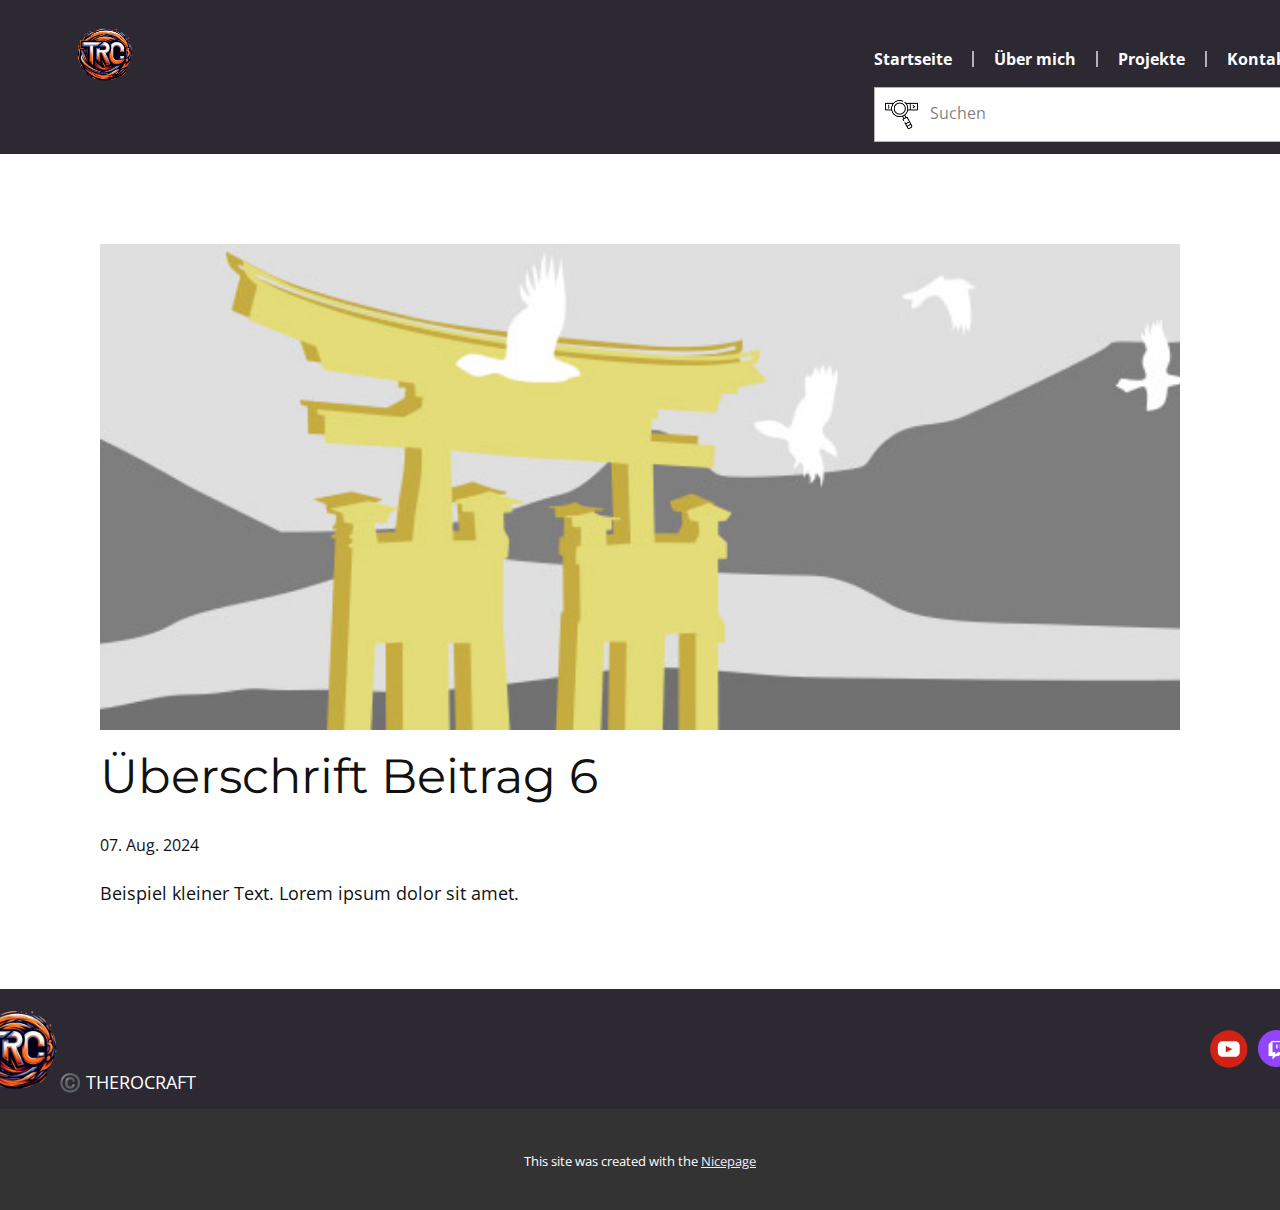
<file: blog/beitrag-5.html>
<!DOCTYPE html>
<html style="font-size: 16px;" lang="de"><head>
    <meta name="viewport" content="width=device-width, initial-scale=1.0">
    <meta charset="utf-8">
    <meta name="keywords" content="Überschrift Beitrag 1">
    <meta name="description" content="">
    <title>Überschrift Beitrag 6</title>
    <link rel="stylesheet" href="../nicepage.css" media="screen">
<link rel="stylesheet" href="../Post-Template.css" media="screen">
    <script class="u-script" type="text/javascript" src="../jquery.js" defer=""></script>
    <script class="u-script" type="text/javascript" src="../nicepage.js" defer=""></script>
    <meta name="generator" content="Nicepage 6.15.2, nicepage.com">
    <link id="u-theme-google-font" rel="stylesheet" href="https://fonts.googleapis.com/css?family=Roboto:100,100i,300,300i,400,400i,500,500i,700,700i,900,900i|Open+Sans:300,300i,400,400i,500,500i,600,600i,700,700i,800,800i">
    <link id="u-page-google-font" rel="stylesheet" href="https://fonts.googleapis.com/css?family=Montserrat:100,100i,200,200i,300,300i,400,400i,500,500i,600,600i,700,700i,800,800i,900,900i">
    
    
    
    
    <script type="application/ld+json">{
		"@context": "http://schema.org",
		"@type": "Organization",
		"name": "TheROcraft",
		"logo": "images/_f4e71fba-945f-4c07-86e5-9a06021589e9-removebg-preview.png",
		"sameAs": [
				"https://www.youtube.com/@TheROcraft_YT",
				"https://www.twitch.tv/therocraft_live"
		]
}</script>
    <meta name="theme-color" content="#6c39e2">
  <meta data-intl-tel-input-cdn-path="intlTelInput/"></head>
  <body data-path-to-root="./" data-include-products="false" class="u-body u-xl-mode" data-lang="de"><header class="u-clearfix u-header u-palette-1-dark-3 u-header" id="sec-b10b"><div class="u-clearfix u-sheet u-sheet-1">
        <a href="#" class="u-image u-logo u-image-1" data-image-width="500" data-image-height="500">
          <img src="../images/_f4e71fba-945f-4c07-86e5-9a06021589e9-removebg-preview.png" class="u-logo-image u-logo-image-1">
        </a>
        <nav class="u-menu u-menu-dropdown u-offcanvas u-menu-1">
          <div class="menu-collapse" style="font-size: 1rem; letter-spacing: 0px; font-weight: 700;">
            <a class="u-button-style u-custom-active-border-color u-custom-active-color u-custom-border u-custom-border-color u-custom-borders u-custom-hover-border-color u-custom-hover-color u-custom-left-right-menu-spacing u-custom-padding-bottom u-custom-text-active-color u-custom-text-color u-custom-text-decoration u-custom-text-hover-color u-custom-top-bottom-menu-spacing u-nav-link u-text-active-palette-1-base u-text-hover-palette-2-base" href="#" style="padding: 4px; font-size: calc(1em + 8px);">
              <svg class="u-svg-link" viewBox="0 0 24 24"><use xlink:href="#menu-hamburger"></use></svg>
              <svg class="u-svg-content" version="1.1" id="menu-hamburger" viewBox="0 0 16 16" x="0px" y="0px" xmlns:xlink="http://www.w3.org/1999/xlink" xmlns="http://www.w3.org/2000/svg"><g><rect y="1" width="16" height="2"></rect><rect y="7" width="16" height="2"></rect><rect y="13" width="16" height="2"></rect>
</g></svg>
            </a>
          </div>
          <div class="u-custom-menu u-nav-container">
            <ul class="u-nav u-spacing-0 u-unstyled u-nav-1"><li class="u-nav-item"><a class="u-border-2 u-border-active-grey-30 u-border-grey-30 u-border-hover-grey-30 u-border-no-bottom u-border-no-left u-border-no-top u-button-style u-nav-link u-text-active-custom-color-3 u-text-hover-custom-color-4 u-text-white" href="../" style="padding: 0px 20px;">Startseite</a>
</li><li class="u-nav-item"><a class="u-border-2 u-border-active-grey-30 u-border-grey-30 u-border-hover-grey-30 u-border-no-bottom u-border-no-left u-border-no-top u-button-style u-nav-link u-text-active-custom-color-3 u-text-hover-custom-color-4 u-text-white" href="../Über-mich.html" style="padding: 0px 20px;">Über mich</a>
</li><li class="u-nav-item"><a class="u-border-2 u-border-active-grey-30 u-border-grey-30 u-border-hover-grey-30 u-border-no-bottom u-border-no-left u-border-no-top u-button-style u-nav-link u-text-active-custom-color-3 u-text-hover-custom-color-4 u-text-white" href="../#sec-8634" style="padding: 0px 20px;">Projekte</a>
</li><li class="u-nav-item"><a class="u-border-2 u-border-active-grey-30 u-border-grey-30 u-border-hover-grey-30 u-border-no-bottom u-border-no-left u-border-no-top u-button-style u-nav-link u-text-active-custom-color-3 u-text-hover-custom-color-4 u-text-white" href="../Kontakte/Kontakt.html" style="padding: 0px 20px;">Kontakt</a><div class="u-nav-popup"><ul class="u-border-1 u-border-grey-30 u-h-spacing-20 u-nav u-unstyled u-v-spacing-10"><li class="u-nav-item"><a class="u-button-style u-nav-link u-white" href="../Kontakte/Bewerbungen.html">Bewerbungen</a>
</li><li class="u-nav-item"><a class="u-button-style u-nav-link u-white" href="../Kontakte/Kontakt.html">Kontakt</a>
</li></ul>
</div>
</li></ul>
          </div>
          <div class="u-custom-menu u-nav-container-collapse">
            <div class="u-black u-container-style u-inner-container-layout u-opacity u-opacity-95 u-sidenav">
              <div class="u-inner-container-layout u-sidenav-overflow">
                <div class="u-menu-close"></div>
                <ul class="u-align-center u-nav u-popupmenu-items u-unstyled u-nav-3"><li class="u-nav-item"><a class="u-button-style u-nav-link" href="../">Startseite</a>
</li><li class="u-nav-item"><a class="u-button-style u-nav-link" href="../Über-mich.html">Über mich</a>
</li><li class="u-nav-item"><a class="u-button-style u-nav-link" href="../#sec-8634">Projekte</a>
</li><li class="u-nav-item"><a class="u-button-style u-nav-link" href="../Kontakte/Kontakt.html">Kontakt</a><div class="u-nav-popup"><ul class="u-border-1 u-border-grey-30 u-h-spacing-20 u-nav u-unstyled u-v-spacing-10"><li class="u-nav-item"><a class="u-button-style u-nav-link" href="../Kontakte/Bewerbungen.html">Bewerbungen</a>
</li><li class="u-nav-item"><a class="u-button-style u-nav-link" href="../Kontakte/Kontakt.html">Kontakt</a>
</li></ul>
</div>
</li></ul>
              </div>
            </div>
            <div class="u-black u-menu-overlay u-opacity u-opacity-70"></div>
          </div>
        </nav>
        <form action="#" method="get" class="u-border-1 u-border-grey-30 u-expanded-width-xs u-search u-search-left u-white u-search-1">
          <button class="u-search-button" type="submit">
            <span class="u-file-icon u-search-icon u-spacing-10 u-search-icon-1">
              <img src="../images/4263691.png" alt="">
            </span>
          </button>
          <input class="u-search-input" type="search" name="search" value="" placeholder="Suchen">
        </form>
      </div></header>
    <section class="u-align-center u-clearfix u-section-1" id="sec-d3bd">
      <div class="u-clearfix u-sheet u-valign-middle-md u-valign-middle-sm u-valign-middle-xs u-sheet-1"><!--post_details--><!--post_details_options_json--><!--{"source":""}--><!--/post_details_options_json--><!--blog_post-->
        <div class="u-container-style u-expanded-width u-post-details u-post-details-1">
          <div class="u-container-layout u-valign-middle u-container-layout-1"><!--blog_post_image-->
            <img alt="" class="u-blog-control u-expanded-width u-image u-image-default u-image-1" src="../images/8ad73f3c.jpeg"><!--/blog_post_image--><!--blog_post_header-->
            <h2 class="u-blog-control u-text u-text-1">Überschrift Beitrag 6</h2><!--/blog_post_header--><!--blog_post_metadata-->
            <div class="u-blog-control u-metadata u-metadata-1"><!--blog_post_metadata_date-->
              <span class="u-meta-date u-meta-icon">07. Aug. 2024</span><!--/blog_post_metadata_date--><!--blog_post_metadata_category-->
              <!--/blog_post_metadata_category--><!--blog_post_metadata_comments-->
              <!--/blog_post_metadata_comments-->
            </div><!--/blog_post_metadata--><!--blog_post_content-->
            <div class="u-align-justify u-blog-control u-post-content u-text u-text-2 fr-view">
  Beispiel kleiner Text. Lorem ipsum dolor sit amet.
  </div><!--/blog_post_content-->
          </div>
        </div><!--/blog_post--><!--/post_details-->
      </div>
    </section>
    
    
    
    
    <footer class="u-align-center-md u-align-center-sm u-align-center-xs u-clearfix u-footer u-palette-1-dark-3" id="sec-7f70"><div class="u-clearfix u-sheet u-sheet-1">
        <a href="#" class="u-image u-logo u-image-1" data-image-width="500" data-image-height="500">
          <img src="../images/_f4e71fba-945f-4c07-86e5-9a06021589e9-removebg-preview.png" class="u-logo-image u-logo-image-1">
        </a>
        <div class="u-align-left u-social-icons u-spacing-10 u-social-icons-1">
          <a class="u-social-url" target="_blank" data-type="YouTube" title="YouTube" href="https://www.youtube.com/@TheROcraft_YT"><span class="u-icon u-social-icon u-social-youtube u-icon-1"><svg class="u-svg-link" preserveAspectRatio="xMidYMin slice" viewBox="0 0 112 112" style=""><use xlink:href="#svg-9c8d"></use></svg><svg class="u-svg-content" viewBox="0 0 112 112" x="0" y="0" id="svg-9c8d"><circle fill="currentColor" cx="56.1" cy="56.1" r="55"></circle><path fill="#FFFFFF" d="M74.9,33.3H37.3c-7.4,0-13.4,6-13.4,13.4v18.8c0,7.4,6,13.4,13.4,13.4h37.6c7.4,0,13.4-6,13.4-13.4V46.7 C88.3,39.3,82.3,33.3,74.9,33.3L74.9,33.3z M65.9,57l-17.6,8.4c-0.5,0.2-1-0.1-1-0.6V47.5c0-0.5,0.6-0.9,1-0.6l17.6,8.9 C66.4,56,66.4,56.8,65.9,57L65.9,57z"></path></svg></span>
          </a>
          <a class="u-social-url" target="_blank" data-type="Email" title="Twitch" href="https://www.twitch.tv/therocraft_live"><span class="u-file-icon u-icon u-social-email u-social-icon u-icon-2"><img src="../images/twitch-icon-2048x2048-tipdihgh.png" alt=""></span>
          </a>
        </div>
        <p class="u-align-center-lg u-align-center-md u-align-center-xl u-text u-text-1">©️ THEROCRAFT</p>
      </div></footer>
    <section class="u-backlink u-clearfix u-grey-80">
      <p class="u-text">
        <span>This site was created with the </span>
        <a class="u-link" href="https://nicepage.com/" target="_blank" rel="nofollow">
          <span>Nicepage</span>
        </a>
      </p>
    </section>
  
</body></html>
</file>
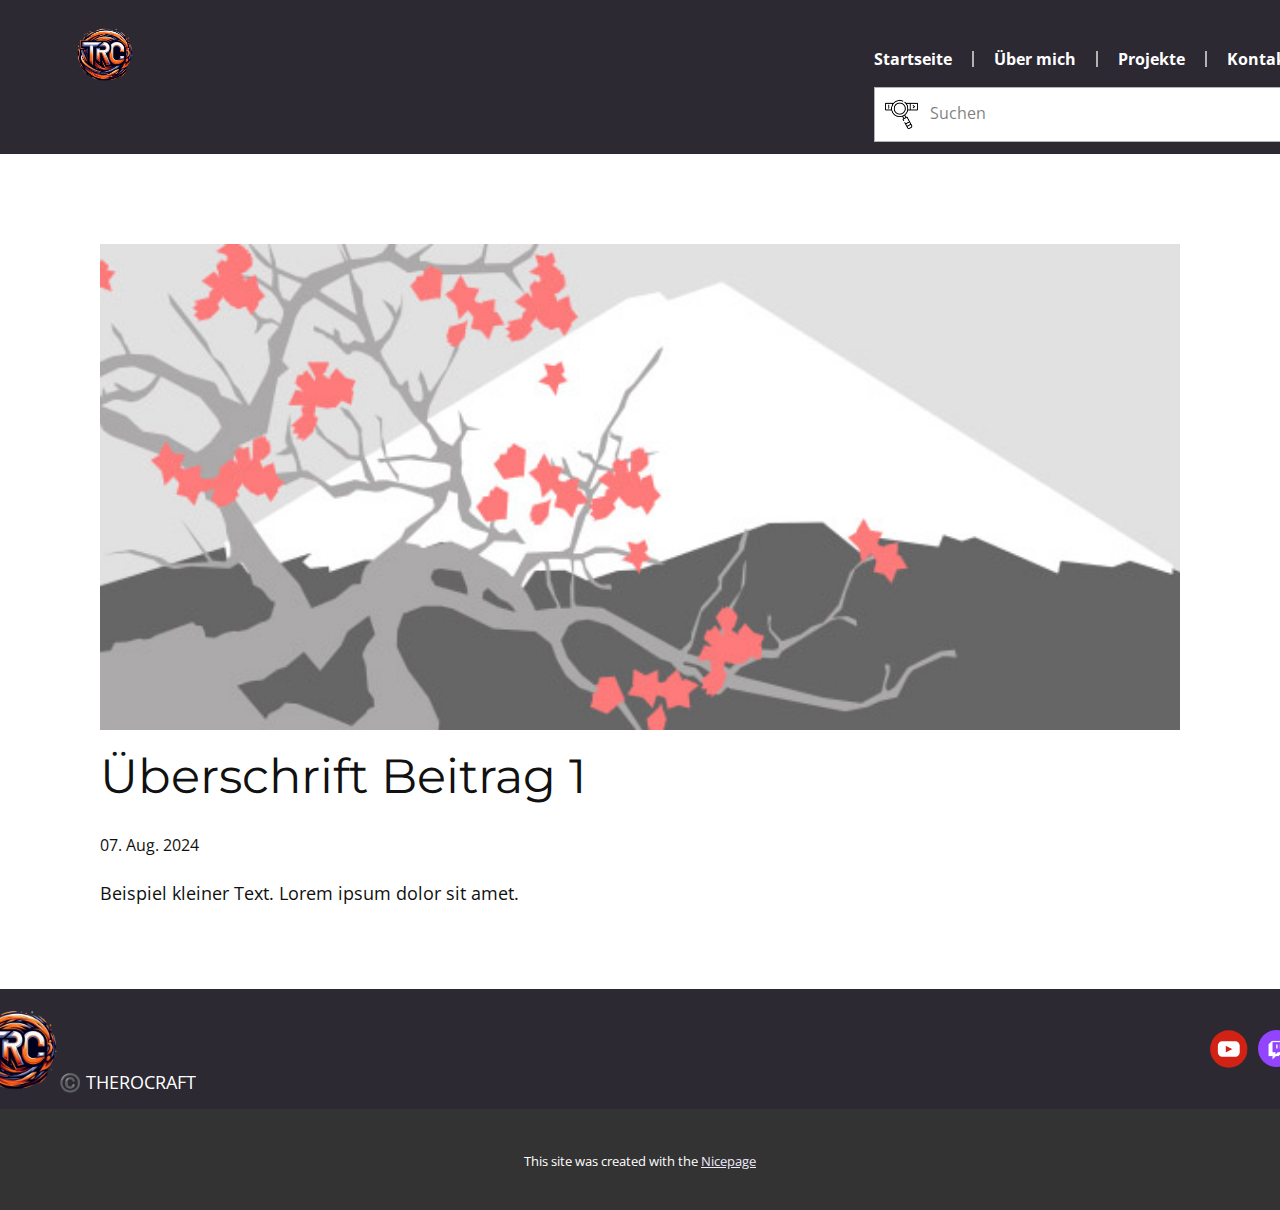
<file: blog/beitrag.html>
<!DOCTYPE html>
<html style="font-size: 16px;" lang="de"><head>
    <meta name="viewport" content="width=device-width, initial-scale=1.0">
    <meta charset="utf-8">
    <meta name="keywords" content="Überschrift Beitrag 1">
    <meta name="description" content="">
    <title>Überschrift Beitrag 1</title>
    <link rel="stylesheet" href="../nicepage.css" media="screen">
<link rel="stylesheet" href="../Post-Template.css" media="screen">
    <script class="u-script" type="text/javascript" src="../jquery.js" defer=""></script>
    <script class="u-script" type="text/javascript" src="../nicepage.js" defer=""></script>
    <meta name="generator" content="Nicepage 6.15.2, nicepage.com">
    <link id="u-theme-google-font" rel="stylesheet" href="https://fonts.googleapis.com/css?family=Roboto:100,100i,300,300i,400,400i,500,500i,700,700i,900,900i|Open+Sans:300,300i,400,400i,500,500i,600,600i,700,700i,800,800i">
    <link id="u-page-google-font" rel="stylesheet" href="https://fonts.googleapis.com/css?family=Montserrat:100,100i,200,200i,300,300i,400,400i,500,500i,600,600i,700,700i,800,800i,900,900i">
    
    
    
    
    <script type="application/ld+json">{
		"@context": "http://schema.org",
		"@type": "Organization",
		"name": "TheROcraft",
		"logo": "images/_f4e71fba-945f-4c07-86e5-9a06021589e9-removebg-preview.png",
		"sameAs": [
				"https://www.youtube.com/@TheROcraft_YT",
				"https://www.twitch.tv/therocraft_live"
		]
}</script>
    <meta name="theme-color" content="#6c39e2">
  <meta data-intl-tel-input-cdn-path="intlTelInput/"></head>
  <body data-path-to-root="./" data-include-products="false" class="u-body u-xl-mode" data-lang="de"><header class="u-clearfix u-header u-palette-1-dark-3 u-header" id="sec-b10b"><div class="u-clearfix u-sheet u-sheet-1">
        <a href="#" class="u-image u-logo u-image-1" data-image-width="500" data-image-height="500">
          <img src="../images/_f4e71fba-945f-4c07-86e5-9a06021589e9-removebg-preview.png" class="u-logo-image u-logo-image-1">
        </a>
        <nav class="u-menu u-menu-dropdown u-offcanvas u-menu-1">
          <div class="menu-collapse" style="font-size: 1rem; letter-spacing: 0px; font-weight: 700;">
            <a class="u-button-style u-custom-active-border-color u-custom-active-color u-custom-border u-custom-border-color u-custom-borders u-custom-hover-border-color u-custom-hover-color u-custom-left-right-menu-spacing u-custom-padding-bottom u-custom-text-active-color u-custom-text-color u-custom-text-decoration u-custom-text-hover-color u-custom-top-bottom-menu-spacing u-nav-link u-text-active-palette-1-base u-text-hover-palette-2-base" href="#" style="padding: 4px; font-size: calc(1em + 8px);">
              <svg class="u-svg-link" viewBox="0 0 24 24"><use xlink:href="#menu-hamburger"></use></svg>
              <svg class="u-svg-content" version="1.1" id="menu-hamburger" viewBox="0 0 16 16" x="0px" y="0px" xmlns:xlink="http://www.w3.org/1999/xlink" xmlns="http://www.w3.org/2000/svg"><g><rect y="1" width="16" height="2"></rect><rect y="7" width="16" height="2"></rect><rect y="13" width="16" height="2"></rect>
</g></svg>
            </a>
          </div>
          <div class="u-custom-menu u-nav-container">
            <ul class="u-nav u-spacing-0 u-unstyled u-nav-1"><li class="u-nav-item"><a class="u-border-2 u-border-active-grey-30 u-border-grey-30 u-border-hover-grey-30 u-border-no-bottom u-border-no-left u-border-no-top u-button-style u-nav-link u-text-active-custom-color-3 u-text-hover-custom-color-4 u-text-white" href="../" style="padding: 0px 20px;">Startseite</a>
</li><li class="u-nav-item"><a class="u-border-2 u-border-active-grey-30 u-border-grey-30 u-border-hover-grey-30 u-border-no-bottom u-border-no-left u-border-no-top u-button-style u-nav-link u-text-active-custom-color-3 u-text-hover-custom-color-4 u-text-white" href="../Über-mich.html" style="padding: 0px 20px;">Über mich</a>
</li><li class="u-nav-item"><a class="u-border-2 u-border-active-grey-30 u-border-grey-30 u-border-hover-grey-30 u-border-no-bottom u-border-no-left u-border-no-top u-button-style u-nav-link u-text-active-custom-color-3 u-text-hover-custom-color-4 u-text-white" href="../#sec-8634" style="padding: 0px 20px;">Projekte</a>
</li><li class="u-nav-item"><a class="u-border-2 u-border-active-grey-30 u-border-grey-30 u-border-hover-grey-30 u-border-no-bottom u-border-no-left u-border-no-top u-button-style u-nav-link u-text-active-custom-color-3 u-text-hover-custom-color-4 u-text-white" href="../Kontakte/Kontakt.html" style="padding: 0px 20px;">Kontakt</a><div class="u-nav-popup"><ul class="u-border-1 u-border-grey-30 u-h-spacing-20 u-nav u-unstyled u-v-spacing-10"><li class="u-nav-item"><a class="u-button-style u-nav-link u-white" href="../Kontakte/Bewerbungen.html">Bewerbungen</a>
</li><li class="u-nav-item"><a class="u-button-style u-nav-link u-white" href="../Kontakte/Kontakt.html">Kontakt</a>
</li></ul>
</div>
</li></ul>
          </div>
          <div class="u-custom-menu u-nav-container-collapse">
            <div class="u-black u-container-style u-inner-container-layout u-opacity u-opacity-95 u-sidenav">
              <div class="u-inner-container-layout u-sidenav-overflow">
                <div class="u-menu-close"></div>
                <ul class="u-align-center u-nav u-popupmenu-items u-unstyled u-nav-3"><li class="u-nav-item"><a class="u-button-style u-nav-link" href="../">Startseite</a>
</li><li class="u-nav-item"><a class="u-button-style u-nav-link" href="../Über-mich.html">Über mich</a>
</li><li class="u-nav-item"><a class="u-button-style u-nav-link" href="../#sec-8634">Projekte</a>
</li><li class="u-nav-item"><a class="u-button-style u-nav-link" href="../Kontakte/Kontakt.html">Kontakt</a><div class="u-nav-popup"><ul class="u-border-1 u-border-grey-30 u-h-spacing-20 u-nav u-unstyled u-v-spacing-10"><li class="u-nav-item"><a class="u-button-style u-nav-link" href="../Kontakte/Bewerbungen.html">Bewerbungen</a>
</li><li class="u-nav-item"><a class="u-button-style u-nav-link" href="../Kontakte/Kontakt.html">Kontakt</a>
</li></ul>
</div>
</li></ul>
              </div>
            </div>
            <div class="u-black u-menu-overlay u-opacity u-opacity-70"></div>
          </div>
        </nav>
        <form action="#" method="get" class="u-border-1 u-border-grey-30 u-expanded-width-xs u-search u-search-left u-white u-search-1">
          <button class="u-search-button" type="submit">
            <span class="u-file-icon u-search-icon u-spacing-10 u-search-icon-1">
              <img src="../images/4263691.png" alt="">
            </span>
          </button>
          <input class="u-search-input" type="search" name="search" value="" placeholder="Suchen">
        </form>
      </div></header>
    <section class="u-align-center u-clearfix u-section-1" id="sec-d3bd">
      <div class="u-clearfix u-sheet u-valign-middle-md u-valign-middle-sm u-valign-middle-xs u-sheet-1"><!--post_details--><!--post_details_options_json--><!--{"source":""}--><!--/post_details_options_json--><!--blog_post-->
        <div class="u-container-style u-expanded-width u-post-details u-post-details-1">
          <div class="u-container-layout u-valign-middle u-container-layout-1"><!--blog_post_image-->
            <img alt="" class="u-blog-control u-expanded-width u-image u-image-default u-image-1" src="../images/0fd3416c.jpeg"><!--/blog_post_image--><!--blog_post_header-->
            <h2 class="u-blog-control u-text u-text-1">Überschrift Beitrag 1</h2><!--/blog_post_header--><!--blog_post_metadata-->
            <div class="u-blog-control u-metadata u-metadata-1"><!--blog_post_metadata_date-->
              <span class="u-meta-date u-meta-icon">07. Aug. 2024</span><!--/blog_post_metadata_date--><!--blog_post_metadata_category-->
              <!--/blog_post_metadata_category--><!--blog_post_metadata_comments-->
              <!--/blog_post_metadata_comments-->
            </div><!--/blog_post_metadata--><!--blog_post_content-->
            <div class="u-align-justify u-blog-control u-post-content u-text u-text-2 fr-view">
  Beispiel kleiner Text. Lorem ipsum dolor sit amet.
  </div><!--/blog_post_content-->
          </div>
        </div><!--/blog_post--><!--/post_details-->
      </div>
    </section>
    
    
    
    
    <footer class="u-align-center-md u-align-center-sm u-align-center-xs u-clearfix u-footer u-palette-1-dark-3" id="sec-7f70"><div class="u-clearfix u-sheet u-sheet-1">
        <a href="#" class="u-image u-logo u-image-1" data-image-width="500" data-image-height="500">
          <img src="../images/_f4e71fba-945f-4c07-86e5-9a06021589e9-removebg-preview.png" class="u-logo-image u-logo-image-1">
        </a>
        <div class="u-align-left u-social-icons u-spacing-10 u-social-icons-1">
          <a class="u-social-url" target="_blank" data-type="YouTube" title="YouTube" href="https://www.youtube.com/@TheROcraft_YT"><span class="u-icon u-social-icon u-social-youtube u-icon-1"><svg class="u-svg-link" preserveAspectRatio="xMidYMin slice" viewBox="0 0 112 112" style=""><use xlink:href="#svg-9c8d"></use></svg><svg class="u-svg-content" viewBox="0 0 112 112" x="0" y="0" id="svg-9c8d"><circle fill="currentColor" cx="56.1" cy="56.1" r="55"></circle><path fill="#FFFFFF" d="M74.9,33.3H37.3c-7.4,0-13.4,6-13.4,13.4v18.8c0,7.4,6,13.4,13.4,13.4h37.6c7.4,0,13.4-6,13.4-13.4V46.7 C88.3,39.3,82.3,33.3,74.9,33.3L74.9,33.3z M65.9,57l-17.6,8.4c-0.5,0.2-1-0.1-1-0.6V47.5c0-0.5,0.6-0.9,1-0.6l17.6,8.9 C66.4,56,66.4,56.8,65.9,57L65.9,57z"></path></svg></span>
          </a>
          <a class="u-social-url" target="_blank" data-type="Email" title="Twitch" href="https://www.twitch.tv/therocraft_live"><span class="u-file-icon u-icon u-social-email u-social-icon u-icon-2"><img src="../images/twitch-icon-2048x2048-tipdihgh.png" alt=""></span>
          </a>
        </div>
        <p class="u-align-center-lg u-align-center-md u-align-center-xl u-text u-text-1">©️ THEROCRAFT</p>
      </div></footer>
    <section class="u-backlink u-clearfix u-grey-80">
      <p class="u-text">
        <span>This site was created with the </span>
        <a class="u-link" href="https://nicepage.com/" target="_blank" rel="nofollow">
          <span>Nicepage</span>
        </a>
      </p>
    </section>
  
</body></html>
</file>
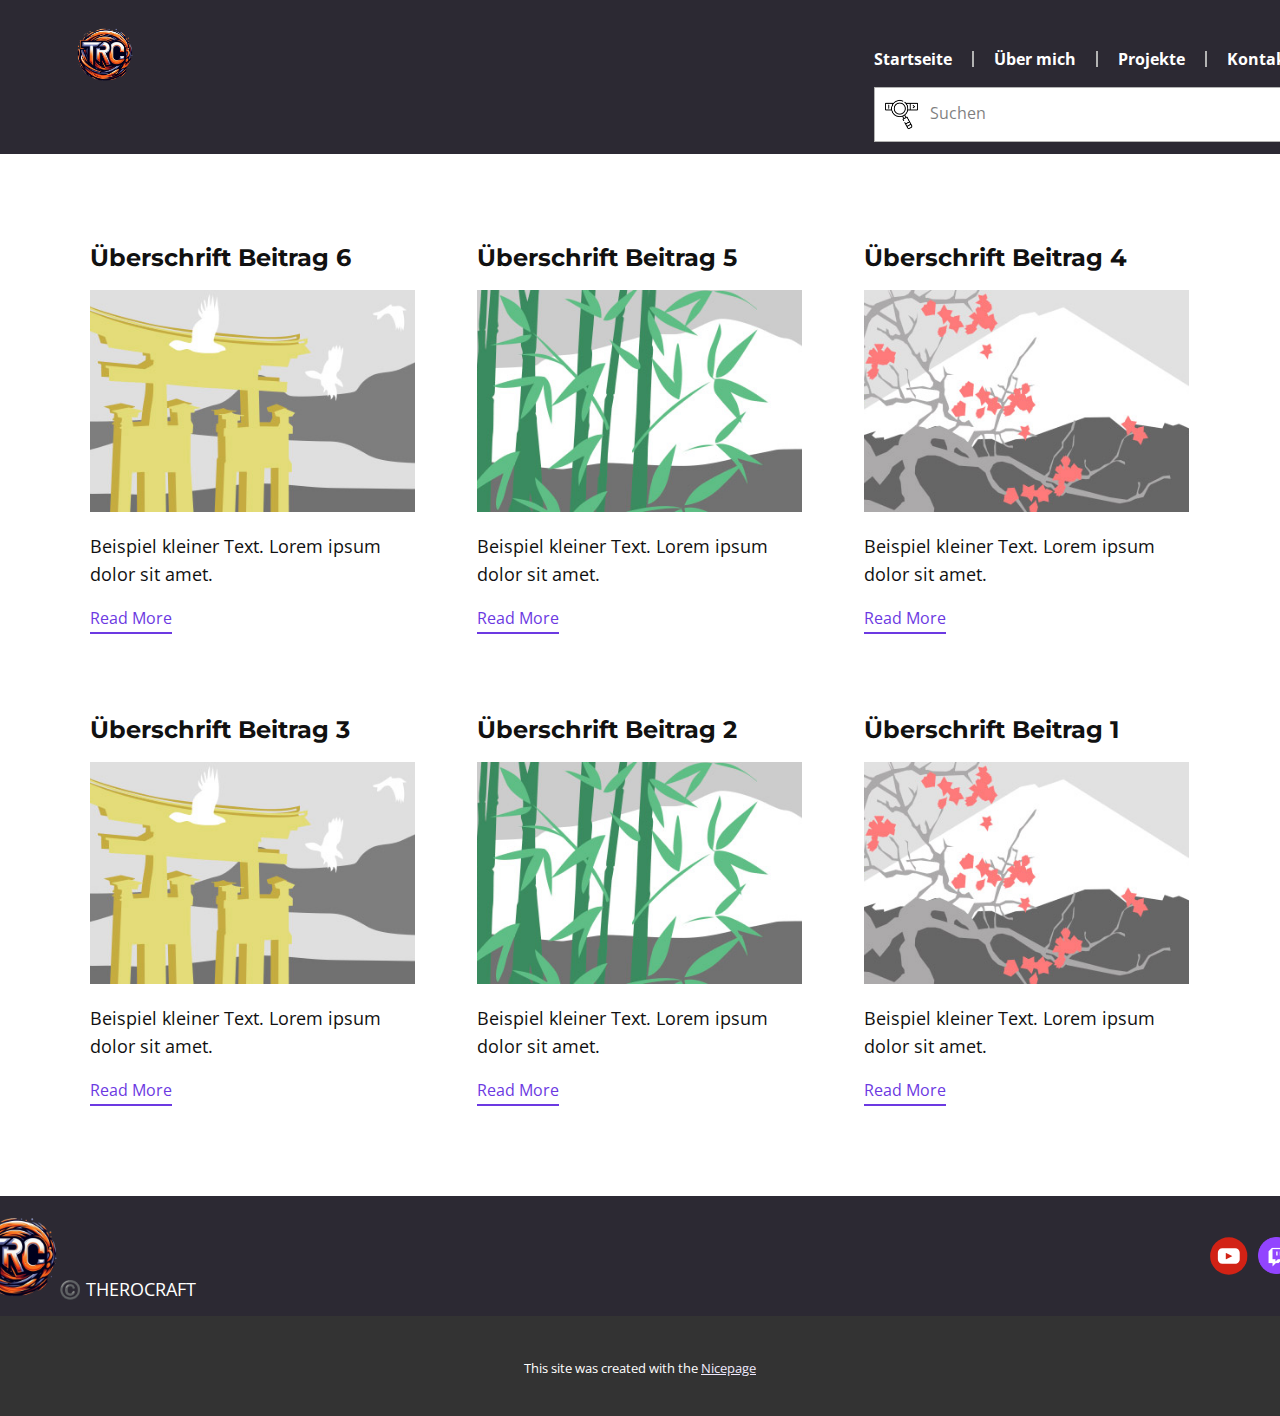
<file: blog/blog.html>
<!DOCTYPE html>
<html style="font-size: 16px;" lang="de"><head>
    <meta name="viewport" content="width=device-width, initial-scale=1.0">
    <meta charset="utf-8">
    <meta name="keywords" content="Willkommen  auf meiner Seite">
    <meta name="description" content="">
    <title>Blog</title>
    <link rel="stylesheet" href="../nicepage.css" media="screen">
<link rel="stylesheet" href="../Blog-Template.css" media="screen">
    <script class="u-script" type="text/javascript" src="../jquery.js" defer=""></script>
    <script class="u-script" type="text/javascript" src="../nicepage.js" defer=""></script>
    <meta name="generator" content="Nicepage 6.15.2, nicepage.com">
    <link id="u-theme-google-font" rel="stylesheet" href="https://fonts.googleapis.com/css?family=Roboto:100,100i,300,300i,400,400i,500,500i,700,700i,900,900i|Open+Sans:300,300i,400,400i,500,500i,600,600i,700,700i,800,800i">
    <link id="u-page-google-font" rel="stylesheet" href="https://fonts.googleapis.com/css?family=Montserrat:100,100i,200,200i,300,300i,400,400i,500,500i,600,600i,700,700i,800,800i,900,900i">
    
    
    
    
    <script type="application/ld+json">{
		"@context": "http://schema.org",
		"@type": "Organization",
		"name": "TheROcraft",
		"logo": "images/_f4e71fba-945f-4c07-86e5-9a06021589e9-removebg-preview.png",
		"sameAs": [
				"https://www.youtube.com/@TheROcraft_YT",
				"https://www.twitch.tv/therocraft_live"
		]
}</script>
    <meta name="theme-color" content="#6c39e2">
  <meta data-intl-tel-input-cdn-path="intlTelInput/"></head>
  <body data-path-to-root="./" data-include-products="false" class="u-body u-xl-mode" data-lang="de"><header class="u-clearfix u-header u-palette-1-dark-3 u-header" id="sec-b10b"><div class="u-clearfix u-sheet u-sheet-1">
        <a href="#" class="u-image u-logo u-image-1" data-image-width="500" data-image-height="500">
          <img src="../images/_f4e71fba-945f-4c07-86e5-9a06021589e9-removebg-preview.png" class="u-logo-image u-logo-image-1">
        </a>
        <nav class="u-menu u-menu-dropdown u-offcanvas u-menu-1">
          <div class="menu-collapse" style="font-size: 1rem; letter-spacing: 0px; font-weight: 700;">
            <a class="u-button-style u-custom-active-border-color u-custom-active-color u-custom-border u-custom-border-color u-custom-borders u-custom-hover-border-color u-custom-hover-color u-custom-left-right-menu-spacing u-custom-padding-bottom u-custom-text-active-color u-custom-text-color u-custom-text-decoration u-custom-text-hover-color u-custom-top-bottom-menu-spacing u-nav-link u-text-active-palette-1-base u-text-hover-palette-2-base" href="#" style="padding: 4px; font-size: calc(1em + 8px);">
              <svg class="u-svg-link" viewBox="0 0 24 24"><use xlink:href="#menu-hamburger"></use></svg>
              <svg class="u-svg-content" version="1.1" id="menu-hamburger" viewBox="0 0 16 16" x="0px" y="0px" xmlns:xlink="http://www.w3.org/1999/xlink" xmlns="http://www.w3.org/2000/svg"><g><rect y="1" width="16" height="2"></rect><rect y="7" width="16" height="2"></rect><rect y="13" width="16" height="2"></rect>
</g></svg>
            </a>
          </div>
          <div class="u-custom-menu u-nav-container">
            <ul class="u-nav u-spacing-0 u-unstyled u-nav-1"><li class="u-nav-item"><a class="u-border-2 u-border-active-grey-30 u-border-grey-30 u-border-hover-grey-30 u-border-no-bottom u-border-no-left u-border-no-top u-button-style u-nav-link u-text-active-custom-color-3 u-text-hover-custom-color-4 u-text-white" href="../" style="padding: 0px 20px;">Startseite</a>
</li><li class="u-nav-item"><a class="u-border-2 u-border-active-grey-30 u-border-grey-30 u-border-hover-grey-30 u-border-no-bottom u-border-no-left u-border-no-top u-button-style u-nav-link u-text-active-custom-color-3 u-text-hover-custom-color-4 u-text-white" href="../Über-mich.html" style="padding: 0px 20px;">Über mich</a>
</li><li class="u-nav-item"><a class="u-border-2 u-border-active-grey-30 u-border-grey-30 u-border-hover-grey-30 u-border-no-bottom u-border-no-left u-border-no-top u-button-style u-nav-link u-text-active-custom-color-3 u-text-hover-custom-color-4 u-text-white" href="../#sec-8634" style="padding: 0px 20px;">Projekte</a>
</li><li class="u-nav-item"><a class="u-border-2 u-border-active-grey-30 u-border-grey-30 u-border-hover-grey-30 u-border-no-bottom u-border-no-left u-border-no-top u-button-style u-nav-link u-text-active-custom-color-3 u-text-hover-custom-color-4 u-text-white" href="../Kontakte/Kontakt.html" style="padding: 0px 20px;">Kontakt</a><div class="u-nav-popup"><ul class="u-border-1 u-border-grey-30 u-h-spacing-20 u-nav u-unstyled u-v-spacing-10"><li class="u-nav-item"><a class="u-button-style u-nav-link u-white" href="../Kontakte/Bewerbungen.html">Bewerbungen</a>
</li><li class="u-nav-item"><a class="u-button-style u-nav-link u-white" href="../Kontakte/Kontakt.html">Kontakt</a>
</li></ul>
</div>
</li></ul>
          </div>
          <div class="u-custom-menu u-nav-container-collapse">
            <div class="u-black u-container-style u-inner-container-layout u-opacity u-opacity-95 u-sidenav">
              <div class="u-inner-container-layout u-sidenav-overflow">
                <div class="u-menu-close"></div>
                <ul class="u-align-center u-nav u-popupmenu-items u-unstyled u-nav-3"><li class="u-nav-item"><a class="u-button-style u-nav-link" href="../">Startseite</a>
</li><li class="u-nav-item"><a class="u-button-style u-nav-link" href="../Über-mich.html">Über mich</a>
</li><li class="u-nav-item"><a class="u-button-style u-nav-link" href="../#sec-8634">Projekte</a>
</li><li class="u-nav-item"><a class="u-button-style u-nav-link" href="../Kontakte/Kontakt.html">Kontakt</a><div class="u-nav-popup"><ul class="u-border-1 u-border-grey-30 u-h-spacing-20 u-nav u-unstyled u-v-spacing-10"><li class="u-nav-item"><a class="u-button-style u-nav-link" href="../Kontakte/Bewerbungen.html">Bewerbungen</a>
</li><li class="u-nav-item"><a class="u-button-style u-nav-link" href="../Kontakte/Kontakt.html">Kontakt</a>
</li></ul>
</div>
</li></ul>
              </div>
            </div>
            <div class="u-black u-menu-overlay u-opacity u-opacity-70"></div>
          </div>
        </nav>
        <form action="#" method="get" class="u-border-1 u-border-grey-30 u-expanded-width-xs u-search u-search-left u-white u-search-1">
          <button class="u-search-button" type="submit">
            <span class="u-file-icon u-search-icon u-spacing-10 u-search-icon-1">
              <img src="../images/4263691.png" alt="">
            </span>
          </button>
          <input class="u-search-input" type="search" name="search" value="" placeholder="Suchen">
        </form>
      </div></header>
    <section class="u-clearfix u-section-1" id="sec-a8fc">
      <div class="u-clearfix u-sheet u-valign-middle u-sheet-1"><!--blog--><!--blog_options_json--><!--{"type":"Recent","source":"","tags":"","count":""}--><!--/blog_options_json-->
        <div class="u-blog u-expanded-width u-repeater u-repeater-1"><!--blog_post-->
          <div class="u-blog-post u-container-style u-repeater-item u-white u-repeater-item-1">
            <div class="u-container-layout u-similar-container u-valign-top u-container-layout-1"><!--blog_post_header-->
              <h4 class="u-blog-control u-text u-text-1">
                <a class="u-post-header-link" href="../blog/beitrag-5.html">Überschrift Beitrag 6</a>
              </h4><!--/blog_post_header--><!--blog_post_image-->
              <a class="u-post-header-link" href="../blog/beitrag-5.html"><img alt="" class="u-blog-control u-expanded-width u-image u-image-default u-image-1" src="../images/8ad73f3c.jpeg"></a><!--/blog_post_image--><!--blog_post_content-->
              <div class="u-blog-control u-post-content u-text u-text-2 fr-view">Beispiel kleiner Text. Lorem ipsum dolor sit amet.</div><!--/blog_post_content--><!--blog_post_readmore-->
              <a href="../blog/beitrag-5.html" class="u-blog-control u-border-2 u-border-palette-1-base u-btn u-btn-rectangle u-button-style u-none u-btn-1"><!--blog_post_readmore_content--><!--options_json--><!--{"content":"Read More","defaultValue":"Mehr erfahren"}--><!--/options_json-->Read More<!--/blog_post_readmore_content--></a><!--/blog_post_readmore-->
            </div>
          </div><div class="u-blog-post u-container-style u-repeater-item u-video-cover u-white">
            <div class="u-container-layout u-similar-container u-valign-top u-container-layout-2"><!--blog_post_header-->
              <h4 class="u-blog-control u-text u-text-3">
                <a class="u-post-header-link" href="../blog/beitrag-4.html">Überschrift Beitrag 5</a>
              </h4><!--/blog_post_header--><!--blog_post_image-->
              <a class="u-post-header-link" href="../blog/beitrag-4.html"><img alt="" class="u-blog-control u-expanded-width u-image u-image-default u-image-2" src="../images/68f64b9d.jpeg"></a><!--/blog_post_image--><!--blog_post_content-->
              <div class="u-blog-control u-post-content u-text u-text-4 fr-view">Beispiel kleiner Text. Lorem ipsum dolor sit amet.</div><!--/blog_post_content--><!--blog_post_readmore-->
              <a href="../blog/beitrag-4.html" class="u-blog-control u-border-2 u-border-palette-1-base u-btn u-btn-rectangle u-button-style u-none u-btn-2"><!--blog_post_readmore_content--><!--options_json--><!--{"content":"Read More","defaultValue":"Mehr erfahren"}--><!--/options_json-->Read More<!--/blog_post_readmore_content--></a><!--/blog_post_readmore-->
            </div>
          </div><div class="u-blog-post u-container-style u-repeater-item u-video-cover u-white">
            <div class="u-container-layout u-similar-container u-valign-top u-container-layout-3"><!--blog_post_header-->
              <h4 class="u-blog-control u-text u-text-5">
                <a class="u-post-header-link" href="../blog/beitrag-3.html">Überschrift Beitrag 4</a>
              </h4><!--/blog_post_header--><!--blog_post_image-->
              <a class="u-post-header-link" href="../blog/beitrag-3.html"><img alt="" class="u-blog-control u-expanded-width u-image u-image-default u-image-3" src="../images/0fd3416c.jpeg"></a><!--/blog_post_image--><!--blog_post_content-->
              <div class="u-blog-control u-post-content u-text u-text-6 fr-view">Beispiel kleiner Text. Lorem ipsum dolor sit amet.</div><!--/blog_post_content--><!--blog_post_readmore-->
              <a href="../blog/beitrag-3.html" class="u-blog-control u-border-2 u-border-palette-1-base u-btn u-btn-rectangle u-button-style u-none u-btn-3"><!--blog_post_readmore_content--><!--options_json--><!--{"content":"Read More","defaultValue":"Mehr erfahren"}--><!--/options_json-->Read More<!--/blog_post_readmore_content--></a><!--/blog_post_readmore-->
            </div>
          </div><div class="u-blog-post u-container-style u-repeater-item u-white u-repeater-item-1">
            <div class="u-container-layout u-similar-container u-valign-top u-container-layout-1"><!--blog_post_header-->
              <h4 class="u-blog-control u-text u-text-1">
                <a class="u-post-header-link" href="../blog/beitrag-2.html">Überschrift Beitrag 3</a>
              </h4><!--/blog_post_header--><!--blog_post_image-->
              <a class="u-post-header-link" href="../blog/beitrag-2.html"><img alt="" class="u-blog-control u-expanded-width u-image u-image-default u-image-1" src="../images/8ad73f3c.jpeg"></a><!--/blog_post_image--><!--blog_post_content-->
              <div class="u-blog-control u-post-content u-text u-text-2 fr-view">Beispiel kleiner Text. Lorem ipsum dolor sit amet.</div><!--/blog_post_content--><!--blog_post_readmore-->
              <a href="../blog/beitrag-2.html" class="u-blog-control u-border-2 u-border-palette-1-base u-btn u-btn-rectangle u-button-style u-none u-btn-1"><!--blog_post_readmore_content--><!--options_json--><!--{"content":"Read More","defaultValue":"Mehr erfahren"}--><!--/options_json-->Read More<!--/blog_post_readmore_content--></a><!--/blog_post_readmore-->
            </div>
          </div><div class="u-blog-post u-container-style u-repeater-item u-video-cover u-white">
            <div class="u-container-layout u-similar-container u-valign-top u-container-layout-2"><!--blog_post_header-->
              <h4 class="u-blog-control u-text u-text-3">
                <a class="u-post-header-link" href="../blog/beitrag-1.html">Überschrift Beitrag 2</a>
              </h4><!--/blog_post_header--><!--blog_post_image-->
              <a class="u-post-header-link" href="../blog/beitrag-1.html"><img alt="" class="u-blog-control u-expanded-width u-image u-image-default u-image-2" src="../images/68f64b9d.jpeg"></a><!--/blog_post_image--><!--blog_post_content-->
              <div class="u-blog-control u-post-content u-text u-text-4 fr-view">Beispiel kleiner Text. Lorem ipsum dolor sit amet.</div><!--/blog_post_content--><!--blog_post_readmore-->
              <a href="../blog/beitrag-1.html" class="u-blog-control u-border-2 u-border-palette-1-base u-btn u-btn-rectangle u-button-style u-none u-btn-2"><!--blog_post_readmore_content--><!--options_json--><!--{"content":"Read More","defaultValue":"Mehr erfahren"}--><!--/options_json-->Read More<!--/blog_post_readmore_content--></a><!--/blog_post_readmore-->
            </div>
          </div><div class="u-blog-post u-container-style u-repeater-item u-video-cover u-white">
            <div class="u-container-layout u-similar-container u-valign-top u-container-layout-3"><!--blog_post_header-->
              <h4 class="u-blog-control u-text u-text-5">
                <a class="u-post-header-link" href="../blog/beitrag.html">Überschrift Beitrag 1</a>
              </h4><!--/blog_post_header--><!--blog_post_image-->
              <a class="u-post-header-link" href="../blog/beitrag.html"><img alt="" class="u-blog-control u-expanded-width u-image u-image-default u-image-3" src="../images/0fd3416c.jpeg"></a><!--/blog_post_image--><!--blog_post_content-->
              <div class="u-blog-control u-post-content u-text u-text-6 fr-view">Beispiel kleiner Text. Lorem ipsum dolor sit amet.</div><!--/blog_post_content--><!--blog_post_readmore-->
              <a href="../blog/beitrag.html" class="u-blog-control u-border-2 u-border-palette-1-base u-btn u-btn-rectangle u-button-style u-none u-btn-3"><!--blog_post_readmore_content--><!--options_json--><!--{"content":"Read More","defaultValue":"Mehr erfahren"}--><!--/options_json-->Read More<!--/blog_post_readmore_content--></a><!--/blog_post_readmore-->
            </div>
          </div><!--/blog_post--><!--blog_post-->
          <!--/blog_post--><!--blog_post-->
          <!--/blog_post-->
        </div><!--/blog-->
      </div>
    </section>
    
    
    
    
    <footer class="u-align-center-md u-align-center-sm u-align-center-xs u-clearfix u-footer u-palette-1-dark-3" id="sec-7f70"><div class="u-clearfix u-sheet u-sheet-1">
        <a href="#" class="u-image u-logo u-image-1" data-image-width="500" data-image-height="500">
          <img src="../images/_f4e71fba-945f-4c07-86e5-9a06021589e9-removebg-preview.png" class="u-logo-image u-logo-image-1">
        </a>
        <div class="u-align-left u-social-icons u-spacing-10 u-social-icons-1">
          <a class="u-social-url" target="_blank" data-type="YouTube" title="YouTube" href="https://www.youtube.com/@TheROcraft_YT"><span class="u-icon u-social-icon u-social-youtube u-icon-1"><svg class="u-svg-link" preserveAspectRatio="xMidYMin slice" viewBox="0 0 112 112" style=""><use xlink:href="#svg-9c8d"></use></svg><svg class="u-svg-content" viewBox="0 0 112 112" x="0" y="0" id="svg-9c8d"><circle fill="currentColor" cx="56.1" cy="56.1" r="55"></circle><path fill="#FFFFFF" d="M74.9,33.3H37.3c-7.4,0-13.4,6-13.4,13.4v18.8c0,7.4,6,13.4,13.4,13.4h37.6c7.4,0,13.4-6,13.4-13.4V46.7 C88.3,39.3,82.3,33.3,74.9,33.3L74.9,33.3z M65.9,57l-17.6,8.4c-0.5,0.2-1-0.1-1-0.6V47.5c0-0.5,0.6-0.9,1-0.6l17.6,8.9 C66.4,56,66.4,56.8,65.9,57L65.9,57z"></path></svg></span>
          </a>
          <a class="u-social-url" target="_blank" data-type="Email" title="Twitch" href="https://www.twitch.tv/therocraft_live"><span class="u-file-icon u-icon u-social-email u-social-icon u-icon-2"><img src="../images/twitch-icon-2048x2048-tipdihgh.png" alt=""></span>
          </a>
        </div>
        <p class="u-align-center-lg u-align-center-md u-align-center-xl u-text u-text-1">©️ THEROCRAFT</p>
      </div></footer>
    <section class="u-backlink u-clearfix u-grey-80">
      <p class="u-text">
        <span>This site was created with the </span>
        <a class="u-link" href="https://nicepage.com/" target="_blank" rel="nofollow">
          <span>Nicepage</span>
        </a>
      </p>
    </section>
  
</body></html>
</file>
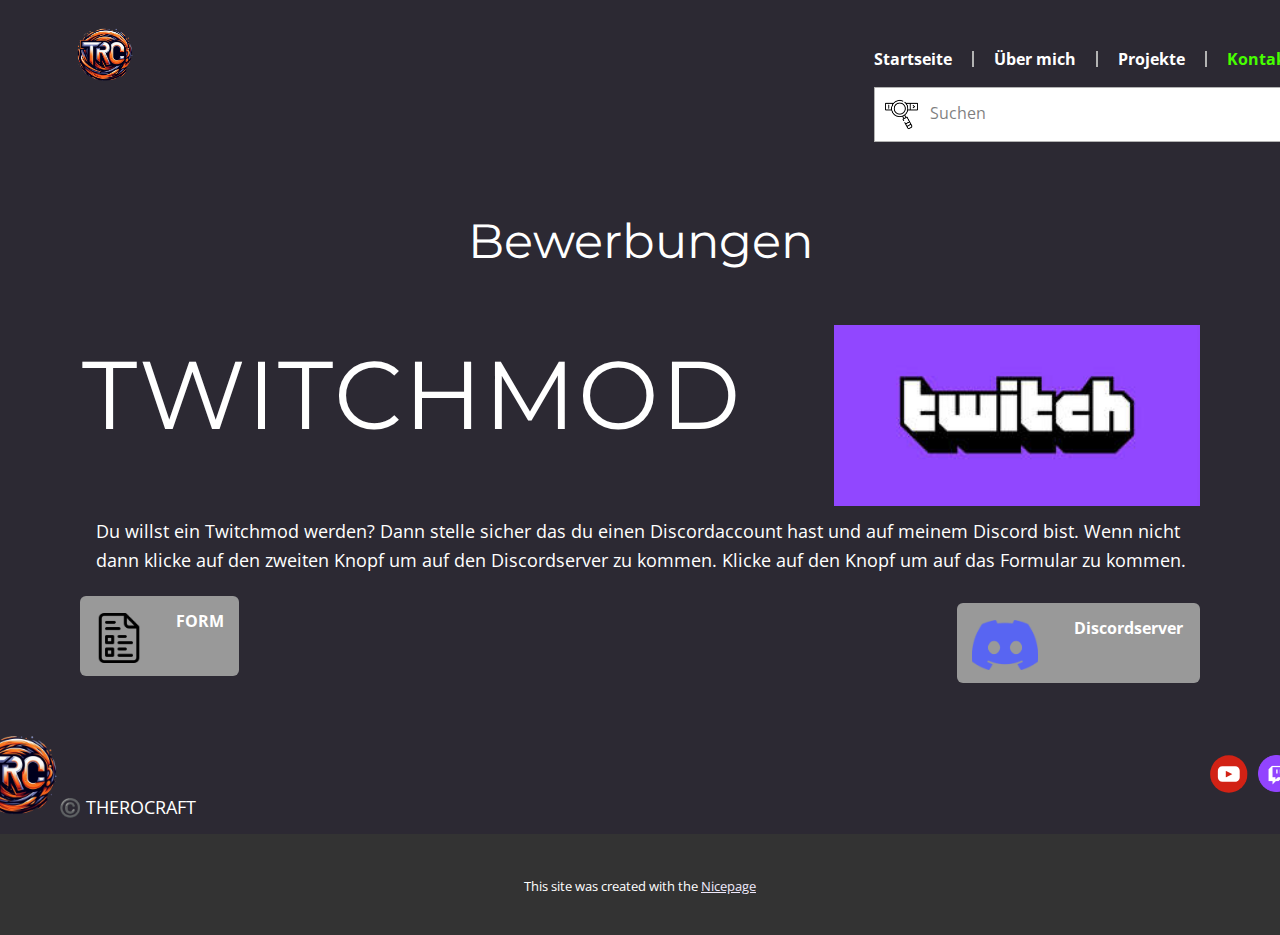
<file: Kontakte/Bewerbungen.html>
<!DOCTYPE html>
<html style="font-size: 16px;" lang="de"><head>
    <meta name="viewport" content="width=device-width, initial-scale=1.0">
    <meta charset="utf-8">
    <meta name="keywords" content="Bewerbungen​">
    <meta name="description" content="">
    <title>Bewerbungen</title>
    <link rel="stylesheet" href="../nicepage.css" media="screen">
<link rel="stylesheet" href="Bewerbungen.css" media="screen">
    <script class="u-script" type="text/javascript" src="../jquery.js" defer=""></script>
    <script class="u-script" type="text/javascript" src="../nicepage.js" defer=""></script>
    <meta name="generator" content="Nicepage 6.15.2, nicepage.com">
    <link id="u-theme-google-font" rel="stylesheet" href="https://fonts.googleapis.com/css?family=Roboto:100,100i,300,300i,400,400i,500,500i,700,700i,900,900i|Open+Sans:300,300i,400,400i,500,500i,600,600i,700,700i,800,800i">
    <link id="u-page-google-font" rel="stylesheet" href="https://fonts.googleapis.com/css?family=Montserrat:100,100i,200,200i,300,300i,400,400i,500,500i,600,600i,700,700i,800,800i,900,900i">
    
    
    
    
    <script type="application/ld+json">{
		"@context": "http://schema.org",
		"@type": "Organization",
		"name": "TheROcraft",
		"logo": "../images/_f4e71fba-945f-4c07-86e5-9a06021589e9-removebg-preview.png",
		"sameAs": [
				"https://www.youtube.com/@TheROcraft_YT",
				"https://www.twitch.tv/therocraft_live"
		]
}</script>
    <meta name="theme-color" content="#6c39e2">
    <meta property="og:title" content="Bewerbungen">
    <meta property="og:type" content="website">
  <meta data-intl-tel-input-cdn-path="intlTelInput/"></head>
  <body data-path-to-root="../" data-include-products="false" class="u-body u-xl-mode" data-lang="de"><header class="u-clearfix u-header u-palette-1-dark-3 u-header" id="sec-b10b"><div class="u-clearfix u-sheet u-sheet-1">
        <a href="#" class="u-image u-logo u-image-1" data-image-width="500" data-image-height="500">
          <img src="../images/_f4e71fba-945f-4c07-86e5-9a06021589e9-removebg-preview.png" class="u-logo-image u-logo-image-1">
        </a>
        <nav class="u-menu u-menu-dropdown u-offcanvas u-menu-1">
          <div class="menu-collapse" style="font-size: 1rem; letter-spacing: 0px; font-weight: 700;">
            <a class="u-button-style u-custom-active-border-color u-custom-active-color u-custom-border u-custom-border-color u-custom-borders u-custom-hover-border-color u-custom-hover-color u-custom-left-right-menu-spacing u-custom-padding-bottom u-custom-text-active-color u-custom-text-color u-custom-text-decoration u-custom-text-hover-color u-custom-top-bottom-menu-spacing u-nav-link u-text-active-palette-1-base u-text-hover-palette-2-base" href="#" style="padding: 4px; font-size: calc(1em + 8px);">
              <svg class="u-svg-link" viewBox="0 0 24 24"><use xlink:href="#menu-hamburger"></use></svg>
              <svg class="u-svg-content" version="1.1" id="menu-hamburger" viewBox="0 0 16 16" x="0px" y="0px" xmlns:xlink="http://www.w3.org/1999/xlink" xmlns="http://www.w3.org/2000/svg"><g><rect y="1" width="16" height="2"></rect><rect y="7" width="16" height="2"></rect><rect y="13" width="16" height="2"></rect>
</g></svg>
            </a>
          </div>
          <div class="u-custom-menu u-nav-container">
            <ul class="u-nav u-spacing-0 u-unstyled u-nav-1"><li class="u-nav-item"><a class="u-border-2 u-border-active-grey-30 u-border-grey-30 u-border-hover-grey-30 u-border-no-bottom u-border-no-left u-border-no-top u-button-style u-nav-link u-text-active-custom-color-3 u-text-hover-custom-color-4 u-text-white" href="../" style="padding: 0px 20px;">Startseite</a>
</li><li class="u-nav-item"><a class="u-border-2 u-border-active-grey-30 u-border-grey-30 u-border-hover-grey-30 u-border-no-bottom u-border-no-left u-border-no-top u-button-style u-nav-link u-text-active-custom-color-3 u-text-hover-custom-color-4 u-text-white" href="../Über-mich.html" style="padding: 0px 20px;">Über mich</a>
</li><li class="u-nav-item"><a class="u-border-2 u-border-active-grey-30 u-border-grey-30 u-border-hover-grey-30 u-border-no-bottom u-border-no-left u-border-no-top u-button-style u-nav-link u-text-active-custom-color-3 u-text-hover-custom-color-4 u-text-white" href="../#sec-8634" style="padding: 0px 20px;">Projekte</a>
</li><li class="u-nav-item"><a class="u-border-2 u-border-active-grey-30 u-border-grey-30 u-border-hover-grey-30 u-border-no-bottom u-border-no-left u-border-no-top u-button-style u-nav-link u-text-active-custom-color-3 u-text-hover-custom-color-4 u-text-white" href="Kontakt.html" style="padding: 0px 20px;">Kontakt</a><div class="u-nav-popup"><ul class="u-border-1 u-border-grey-30 u-h-spacing-20 u-nav u-unstyled u-v-spacing-10"><li class="u-nav-item"><a class="u-button-style u-nav-link u-white" href="Bewerbungen.html">Bewerbungen</a>
</li><li class="u-nav-item"><a class="u-button-style u-nav-link u-white" href="Kontakt.html">Kontakt</a>
</li></ul>
</div>
</li></ul>
          </div>
          <div class="u-custom-menu u-nav-container-collapse">
            <div class="u-black u-container-style u-inner-container-layout u-opacity u-opacity-95 u-sidenav">
              <div class="u-inner-container-layout u-sidenav-overflow">
                <div class="u-menu-close"></div>
                <ul class="u-align-center u-nav u-popupmenu-items u-unstyled u-nav-3"><li class="u-nav-item"><a class="u-button-style u-nav-link" href="../">Startseite</a>
</li><li class="u-nav-item"><a class="u-button-style u-nav-link" href="../Über-mich.html">Über mich</a>
</li><li class="u-nav-item"><a class="u-button-style u-nav-link" href="../#sec-8634">Projekte</a>
</li><li class="u-nav-item"><a class="u-button-style u-nav-link" href="Kontakt.html">Kontakt</a><div class="u-nav-popup"><ul class="u-border-1 u-border-grey-30 u-h-spacing-20 u-nav u-unstyled u-v-spacing-10"><li class="u-nav-item"><a class="u-button-style u-nav-link" href="Bewerbungen.html">Bewerbungen</a>
</li><li class="u-nav-item"><a class="u-button-style u-nav-link" href="Kontakt.html">Kontakt</a>
</li></ul>
</div>
</li></ul>
              </div>
            </div>
            <div class="u-black u-menu-overlay u-opacity u-opacity-70"></div>
          </div>
        </nav>
        <form action="#" method="get" class="u-border-1 u-border-grey-30 u-expanded-width-xs u-search u-search-left u-white u-search-1">
          <button class="u-search-button" type="submit">
            <span class="u-file-icon u-search-icon u-spacing-10 u-search-icon-1">
              <img src="../images/4263691.png" alt="">
            </span>
          </button>
          <input class="u-search-input" type="search" name="search" value="" placeholder="Suchen">
        </form>
      </div></header>
    <section class="u-align-center u-clearfix u-palette-1-dark-3 u-section-1" id="sec-f9bf">
      <div class="u-clearfix u-sheet u-sheet-1">
        <h2 class="u-align-center u-text u-text-default u-text-1">Bewerbungen </h2>
        <div class="u-expanded-width u-list u-list-1">
          <div class="u-repeater u-repeater-1">
            <div class="u-container-style u-list-item u-repeater-item">
              <div class="u-container-layout u-similar-container u-container-layout-1">
                <img class="u-expanded-width-xs u-image u-image-default u-image-1" src="../images/twitch-logo.jpg" alt="" data-image-width="282" data-image-height="188">
                <h6 class="u-text u-text-2">Twitchmod</h6>
                <p class="u-text u-text-3"> Du willst ein Twitchmod werden? Dann stelle sicher das du einen Discordaccount hast und auf meinem Discord bist. Wenn nicht dann klicke auf den zweiten Knopf um auf den Discordserver zu kommen. Klicke auf den Knopf um auf das Formular zu kommen.<br>
                  <br>
                </p>
                <a href="https://therocraft-web.weebly.com/twitchmod-bb.html" class="u-border-none u-btn u-btn-round u-button-style u-grey-40 u-hover-black u-radius u-btn-1"><span class="u-file-icon u-icon u-icon-1"><img src="../images/2258524.png" alt=""></span>FORM
                </a>
                <a href="dsc.gg/therocraft-community" class="u-border-none u-btn u-btn-round u-button-style u-grey-40 u-hover-black u-radius u-btn-2" target="_blank"><span class="u-file-icon u-icon u-icon-2"><img src="../images/DC.png" alt=""></span>&nbsp;Discordserver 
                </a>
              </div>
            </div>
          </div>
        </div>
      </div>
    </section>
    
    
    
    
    <footer class="u-align-center-md u-align-center-sm u-align-center-xs u-clearfix u-footer u-palette-1-dark-3" id="sec-7f70"><div class="u-clearfix u-sheet u-sheet-1">
        <a href="#" class="u-image u-logo u-image-1" data-image-width="500" data-image-height="500">
          <img src="../images/_f4e71fba-945f-4c07-86e5-9a06021589e9-removebg-preview.png" class="u-logo-image u-logo-image-1">
        </a>
        <div class="u-align-left u-social-icons u-spacing-10 u-social-icons-1">
          <a class="u-social-url" target="_blank" data-type="YouTube" title="YouTube" href="https://www.youtube.com/@TheROcraft_YT"><span class="u-icon u-social-icon u-social-youtube u-icon-1"><svg class="u-svg-link" preserveAspectRatio="xMidYMin slice" viewBox="0 0 112 112" style=""><use xlink:href="#svg-9c8d"></use></svg><svg class="u-svg-content" viewBox="0 0 112 112" x="0" y="0" id="svg-9c8d"><circle fill="currentColor" cx="56.1" cy="56.1" r="55"></circle><path fill="#FFFFFF" d="M74.9,33.3H37.3c-7.4,0-13.4,6-13.4,13.4v18.8c0,7.4,6,13.4,13.4,13.4h37.6c7.4,0,13.4-6,13.4-13.4V46.7 C88.3,39.3,82.3,33.3,74.9,33.3L74.9,33.3z M65.9,57l-17.6,8.4c-0.5,0.2-1-0.1-1-0.6V47.5c0-0.5,0.6-0.9,1-0.6l17.6,8.9 C66.4,56,66.4,56.8,65.9,57L65.9,57z"></path></svg></span>
          </a>
          <a class="u-social-url" target="_blank" data-type="Email" title="Twitch" href="https://www.twitch.tv/therocraft_live"><span class="u-file-icon u-icon u-social-email u-social-icon u-icon-2"><img src="../images/twitch-icon-2048x2048-tipdihgh.png" alt=""></span>
          </a>
        </div>
        <p class="u-align-center-lg u-align-center-md u-align-center-xl u-text u-text-1">©️ THEROCRAFT</p>
      </div></footer>
    <section class="u-backlink u-clearfix u-grey-80">
      <p class="u-text">
        <span>This site was created with the </span>
        <a class="u-link" href="https://nicepage.com/" target="_blank" rel="nofollow">
          <span>Nicepage</span>
        </a>
      </p>
    </section>
  
</body></html>
</file>
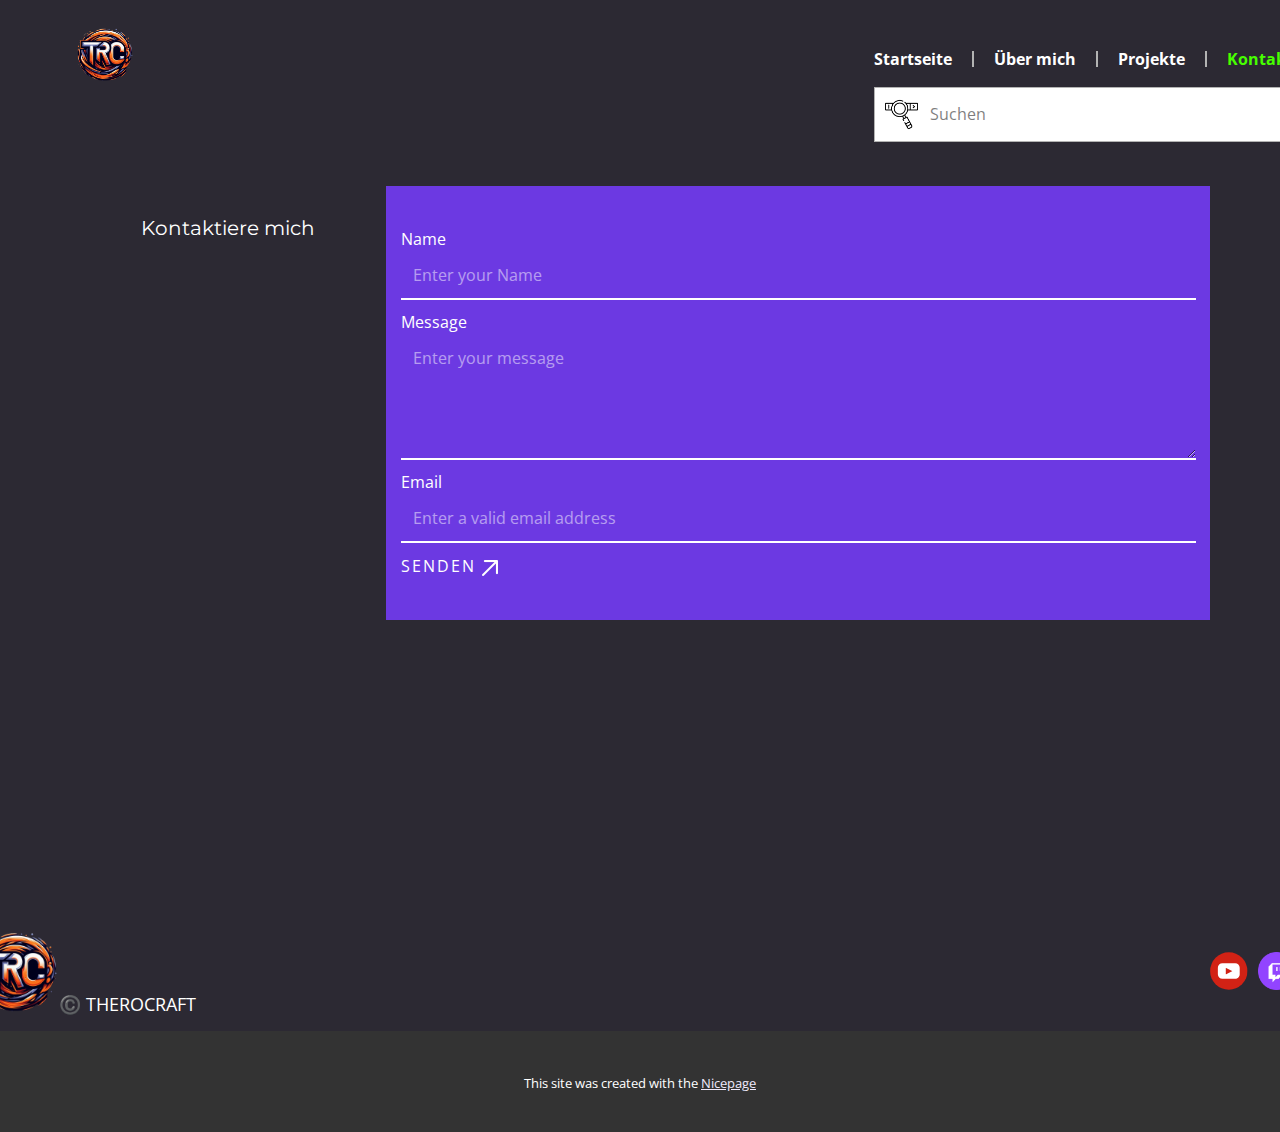
<file: Kontakte/Kontakt.html>
<!DOCTYPE html>
<html style="font-size: 16px;" lang="de"><head>
    <meta name="viewport" content="width=device-width, initial-scale=1.0">
    <meta charset="utf-8">
    <meta name="keywords" content="Willkommen  auf meiner Seite">
    <meta name="description" content="">
    <title>Kontakt</title>
    <link rel="stylesheet" href="../nicepage.css" media="screen">
<link rel="stylesheet" href="Kontakt.css" media="screen">
    <script class="u-script" type="text/javascript" src="../jquery.js" defer=""></script>
    <script class="u-script" type="text/javascript" src="../nicepage.js" defer=""></script>
    <meta name="generator" content="Nicepage 6.15.2, nicepage.com">
    <meta name="referrer" content="origin">
    <link id="u-theme-google-font" rel="stylesheet" href="https://fonts.googleapis.com/css?family=Roboto:100,100i,300,300i,400,400i,500,500i,700,700i,900,900i|Open+Sans:300,300i,400,400i,500,500i,600,600i,700,700i,800,800i">
    <link id="u-page-google-font" rel="stylesheet" href="https://fonts.googleapis.com/css?family=Montserrat:100,100i,200,200i,300,300i,400,400i,500,500i,600,600i,700,700i,800,800i,900,900i">
    
    
    
    
    <script type="application/ld+json">{
		"@context": "http://schema.org",
		"@type": "Organization",
		"name": "TheROcraft",
		"logo": "../images/_f4e71fba-945f-4c07-86e5-9a06021589e9-removebg-preview.png",
		"sameAs": [
				"https://www.youtube.com/@TheROcraft_YT",
				"https://www.twitch.tv/therocraft_live"
		]
}</script>
    <meta name="theme-color" content="#6c39e2">
    <meta property="og:title" content="Kontakt">
    <meta property="og:type" content="website">
  <meta data-intl-tel-input-cdn-path="intlTelInput/"></head>
  <body data-path-to-root="../" data-include-products="false" class="u-body u-overlap u-overlap-contrast u-overlap-transparent u-xl-mode" data-lang="de"><header class="u-clearfix u-header u-palette-1-dark-3 u-header" id="sec-b10b"><div class="u-clearfix u-sheet u-sheet-1">
        <a href="#" class="u-image u-logo u-image-1" data-image-width="500" data-image-height="500">
          <img src="../images/_f4e71fba-945f-4c07-86e5-9a06021589e9-removebg-preview.png" class="u-logo-image u-logo-image-1">
        </a>
        <nav class="u-menu u-menu-dropdown u-offcanvas u-menu-1">
          <div class="menu-collapse" style="font-size: 1rem; letter-spacing: 0px; font-weight: 700;">
            <a class="u-button-style u-custom-active-border-color u-custom-active-color u-custom-border u-custom-border-color u-custom-borders u-custom-hover-border-color u-custom-hover-color u-custom-left-right-menu-spacing u-custom-padding-bottom u-custom-text-active-color u-custom-text-color u-custom-text-decoration u-custom-text-hover-color u-custom-top-bottom-menu-spacing u-nav-link u-text-active-palette-1-base u-text-hover-palette-2-base" href="#" style="padding: 4px; font-size: calc(1em + 8px);">
              <svg class="u-svg-link" viewBox="0 0 24 24"><use xlink:href="#menu-hamburger"></use></svg>
              <svg class="u-svg-content" version="1.1" id="menu-hamburger" viewBox="0 0 16 16" x="0px" y="0px" xmlns:xlink="http://www.w3.org/1999/xlink" xmlns="http://www.w3.org/2000/svg"><g><rect y="1" width="16" height="2"></rect><rect y="7" width="16" height="2"></rect><rect y="13" width="16" height="2"></rect>
</g></svg>
            </a>
          </div>
          <div class="u-custom-menu u-nav-container">
            <ul class="u-nav u-spacing-0 u-unstyled u-nav-1"><li class="u-nav-item"><a class="u-border-2 u-border-active-grey-30 u-border-grey-30 u-border-hover-grey-30 u-border-no-bottom u-border-no-left u-border-no-top u-button-style u-nav-link u-text-active-custom-color-3 u-text-hover-custom-color-4 u-text-white" href="../" style="padding: 0px 20px;">Startseite</a>
</li><li class="u-nav-item"><a class="u-border-2 u-border-active-grey-30 u-border-grey-30 u-border-hover-grey-30 u-border-no-bottom u-border-no-left u-border-no-top u-button-style u-nav-link u-text-active-custom-color-3 u-text-hover-custom-color-4 u-text-white" href="../Über-mich.html" style="padding: 0px 20px;">Über mich</a>
</li><li class="u-nav-item"><a class="u-border-2 u-border-active-grey-30 u-border-grey-30 u-border-hover-grey-30 u-border-no-bottom u-border-no-left u-border-no-top u-button-style u-nav-link u-text-active-custom-color-3 u-text-hover-custom-color-4 u-text-white" href="../#sec-8634" style="padding: 0px 20px;">Projekte</a>
</li><li class="u-nav-item"><a class="u-border-2 u-border-active-grey-30 u-border-grey-30 u-border-hover-grey-30 u-border-no-bottom u-border-no-left u-border-no-top u-button-style u-nav-link u-text-active-custom-color-3 u-text-hover-custom-color-4 u-text-white" href="Kontakt.html" style="padding: 0px 20px;">Kontakt</a><div class="u-nav-popup"><ul class="u-border-1 u-border-grey-30 u-h-spacing-20 u-nav u-unstyled u-v-spacing-10"><li class="u-nav-item"><a class="u-button-style u-nav-link u-white" href="Bewerbungen.html">Bewerbungen</a>
</li><li class="u-nav-item"><a class="u-button-style u-nav-link u-white" href="Kontakt.html">Kontakt</a>
</li></ul>
</div>
</li></ul>
          </div>
          <div class="u-custom-menu u-nav-container-collapse">
            <div class="u-black u-container-style u-inner-container-layout u-opacity u-opacity-95 u-sidenav">
              <div class="u-inner-container-layout u-sidenav-overflow">
                <div class="u-menu-close"></div>
                <ul class="u-align-center u-nav u-popupmenu-items u-unstyled u-nav-3"><li class="u-nav-item"><a class="u-button-style u-nav-link" href="../">Startseite</a>
</li><li class="u-nav-item"><a class="u-button-style u-nav-link" href="../Über-mich.html">Über mich</a>
</li><li class="u-nav-item"><a class="u-button-style u-nav-link" href="../#sec-8634">Projekte</a>
</li><li class="u-nav-item"><a class="u-button-style u-nav-link" href="Kontakt.html">Kontakt</a><div class="u-nav-popup"><ul class="u-border-1 u-border-grey-30 u-h-spacing-20 u-nav u-unstyled u-v-spacing-10"><li class="u-nav-item"><a class="u-button-style u-nav-link" href="Bewerbungen.html">Bewerbungen</a>
</li><li class="u-nav-item"><a class="u-button-style u-nav-link" href="Kontakt.html">Kontakt</a>
</li></ul>
</div>
</li></ul>
              </div>
            </div>
            <div class="u-black u-menu-overlay u-opacity u-opacity-70"></div>
          </div>
        </nav>
        <form action="#" method="get" class="u-border-1 u-border-grey-30 u-expanded-width-xs u-search u-search-left u-white u-search-1">
          <button class="u-search-button" type="submit">
            <span class="u-file-icon u-search-icon u-spacing-10 u-search-icon-1">
              <img src="../images/4263691.png" alt="">
            </span>
          </button>
          <input class="u-search-input" type="search" name="search" value="" placeholder="Suchen">
        </form>
      </div></header>
    <section class="u-clearfix u-palette-1-dark-3 u-section-1" id="sec-8860">
      <div class="u-clearfix u-sheet u-sheet-1">
        <div class="custom-expanded data-layout-selected u-clearfix u-layout-wrap u-layout-wrap-1">
          <div class="u-layout">
            <div class="u-layout-row">
              <div class="u-container-style u-layout-cell u-size-15 u-layout-cell-1">
                <div class="u-container-layout u-container-layout-1">
                  <h5 class="u-text u-text-default u-text-1"> Kontaktiere mich</h5>
                </div>
              </div>
              <div class="u-container-style u-layout-cell u-palette-1-base u-size-45 u-layout-cell-2">
                <div class="u-container-layout u-container-layout-2">
                  <div class="u-form u-form-1">
                    <form action="https://forms.nicepagesrv.com/v2/form/process" class="u-clearfix u-form-spacing-10 u-form-vertical u-inner-form" source="email" name="form" style="padding: 0px;">
                      <div class="u-form-group u-form-name">
                        <label for="name-a86f" class="u-label">Name</label>
                        <input type="text" placeholder="Enter your Name" id="name-a86f" name="name" class="u-border-2 u-border-no-left u-border-no-right u-border-no-top u-border-white u-input u-input-rectangle u-none" required="">
                      </div>
                      <div class="u-form-group u-form-message">
                        <label for="message-a86f" class="u-label">Message</label>
                        <textarea placeholder="Enter your message" rows="4" cols="50" id="message-a86f" name="message" class="u-border-2 u-border-no-left u-border-no-right u-border-no-top u-border-white u-input u-input-rectangle u-none" required=""></textarea>
                      </div>
                      <div class="u-form-email u-form-group">
                        <label for="email-a86f" class="u-label">Email</label>
                        <input type="email" placeholder="Enter a valid email address" id="email-a86f" name="email" class="u-border-2 u-border-no-left u-border-no-right u-border-no-top u-border-white u-input u-input-rectangle u-none" required="">
                      </div>
                      <div class="u-align-left u-form-group u-form-submit">
                        <a href="#" class="u-border-none u-btn u-btn-submit u-button-style u-none u-btn-1">Senden&nbsp;<span class="u-file-icon u-icon u-icon-1 u-text-white"><img src="../images/431c0c86.png" alt=""></span>
                        </a>
                        <input type="submit" value="submit" class="u-form-control-hidden">
                      </div>
                      <div class="u-form-send-message u-form-send-success"> Thank you! Your message has been sent. </div>
                      <div class="u-form-send-error u-form-send-message"> Unable to send your message. Please fix errors then try again. </div>
                      <input type="hidden" value="" name="recaptchaResponse">
                      <input type="hidden" name="formServices" value="cd06b412-477f-04c4-5701-531c30e506b0">
                    </form>
                  </div>
                </div>
              </div>
            </div>
          </div>
        </div>
      </div>
    </section>
    
    
    
    
    <footer class="u-align-center-md u-align-center-sm u-align-center-xs u-clearfix u-footer u-palette-1-dark-3" id="sec-7f70"><div class="u-clearfix u-sheet u-sheet-1">
        <a href="#" class="u-image u-logo u-image-1" data-image-width="500" data-image-height="500">
          <img src="../images/_f4e71fba-945f-4c07-86e5-9a06021589e9-removebg-preview.png" class="u-logo-image u-logo-image-1">
        </a>
        <div class="u-align-left u-social-icons u-spacing-10 u-social-icons-1">
          <a class="u-social-url" target="_blank" data-type="YouTube" title="YouTube" href="https://www.youtube.com/@TheROcraft_YT"><span class="u-icon u-social-icon u-social-youtube u-icon-1"><svg class="u-svg-link" preserveAspectRatio="xMidYMin slice" viewBox="0 0 112 112" style=""><use xlink:href="#svg-9c8d"></use></svg><svg class="u-svg-content" viewBox="0 0 112 112" x="0" y="0" id="svg-9c8d"><circle fill="currentColor" cx="56.1" cy="56.1" r="55"></circle><path fill="#FFFFFF" d="M74.9,33.3H37.3c-7.4,0-13.4,6-13.4,13.4v18.8c0,7.4,6,13.4,13.4,13.4h37.6c7.4,0,13.4-6,13.4-13.4V46.7 C88.3,39.3,82.3,33.3,74.9,33.3L74.9,33.3z M65.9,57l-17.6,8.4c-0.5,0.2-1-0.1-1-0.6V47.5c0-0.5,0.6-0.9,1-0.6l17.6,8.9 C66.4,56,66.4,56.8,65.9,57L65.9,57z"></path></svg></span>
          </a>
          <a class="u-social-url" target="_blank" data-type="Email" title="Twitch" href="https://www.twitch.tv/therocraft_live"><span class="u-file-icon u-icon u-social-email u-social-icon u-icon-2"><img src="../images/twitch-icon-2048x2048-tipdihgh.png" alt=""></span>
          </a>
        </div>
        <p class="u-align-center-lg u-align-center-md u-align-center-xl u-text u-text-1">©️ THEROCRAFT</p>
      </div></footer>
    <section class="u-backlink u-clearfix u-grey-80">
      <p class="u-text">
        <span>This site was created with the </span>
        <a class="u-link" href="https://nicepage.com/" target="_blank" rel="nofollow">
          <span>Nicepage</span>
        </a>
      </p>
    </section>
  
</body></html>
</file>
